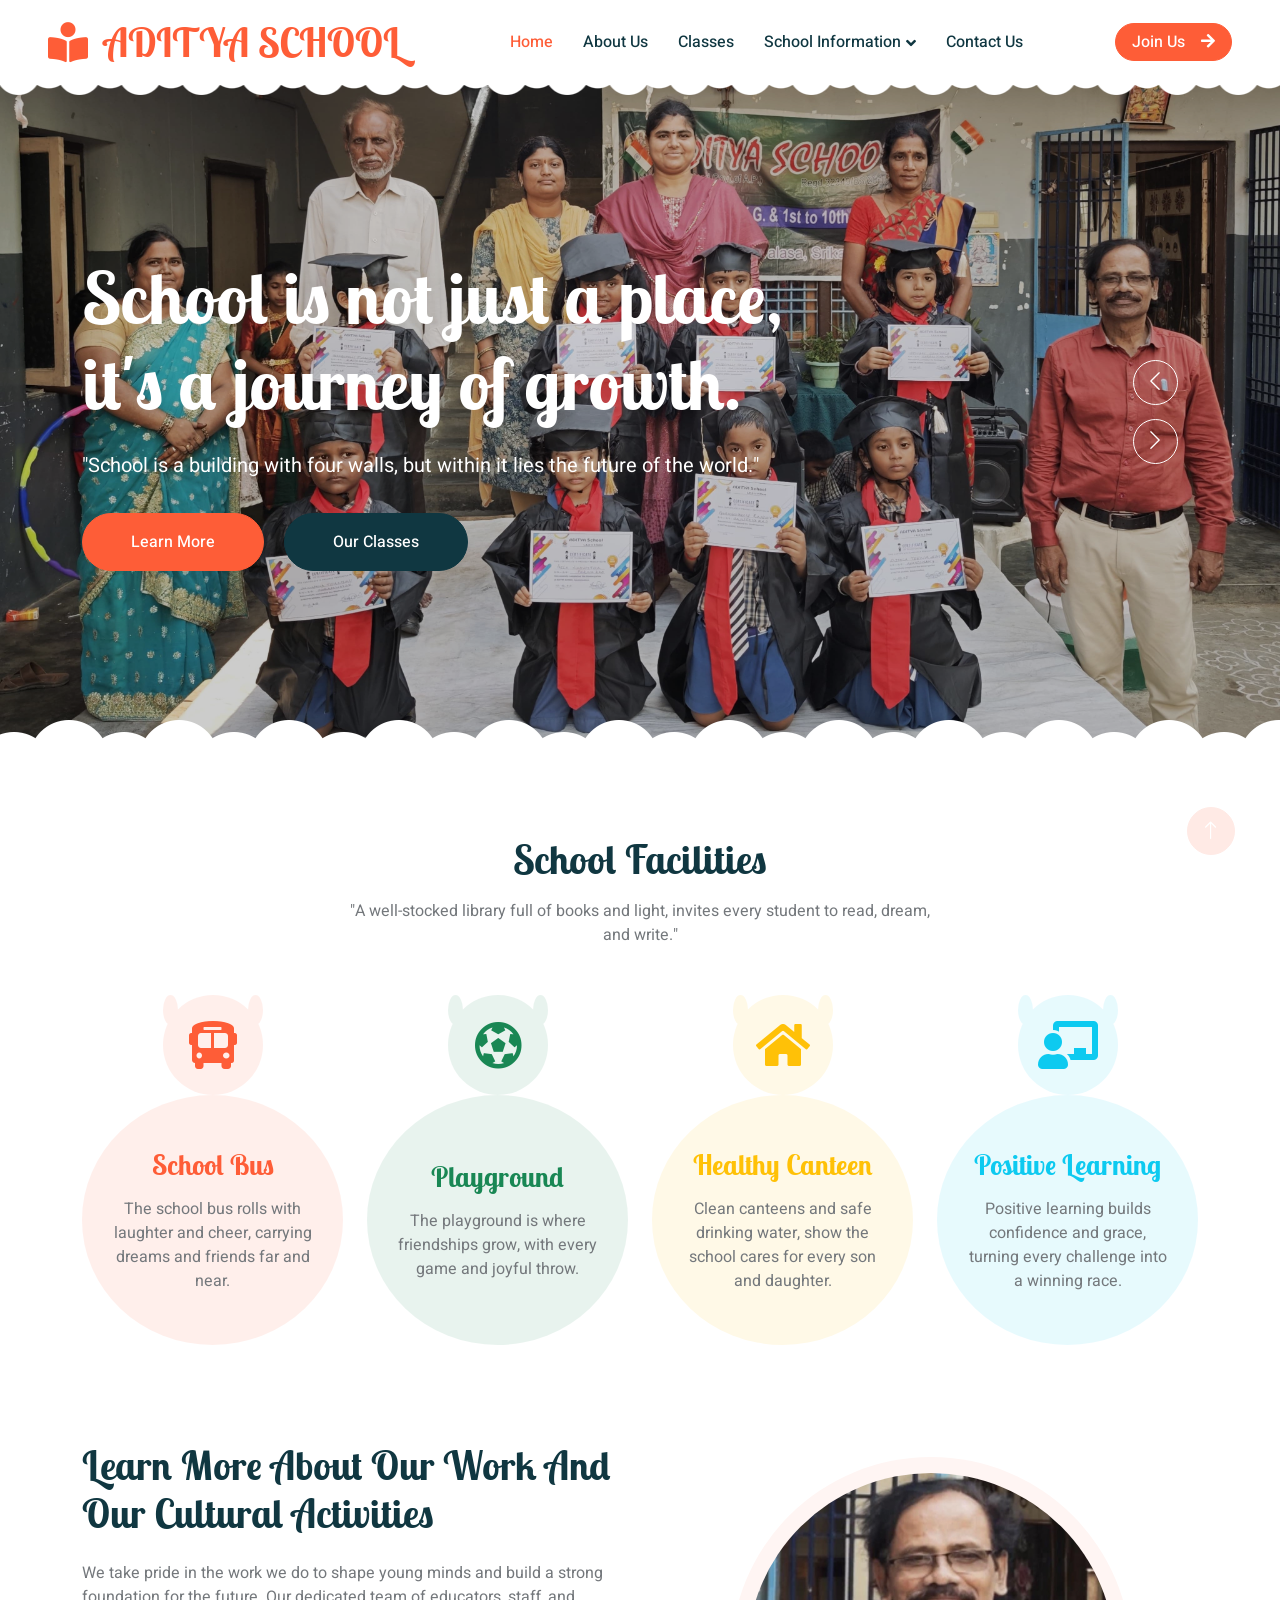
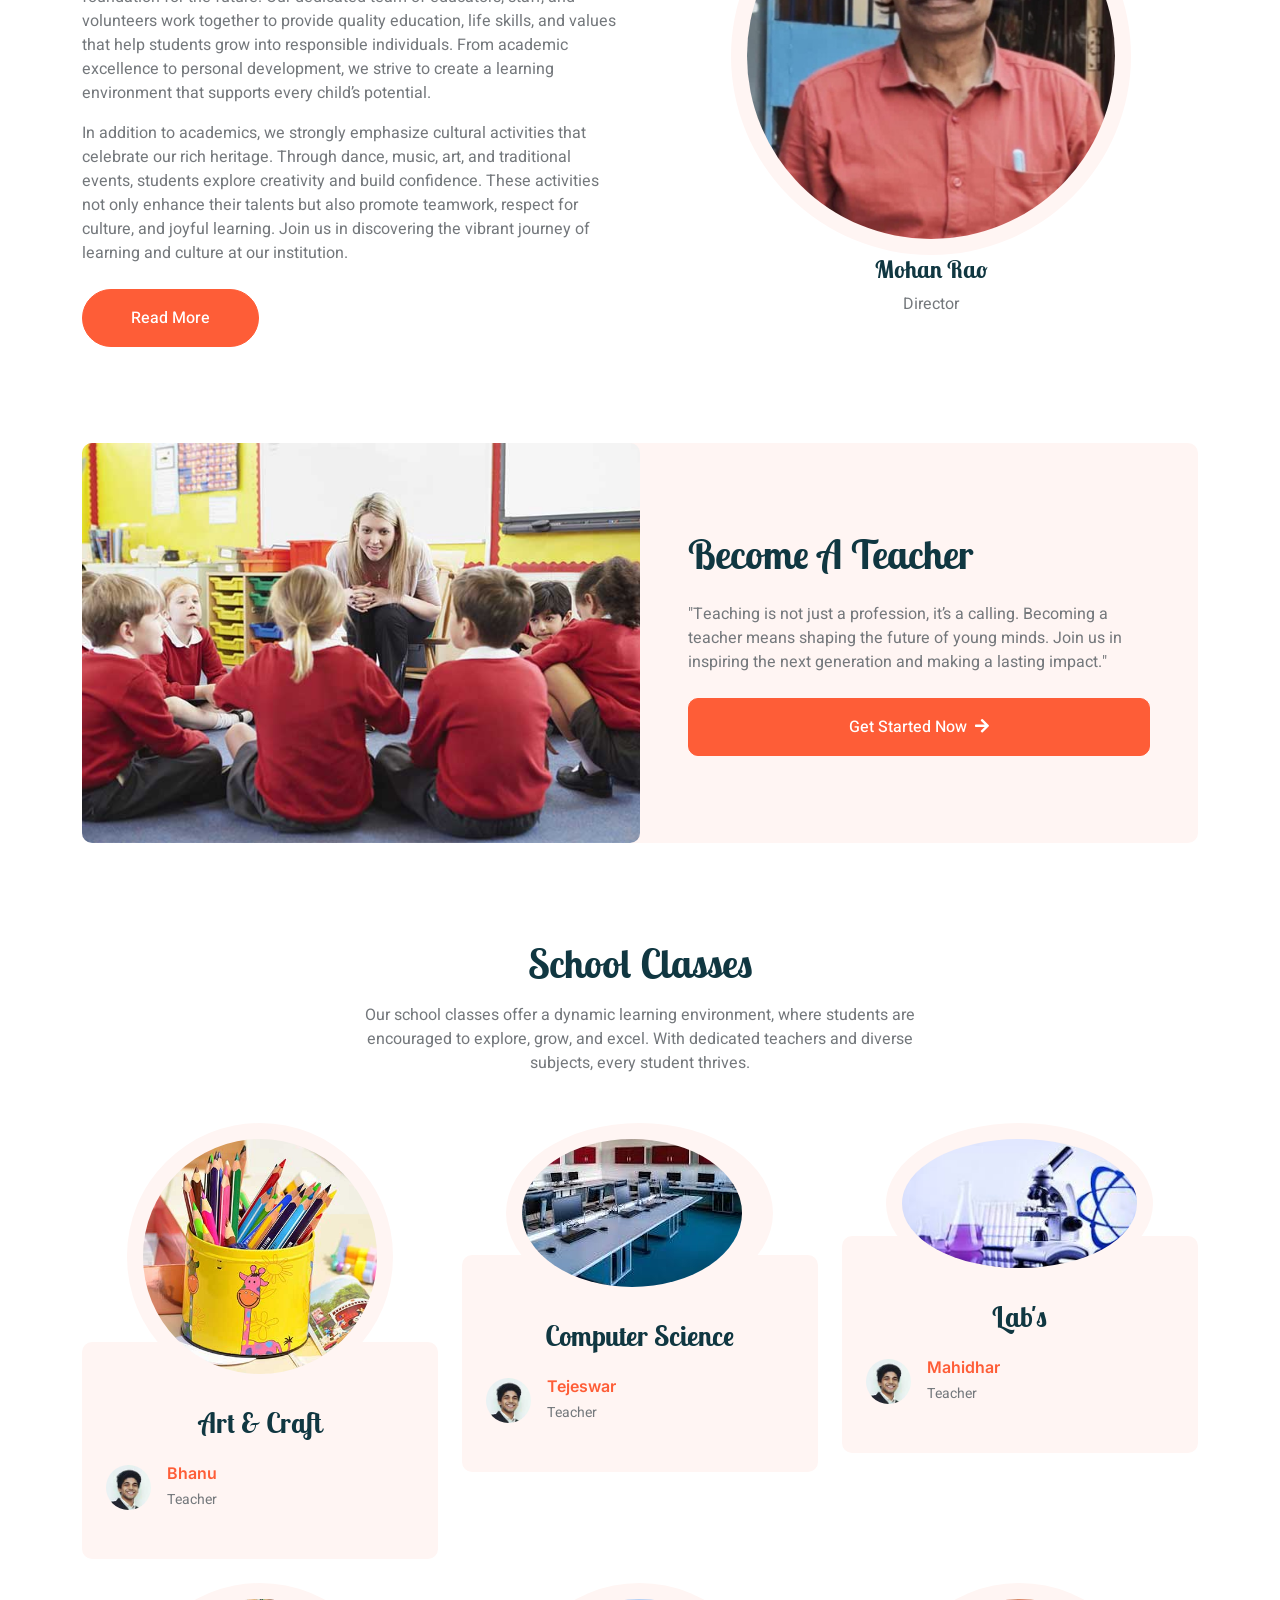
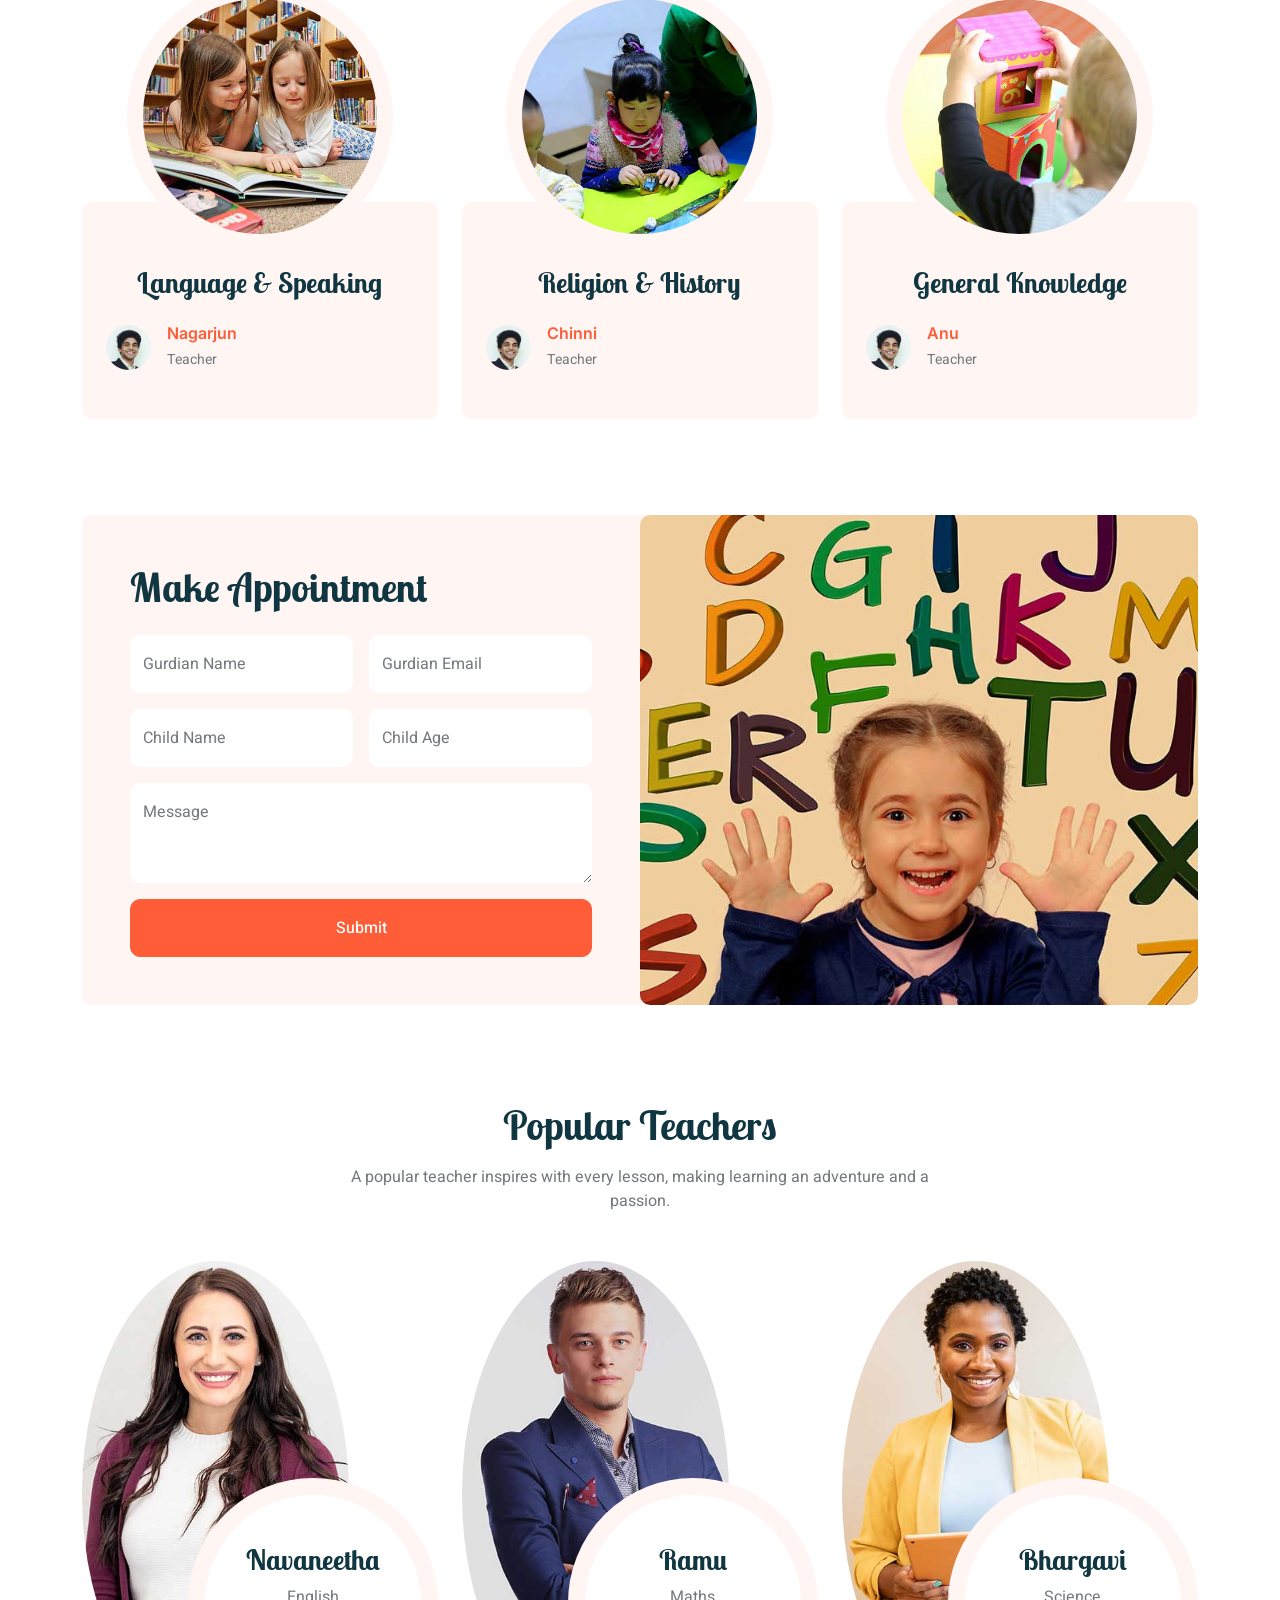
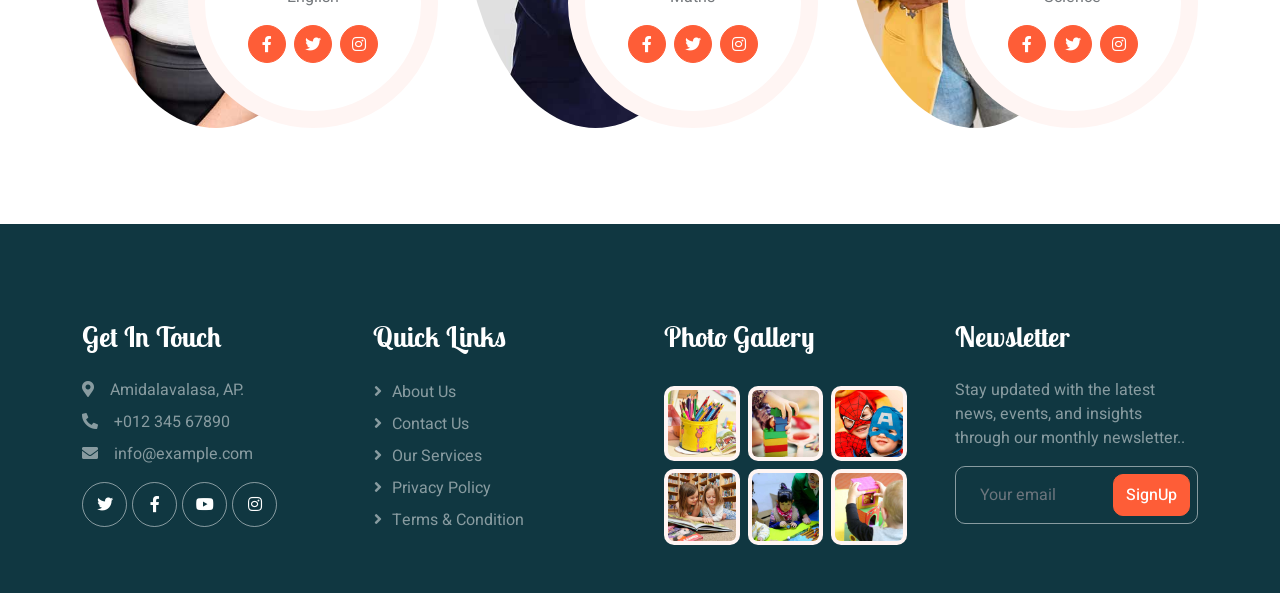
<file: index.html>
<!DOCTYPE html>
<html lang="en">

<head>
    <meta charset="utf-8">
    <title>ADITYA SCHOOL</title>
    <meta content="width=device-width, initial-scale=1.0" name="viewport">
    <meta content="" name="keywords">
    <meta content="" name="description">

    <!-- Favicon -->
    <link href="img/favicon.ico" rel="icon">

    <!-- Google Web Fonts -->
    <link rel="preconnect" href="https://fonts.googleapis.com">
    <link rel="preconnect" href="https://fonts.gstatic.com" crossorigin>
    <link href="https://fonts.googleapis.com/css2?family=Heebo:wght@400;500;600&family=Inter:wght@600&family=Lobster+Two:wght@700&display=swap" rel="stylesheet">
    
    <!-- Icon Font Stylesheet -->
    <link href="https://cdnjs.cloudflare.com/ajax/libs/font-awesome/5.10.0/css/all.min.css" rel="stylesheet">
    <link href="https://cdn.jsdelivr.net/npm/bootstrap-icons@1.4.1/font/bootstrap-icons.css" rel="stylesheet">

    <!-- Libraries Stylesheet -->
    <link href="lib/animate/animate.min.css" rel="stylesheet">
    <link href="lib/owlcarousel/assets/owl.carousel.min.css" rel="stylesheet">

    <!-- Customized Bootstrap Stylesheet -->
    <link href="css/bootstrap.min.css" rel="stylesheet">

    <!-- Template Stylesheet -->
    <link href="css/style.css" rel="stylesheet">
</head>

<body>
    <div class="container-xxl bg-white p-0">
        <!-- Spinner Start -->
        <div id="spinner" class="show bg-white position-fixed translate-middle w-100 vh-100 top-50 start-50 d-flex align-items-center justify-content-center">
            <div class="spinner-border text-primary" style="width: 3rem; height: 3rem;" role="status">
                <span class="sr-only">Loading...</span>
            </div>
        </div>
        <!-- Spinner End -->


        <!-- Navbar Start -->
        <nav class="navbar navbar-expand-lg bg-white navbar-light sticky-top px-4 px-lg-5 py-lg-0">
            <a href="index.html" class="navbar-brand">
                <h1 class="m-0 text-primary"><i class="fa fa-book-reader me-3"></i>ADITYA SCHOOL</h1>
            </a>
            <button type="button" class="navbar-toggler" data-bs-toggle="collapse" data-bs-target="#navbarCollapse">
                <span class="navbar-toggler-icon"></span>
            </button>
            <div class="collapse navbar-collapse" id="navbarCollapse">
                <div class="navbar-nav mx-auto">
                    <a href="index.html" class="nav-item nav-link active">Home</a>
                    <a href="about.html" class="nav-item nav-link">About Us</a>
                    <a href="classes.html" class="nav-item nav-link">Classes</a>
                    <div class="nav-item dropdown">
                        <a href="#" class="nav-link dropdown-toggle" data-bs-toggle="dropdown">School Information</a>
                        <div class="dropdown-menu rounded-0 rounded-bottom border-0 shadow-sm m-0">
                            <a href="facility.html" class="dropdown-item">School Facilities</a>
                            <a href="team.html" class="dropdown-item">Popular Teachers</a>
                            <a href="Progress.html" class="dropdown-item">Progress Card</a>
                            <!-- <a href="call-to-action.html" class="dropdown-item">Become A Teachers</a> -->
                            <!-- <a href="appointment.html" class="dropdown-item">Make Appointment</a>
                            <a href="testimonial.html" class="dropdown-item">Testimonial</a>
                            <a href="404.html" class="dropdown-item">404 Error</a> -->
                        </div>
                    </div>
                    <a href="contact.html" class="nav-item nav-link">Contact Us</a>
                </div>
                <a href="" class="btn btn-primary rounded-pill px-3 d-none d-lg-block">Join Us<i class="fa fa-arrow-right ms-3"></i></a>
            </div>
        </nav>
        <!-- Navbar End -->


        <!-- Carousel Start -->
        <div class="container-fluid p-0 mb-5">
            <div class="owl-carousel header-carousel position-relative">
                <div class="owl-carousel-item position-relative">
                    <img class="img-fluid" src="images/1.jpg" alt="">
                    <div class="position-absolute top-0 start-0 w-100 h-100 d-flex align-items-center" style="background: rgba(0, 0, 0, .2);">
                        <div class="container">
                            <div class="row justify-content-start">
                                <div class="col-10 col-lg-8">
                                    <h1 class="display-2 text-white animated slideInDown mb-4">School is not just a place, it's a journey of growth.</h1>
                                    <p class="fs-5 fw-medium text-white mb-4 pb-2">"School is a building with four walls,
                                        but within it lies the future of the world."</p>
                                    <a href="" class="btn btn-primary rounded-pill py-sm-3 px-sm-5 me-3 animated slideInLeft">Learn More</a>
                                    <a href="" class="btn btn-dark rounded-pill py-sm-3 px-sm-5 animated slideInRight">Our Classes</a>
                                </div>
                            </div>
                        </div>
                    </div>
                </div>
                <div class="owl-carousel-item position-relative">
                    <img class="img-fluid" src="images/2.jpg" alt="">
                    <div class="position-absolute top-0 start-0 w-100 h-100 d-flex align-items-center" style="background: rgba(0, 0, 0, .2);">
                        <div class="container">
                            <div class="row justify-content-start">
                                <div class="col-10 col-lg-8">
                                    <h1 class="display-2 text-white animated slideInDown mb-4">Make A Brighter Future For Your Child</h1>
                                    <p class="fs-5 fw-medium text-white mb-4 pb-2">"Each lesson taught and test we face,
                                        builds the strength to win life’s race."</p>
                                    <a href="" class="btn btn-primary rounded-pill py-sm-3 px-sm-5 me-3 animated slideInLeft">Learn More</a>
                                    <a href="" class="btn btn-dark rounded-pill py-sm-3 px-sm-5 animated slideInRight">Our Classes</a>
                                </div>
                            </div>
                        </div>
                    </div>
                </div>
            </div>
        </div>
        <!-- Carousel End -->


        <!-- Facilities Start -->
        <div class="container-xxl py-5">
            <div class="container">
                <div class="text-center mx-auto mb-5 wow fadeInUp" data-wow-delay="0.1s" style="max-width: 600px;">
                    <h1 class="mb-3">School Facilities</h1>
                    <p>"A well-stocked library full of books and light,
                        invites every student to read, dream, and write."</p>
                </div>
                <div class="row g-4">
                    <div class="col-lg-3 col-sm-6 wow fadeInUp" data-wow-delay="0.1s">
                        <div class="facility-item">
                            <div class="facility-icon bg-primary">
                                <span class="bg-primary"></span>
                                <i class="fa fa-bus-alt fa-3x text-primary"></i>
                                <span class="bg-primary"></span>
                            </div>
                            <div class="facility-text bg-primary">
                                <h3 class="text-primary mb-3">School Bus</h3>
                                <p class="mb-0">The school bus rolls with laughter and cheer,
                                    carrying dreams and friends far and near.</p>
                            </div>
                        </div>
                    </div>
                    <div class="col-lg-3 col-sm-6 wow fadeInUp" data-wow-delay="0.3s">
                        <div class="facility-item">
                            <div class="facility-icon bg-success">
                                <span class="bg-success"></span>
                                <i class="fa fa-futbol fa-3x text-success"></i>
                                <span class="bg-success"></span>
                            </div>
                            <div class="facility-text bg-success">
                                <h3 class="text-success mb-3">Playground</h3>
                                <p class="mb-0">The playground is where friendships grow,
                                    with every game and joyful throw.</p>
                            </div>
                        </div>
                    </div>
                    <div class="col-lg-3 col-sm-6 wow fadeInUp" data-wow-delay="0.5s">
                        <div class="facility-item">
                            <div class="facility-icon bg-warning">
                                <span class="bg-warning"></span>
                                <i class="fa fa-home fa-3x text-warning"></i>
                                <span class="bg-warning"></span>
                            </div>
                            <div class="facility-text bg-warning">
                                <h3 class="text-warning mb-3">Healthy Canteen</h3>
                                <p class="mb-0">Clean canteens and safe drinking water,
                                    show the school cares for every son and daughter.</p>
                            </div>
                        </div>
                    </div>
                    <div class="col-lg-3 col-sm-6 wow fadeInUp" data-wow-delay="0.7s">
                        <div class="facility-item">
                            <div class="facility-icon bg-info">
                                <span class="bg-info"></span>
                                <i class="fa fa-chalkboard-teacher fa-3x text-info"></i>
                                <span class="bg-info"></span>
                            </div>
                            <div class="facility-text bg-info">
                                <h3 class="text-info mb-3">Positive Learning</h3>
                                <p class="mb-0">Positive learning builds confidence and grace,
                                    turning every challenge into a winning race.</p>
                            </div>
                        </div>
                    </div>
                </div>
            </div>
        </div>
        <!-- Facilities End -->


        <!-- About Start -->
        <div class="container-xxl py-5">
            <div class="container">
                <div class="row g-5 align-items-center">
                    <div class="col-lg-6 wow fadeInUp" data-wow-delay="0.1s">
                        <h1 class="mb-4">Learn More About Our Work And Our Cultural Activities</h1>
                        <p>We take pride in the work we do to shape young minds and build a strong foundation for the future. Our dedicated team of educators, staff, and volunteers work together to provide quality education, life skills, and values that help students grow into responsible individuals. From academic excellence to personal development, we strive to create a learning environment that supports every child’s potential.</p>
                        <p class="mb-4">In addition to academics, we strongly emphasize cultural activities that celebrate our rich heritage. Through dance, music, art, and traditional events, students explore creativity and build confidence. These activities not only enhance their talents but also promote teamwork, respect for culture, and joyful learning. Join us in discovering the vibrant journey of learning and culture at our institution.</p>
                        <div class="row g-4 align-items-center">
                            <div class="col-sm-6">
                                <a class="btn btn-primary rounded-pill py-3 px-5" href="about.html">Read More</a>
                            </div>
                            <!-- <div class="col-sm-6">
                                <div class="d-flex align-items-center">
                                    <img class="rounded-circle flex-shrink-0" src="images/men.jpg" alt="" style="width: 45px; height: 45px;">
                                    <div class="ms-3">
                                        <h6 class="text-primary mb-1">Mohan Rao</h6>
                                        <small>Director</small>
                                    </div>
                                </div>
                            </div> -->
                        </div>
                    </div>
                    <div class="col-lg-6 about-img wow fadeInUp" data-wow-delay="0.5s">
                        <div class="row">
                            <div class="col-12 text-center">
                                <img class="img-fluid w-75 rounded-circle bg-light p-3" src="images/chairmen.jpg" alt="">
                                <h4>Mohan Rao </h4>
                                <p>Director</p>
                            </div>
                            <!-- <div class="col-6 text-start" style="margin-top: -150px;">
                                <img class="img-fluid w-100 rounded-circle bg-light p-3" src="images/chairmen.jpg" alt="">
                            </div>
                            <div class="col-6 text-end" style="margin-top: -150px;">
                                <img class="img-fluid w-100 rounded-circle bg-light p-3" src="images/women.jpg" alt="">
                            </div> -->
                        </div>
                    </div>
                </div>
            </div>
        </div>
        <!-- About End -->


        <!-- Call To Action Start -->
        <div class="container-xxl py-5">
            <div class="container">
                <div class="bg-light rounded">
                    <div class="row g-0">
                        <div class="col-lg-6 wow fadeIn" data-wow-delay="0.1s" style="min-height: 400px;">
                            <div class="position-relative h-100">
                                <img class="position-absolute w-100 h-100 rounded" src="img/call-to-action.jpg" style="object-fit: cover;">
                            </div>
                        </div>
                        <div class="col-lg-6 wow fadeIn" data-wow-delay="0.5s">
                            <div class="h-100 d-flex flex-column justify-content-center p-5">
                                <h1 class="mb-4">Become A Teacher</h1>
                                <p class="mb-4">"Teaching is not just a profession, it’s a calling.
                                    Becoming a teacher means shaping the future of young minds.
                                    Join us in inspiring the next generation and making a lasting impact."
                                </p>
                                <a class="btn btn-primary py-3 px-5" href="">Get Started Now<i class="fa fa-arrow-right ms-2"></i></a>
                            </div>
                        </div>
                    </div>
                </div>
            </div>
        </div>
        <!-- Call To Action End -->


        <!-- Classes Start -->
        <div class="container-xxl py-5">
            <div class="container">
                <div class="text-center mx-auto mb-5 wow fadeInUp" data-wow-delay="0.1s" style="max-width: 600px;">
                    <h1 class="mb-3">School Classes</h1>
                    <p>Our school classes offer a dynamic learning environment,
                        where students are encouraged to explore, grow, and excel.
                        With dedicated teachers and diverse subjects, every student thrives.</p>
                </div>
                <div class="row g-4">
                    <div class="col-lg-4 col-md-6 wow fadeInUp" data-wow-delay="0.1s">
                        <div class="classes-item">
                            <div class="bg-light rounded-circle w-75 mx-auto p-3">
                                <img class="img-fluid rounded-circle" src="img/classes-1.jpg" alt="">
                            </div>
                            <div class="bg-light rounded p-4 pt-5 mt-n5">
                                <a class="d-block text-center h3 mt-3 mb-4" href="">Art & Craft</a>
                                <div class="d-flex align-items-center justify-content-between mb-4">
                                    <div class="d-flex align-items-center">
                                        <img class="rounded-circle flex-shrink-0" src="img/user.jpg" alt="" style="width: 45px; height: 45px;">
                                        <div class="ms-3">
                                            <h6 class="text-primary mb-1">Bhanu</h6>
                                            <small>Teacher</small>
                                        </div>
                                    </div>
                                    <!-- <span class="bg-primary text-white rounded-pill py-2 px-3" href="">$99</span> -->
                                </div>
                                <!-- <div class="row g-1">
                                    <div class="col-4">
                                        <div class="border-top border-3 border-primary pt-2">
                                            <h6 class="text-primary mb-1">Age:</h6>
                                            <small>3-5 Years</small>
                                        </div>
                                    </div>
                                    <div class="col-4">
                                        <div class="border-top border-3 border-success pt-2">
                                            <h6 class="text-success mb-1">Time:</h6>
                                            <small>9-10 AM</small>
                                        </div>
                                    </div>
                                    <div class="col-4">
                                        <div class="border-top border-3 border-warning pt-2">
                                            <h6 class="text-warning mb-1">Capacity:</h6>
                                            <small>30 Kids</small>
                                        </div>
                                    </div>
                                </div> -->
                            </div>
                        </div>
                    </div>
                    <div class="col-lg-4 col-md-6 wow fadeInUp" data-wow-delay="0.3s">
                        <div class="classes-item">
                            <div class="bg-light rounded-circle w-75 mx-auto p-3">
                                <img class="img-fluid rounded-circle" src="images/computer.jpg" alt="" >
                            </div>
                            <div class="bg-light rounded p-4 pt-5 mt-n5">
                                <a class="d-block text-center h3 mt-3 mb-4" href="">Computer Science</a>
                                <div class="d-flex align-items-center justify-content-between mb-4">
                                    <div class="d-flex align-items-center">
                                        <img class="rounded-circle flex-shrink-0" src="img/user.jpg" alt="" style="width: 45px; height: 45px;">
                                        <div class="ms-3">
                                            <h6 class="text-primary mb-1">Tejeswar</h6>
                                            <small>Teacher</small>
                                        </div>
                                    </div>
                                    <!-- <span class="bg-primary text-white rounded-pill py-2 px-3" href="">$99</span> -->
                                </div>
                                <!-- <div class="row g-1">
                                    <div class="col-4">
                                        <div class="border-top border-3 border-primary pt-2">
                                            <h6 class="text-primary mb-1">Age:</h6>
                                            <small>3-5 Years</small>
                                        </div>
                                    </div>
                                    <div class="col-4">
                                        <div class="border-top border-3 border-success pt-2">
                                            <h6 class="text-success mb-1">Time:</h6>
                                            <small>9-10 AM</small>
                                        </div>
                                    </div>
                                    <div class="col-4">
                                        <div class="border-top border-3 border-warning pt-2">
                                            <h6 class="text-warning mb-1">Capacity:</h6>
                                            <small>30 Kids</small>
                                        </div>
                                    </div>
                                </div> -->
                            </div>
                        </div>
                    </div>
                    <div class="col-lg-4 col-md-6 wow fadeInUp" data-wow-delay="0.5s">
                        <div class="classes-item">
                            <div class="bg-light rounded-circle w-75 mx-auto p-3">
                                <img class="img-fluid rounded-circle" src="images/lab.jpg" alt="">
                            </div>
                            <div class="bg-light rounded p-4 pt-5 mt-n5">
                                <a class="d-block text-center h3 mt-3 mb-4" href="">Lab's</a>
                                <div class="d-flex align-items-center justify-content-between mb-4">
                                    <div class="d-flex align-items-center">
                                        <img class="rounded-circle flex-shrink-0" src="img/user.jpg" alt="" style="width: 45px; height: 45px;">
                                        <div class="ms-3">
                                            <h6 class="text-primary mb-1">Mahidhar</h6>
                                            <small>Teacher</small>
                                        </div>
                                    </div>
                                    <!-- <span class="bg-primary text-white rounded-pill py-2 px-3" href="">$99</span> -->
                                </div>
                                <!-- <div class="row g-1">
                                    <div class="col-4">
                                        <div class="border-top border-3 border-primary pt-2">
                                            <h6 class="text-primary mb-1">Age:</h6>
                                            <small>3-5 Years</small>
                                        </div>
                                    </div>
                                    <div class="col-4">
                                        <div class="border-top border-3 border-success pt-2">
                                            <h6 class="text-success mb-1">Time:</h6>
                                            <small>9-10 AM</small>
                                        </div>
                                    </div>
                                    <div class="col-4">
                                        <div class="border-top border-3 border-warning pt-2">
                                            <h6 class="text-warning mb-1">Capacity:</h6>
                                            <small>30 Kids</small>
                                        </div>
                                    </div>
                                </div> -->
                            </div>
                        </div>
                    </div>
                    <div class="col-lg-4 col-md-6 wow fadeInUp" data-wow-delay="0.1s">
                        <div class="classes-item">
                            <div class="bg-light rounded-circle w-75 mx-auto p-3">
                                <img class="img-fluid rounded-circle" src="img/classes-4.jpg" alt="">
                            </div>
                            <div class="bg-light rounded p-4 pt-5 mt-n5">
                                <a class="d-block text-center h3 mt-3 mb-4" href="">Language & Speaking</a>
                                <div class="d-flex align-items-center justify-content-between mb-4">
                                    <div class="d-flex align-items-center">
                                        <img class="rounded-circle flex-shrink-0" src="img/user.jpg" alt="" style="width: 45px; height: 45px;">
                                        <div class="ms-3">
                                            <h6 class="text-primary mb-1">Nagarjun</h6>
                                            <small>Teacher</small>
                                        </div>
                                    </div>
                                    <!-- <span class="bg-primary text-white rounded-pill py-2 px-3" href="">$99</span> -->
                                </div>
                                <!-- <div class="row g-1">
                                    <div class="col-4">
                                        <div class="border-top border-3 border-primary pt-2">
                                            <h6 class="text-primary mb-1">Age:</h6>
                                            <small>3-5 Years</small>
                                        </div>
                                    </div>
                                    <div class="col-4">
                                        <div class="border-top border-3 border-success pt-2">
                                            <h6 class="text-success mb-1">Time:</h6>
                                            <small>9-10 AM</small>
                                        </div>
                                    </div>
                                    <div class="col-4">
                                        <div class="border-top border-3 border-warning pt-2">
                                            <h6 class="text-warning mb-1">Capacity:</h6>
                                            <small>30 Kids</small>
                                        </div>
                                    </div>
                                </div> -->
                            </div>
                        </div>
                    </div>
                    <div class="col-lg-4 col-md-6 wow fadeInUp" data-wow-delay="0.3s">
                        <div class="classes-item">
                            <div class="bg-light rounded-circle w-75 mx-auto p-3">
                                <img class="img-fluid rounded-circle" src="img/classes-5.jpg" alt="">
                            </div>
                            <div class="bg-light rounded p-4 pt-5 mt-n5">
                                <a class="d-block text-center h3 mt-3 mb-4" href="">Religion & History</a>
                                <div class="d-flex align-items-center justify-content-between mb-4">
                                    <div class="d-flex align-items-center">
                                        <img class="rounded-circle flex-shrink-0" src="img/user.jpg" alt="" style="width: 45px; height: 45px;">
                                        <div class="ms-3">
                                            <h6 class="text-primary mb-1">Chinni</h6>
                                            <small>Teacher</small>
                                        </div>
                                    </div>
                                    <!-- <span class="bg-primary text-white rounded-pill py-2 px-3" href="">$99</span> -->
                                </div>
                                <!-- <div class="row g-1">
                                    <div class="col-4">
                                        <div class="border-top border-3 border-primary pt-2">
                                            <h6 class="text-primary mb-1">Age:</h6>
                                            <small>3-5 Years</small>
                                        </div>
                                    </div>
                                    <div class="col-4">
                                        <div class="border-top border-3 border-success pt-2">
                                            <h6 class="text-success mb-1">Time:</h6>
                                            <small>9-10 AM</small>
                                        </div>
                                    </div>
                                    <div class="col-4">
                                        <div class="border-top border-3 border-warning pt-2">
                                            <h6 class="text-warning mb-1">Capacity:</h6>
                                            <small>30 Kids</small>
                                        </div>
                                    </div>
                                </div> -->
                            </div>
                        </div>
                    </div>
                    <div class="col-lg-4 col-md-6 wow fadeInUp" data-wow-delay="0.5s">
                        <div class="classes-item">
                            <div class="bg-light rounded-circle w-75 mx-auto p-3">
                                <img class="img-fluid rounded-circle" src="img/classes-6.jpg" alt="">
                            </div>
                            <div class="bg-light rounded p-4 pt-5 mt-n5">
                                <a class="d-block text-center h3 mt-3 mb-4" href="">General Knowledge</a>
                                <div class="d-flex align-items-center justify-content-between mb-4">
                                    <div class="d-flex align-items-center">
                                        <img class="rounded-circle flex-shrink-0" src="img/user.jpg" alt="" style="width: 45px; height: 45px;">
                                        <div class="ms-3">
                                            <h6 class="text-primary mb-1">Anu</h6>
                                            <small>Teacher</small>
                                        </div>
                                    </div>
                                    <!-- <span class="bg-primary text-white rounded-pill py-2 px-3" href="">$99</span> -->
                                </div>
                                <!-- <div class="row g-1">
                                    <div class="col-4">
                                        <div class="border-top border-3 border-primary pt-2">
                                            <h6 class="text-primary mb-1">Age:</h6>
                                            <small>3-5 Years</small>
                                        </div>
                                    </div>
                                    <div class="col-4">
                                        <div class="border-top border-3 border-success pt-2">
                                            <h6 class="text-success mb-1">Time:</h6>
                                            <small>9-10 AM</small>
                                        </div>
                                    </div>
                                    <div class="col-4">
                                        <div class="border-top border-3 border-warning pt-2">
                                            <h6 class="text-warning mb-1">Capacity:</h6>
                                            <small>30 Kids</small>
                                        </div>
                                    </div>
                                </div> -->
                            </div>
                        </div>
                    </div>
                </div>
            </div>
        </div>
        <!-- Classes End -->


        <!-- Appointment Start -->
        <div class="container-xxl py-5">
            <div class="container">
                <div class="bg-light rounded">
                    <div class="row g-0">
                        <div class="col-lg-6 wow fadeIn" data-wow-delay="0.1s">
                            <div class="h-100 d-flex flex-column justify-content-center p-5">
                                <h1 class="mb-4">Make Appointment</h1>
                                <form>
                                    <div class="row g-3">
                                        <div class="col-sm-6">
                                            <div class="form-floating">
                                                <input type="text" class="form-control border-0" id="gname" placeholder="Gurdian Name">
                                                <label for="gname">Gurdian Name</label>
                                            </div>
                                        </div>
                                        <div class="col-sm-6">
                                            <div class="form-floating">
                                                <input type="email" class="form-control border-0" id="gmail" placeholder="Gurdian Email">
                                                <label for="gmail">Gurdian Email</label>
                                            </div>
                                        </div>
                                        <div class="col-sm-6">
                                            <div class="form-floating">
                                                <input type="text" class="form-control border-0" id="cname" placeholder="Child Name">
                                                <label for="cname">Child Name</label>
                                            </div>
                                        </div>
                                        <div class="col-sm-6">
                                            <div class="form-floating">
                                                <input type="text" class="form-control border-0" id="cage" placeholder="Child Age">
                                                <label for="cage">Child Age</label>
                                            </div>
                                        </div>
                                        <div class="col-12">
                                            <div class="form-floating">
                                                <textarea class="form-control border-0" placeholder="Leave a message here" id="message" style="height: 100px"></textarea>
                                                <label for="message">Message</label>
                                            </div>
                                        </div>
                                        <div class="col-12">
                                            <button class="btn btn-primary w-100 py-3" type="submit">Submit</button>
                                        </div>
                                    </div>
                                </form>
                            </div>
                        </div>
                        <div class="col-lg-6 wow fadeIn" data-wow-delay="0.5s" style="min-height: 400px;">
                            <div class="position-relative h-100">
                                <img class="position-absolute w-100 h-100 rounded" src="img/appointment.jpg" style="object-fit: cover;">
                            </div>
                        </div>
                    </div>
                </div>
            </div>
        </div>
        <!-- Appointment End -->


        <!-- Team Start -->
        <div class="container-xxl py-5">
            <div class="container">
                <div class="text-center mx-auto mb-5 wow fadeInUp" data-wow-delay="0.1s" style="max-width: 600px;">
                    <h1 class="mb-3">Popular Teachers</h1>
                    <p>A popular teacher inspires with every lesson,
                        making learning an adventure and a passion.</p>
                </div>
                <div class="row g-4">
                    <div class="col-lg-4 col-md-6 wow fadeInUp" data-wow-delay="0.1s">
                        <div class="team-item position-relative">
                            <img class="img-fluid rounded-circle w-75" src="img/team-1.jpg" alt="">
                            <div class="team-text">
                                <h3>Navaneetha</h3>
                                <p>English</p>
                                <div class="d-flex align-items-center">
                                    <a class="btn btn-square btn-primary mx-1" href=""><i class="fab fa-facebook-f"></i></a>
                                    <a class="btn btn-square btn-primary  mx-1" href=""><i class="fab fa-twitter"></i></a>
                                    <a class="btn btn-square btn-primary  mx-1" href=""><i class="fab fa-instagram"></i></a>
                                </div>
                            </div>
                        </div>
                    </div>
                    <div class="col-lg-4 col-md-6 wow fadeInUp" data-wow-delay="0.3s">
                        <div class="team-item position-relative">
                            <img class="img-fluid rounded-circle w-75" src="img/team-2.jpg" alt="">
                            <div class="team-text">
                                <h3>Ramu</h3>
                                <p>Maths</p>
                                <div class="d-flex align-items-center">
                                    <a class="btn btn-square btn-primary mx-1" href=""><i class="fab fa-facebook-f"></i></a>
                                    <a class="btn btn-square btn-primary  mx-1" href=""><i class="fab fa-twitter"></i></a>
                                    <a class="btn btn-square btn-primary  mx-1" href=""><i class="fab fa-instagram"></i></a>
                                </div>
                            </div>
                        </div>
                    </div>
                    <div class="col-lg-4 col-md-6 wow fadeInUp" data-wow-delay="0.5s">
                        <div class="team-item position-relative">
                            <img class="img-fluid rounded-circle w-75" src="img/team-3.jpg" alt="">
                            <div class="team-text">
                                <h3>Bhargavi</h3>
                                <p>Science</p>
                                <div class="d-flex align-items-center">
                                    <a class="btn btn-square btn-primary mx-1" href=""><i class="fab fa-facebook-f"></i></a>
                                    <a class="btn btn-square btn-primary  mx-1" href=""><i class="fab fa-twitter"></i></a>
                                    <a class="btn btn-square btn-primary  mx-1" href=""><i class="fab fa-instagram"></i></a>
                                </div>
                            </div>
                        </div>
                    </div>
                </div>
            </div>
        </div>
        <!-- Team End -->


        <!-- Testimonial Start -->
        <!-- <div class="container-xxl py-5">
            <div class="container">
                <div class="text-center mx-auto mb-5 wow fadeInUp" data-wow-delay="0.1s" style="max-width: 600px;">
                    <h1 class="mb-3">Our Clients Say!</h1>
                    <p>Eirmod sed ipsum dolor sit rebum labore magna erat. Tempor ut dolore lorem kasd vero ipsum sit eirmod sit. Ipsum diam justo sed rebum vero dolor duo.</p>
                </div>
                <div class="owl-carousel testimonial-carousel wow fadeInUp" data-wow-delay="0.1s">
                    <div class="testimonial-item bg-light rounded p-5">
                        <p class="fs-5">Tempor stet labore dolor clita stet diam amet ipsum dolor duo ipsum rebum stet dolor amet diam stet. Est stet ea lorem amet est kasd kasd erat eos</p>
                        <div class="d-flex align-items-center bg-white me-n5" style="border-radius: 50px 0 0 50px;">
                            <img class="img-fluid flex-shrink-0 rounded-circle" src="img/testimonial-1.jpg" style="width: 90px; height: 90px;">
                            <div class="ps-3">
                                <h3 class="mb-1">Client Name</h3>
                                <span>Profession</span>
                            </div>
                            <i class="fa fa-quote-right fa-3x text-primary ms-auto d-none d-sm-flex"></i>
                        </div>
                    </div>
                    <div class="testimonial-item bg-light rounded p-5">
                        <p class="fs-5">Tempor stet labore dolor clita stet diam amet ipsum dolor duo ipsum rebum stet dolor amet diam stet. Est stet ea lorem amet est kasd kasd erat eos</p>
                        <div class="d-flex align-items-center bg-white me-n5" style="border-radius: 50px 0 0 50px;">
                            <img class="img-fluid flex-shrink-0 rounded-circle" src="img/testimonial-2.jpg" style="width: 90px; height: 90px;">
                            <div class="ps-3">
                                <h3 class="mb-1">Client Name</h3>
                                <span>Profession</span>
                            </div>
                            <i class="fa fa-quote-right fa-3x text-primary ms-auto d-none d-sm-flex"></i>
                        </div>
                    </div>
                    <div class="testimonial-item bg-light rounded p-5">
                        <p class="fs-5">Tempor stet labore dolor clita stet diam amet ipsum dolor duo ipsum rebum stet dolor amet diam stet. Est stet ea lorem amet est kasd kasd erat eos</p>
                        <div class="d-flex align-items-center bg-white me-n5" style="border-radius: 50px 0 0 50px;">
                            <img class="img-fluid flex-shrink-0 rounded-circle" src="img/testimonial-3.jpg" style="width: 90px; height: 90px;">
                            <div class="ps-3">
                                <h3 class="mb-1">Client Name</h3>
                                <span>Profession</span>
                            </div>
                            <i class="fa fa-quote-right fa-3x text-primary ms-auto d-none d-sm-flex"></i>
                        </div>
                    </div>
                </div>
            </div>
        </div> -->
        <!-- Testimonial End -->


        <!-- Footer Start -->
        <div class="container-fluid bg-dark text-white-50 footer pt-5 mt-5 wow fadeIn" data-wow-delay="0.1s">
            <div class="container py-5">
                <div class="row g-5">
                    <div class="col-lg-3 col-md-6">
                        <h3 class="text-white mb-4">Get In Touch</h3>
                        <p class="mb-2"><i class="fa fa-map-marker-alt me-3"></i>Amidalavalasa, AP.</p>
                        <p class="mb-2"><i class="fa fa-phone-alt me-3"></i>+012 345 67890</p>
                        <p class="mb-2"><i class="fa fa-envelope me-3"></i>info@example.com</p>
                        <div class="d-flex pt-2">
                            <a class="btn btn-outline-light btn-social" href=""><i class="fab fa-twitter"></i></a>
                            <a class="btn btn-outline-light btn-social" href=""><i class="fab fa-facebook-f"></i></a>
                            <a class="btn btn-outline-light btn-social" href=""><i class="fab fa-youtube"></i></a>
                            <a class="btn btn-outline-light btn-social" href=""><i class="fab fa-instagram"></i></a>
                        </div>
                    </div>
                    <div class="col-lg-3 col-md-6">
                        <h3 class="text-white mb-4">Quick Links</h3>
                        <a class="btn btn-link text-white-50" href="">About Us</a>
                        <a class="btn btn-link text-white-50" href="">Contact Us</a>
                        <a class="btn btn-link text-white-50" href="">Our Services</a>
                        <a class="btn btn-link text-white-50" href="">Privacy Policy</a>
                        <a class="btn btn-link text-white-50" href="">Terms & Condition</a>
                    </div>
                    <div class="col-lg-3 col-md-6">
                        <h3 class="text-white mb-4">Photo Gallery</h3>
                        <div class="row g-2 pt-2">
                            <div class="col-4">
                                <img class="img-fluid rounded bg-light p-1" src="img/classes-1.jpg" alt="">
                            </div>
                            <div class="col-4">
                                <img class="img-fluid rounded bg-light p-1" src="img/classes-2.jpg" alt="">
                            </div>
                            <div class="col-4">
                                <img class="img-fluid rounded bg-light p-1" src="img/classes-3.jpg" alt="">
                            </div>
                            <div class="col-4">
                                <img class="img-fluid rounded bg-light p-1" src="img/classes-4.jpg" alt="">
                            </div>
                            <div class="col-4">
                                <img class="img-fluid rounded bg-light p-1" src="img/classes-5.jpg" alt="">
                            </div>
                            <div class="col-4">
                                <img class="img-fluid rounded bg-light p-1" src="img/classes-6.jpg" alt="">
                            </div>
                        </div>
                    </div>
                    <div class="col-lg-3 col-md-6">
                        <h3 class="text-white mb-4">Newsletter</h3>
                        <p>Stay updated with the latest news, events, and insights through our monthly newsletter..</p>
                        <div class="position-relative mx-auto" style="max-width: 400px;">
                            <input class="form-control bg-transparent w-100 py-3 ps-4 pe-5" type="text" placeholder="Your email">
                            <button type="button" class="btn btn-primary py-2 position-absolute top-0 end-0 mt-2 me-2">SignUp</button>
                        </div>
                    </div>
                </div>
            </div>
            <!-- <div class="container">
                <div class="copyright">
                    <div class="row">
                        <div class="col-md-6 text-center text-md-start mb-3 mb-md-0">
                            &copy; <a class="border-bottom" href="#">Your Site Name</a>, All Right Reserved. 
							
							Designed By <a class="border-bottom" href="https://htmlcodex.com">HTML Codex</a>
                        </div>
                        <div class="col-md-6 text-center text-md-end">
                            <div class="footer-menu">
                                <a href="">Home</a>
                                <a href="">Cookies</a>
                                <a href="">Help</a>
                                <a href="">FQAs</a>
                            </div>
                        </div>
                    </div>
                </div>
            </div> -->
        </div>
        <!-- Footer End -->


        <!-- Back to Top -->
        <a href="#" class="btn btn-lg btn-primary btn-lg-square back-to-top"><i class="bi bi-arrow-up"></i></a>
    </div>

    <!-- JavaScript Libraries -->
    <script src="https://code.jquery.com/jquery-3.4.1.min.js"></script>
    <script src="https://cdn.jsdelivr.net/npm/bootstrap@5.0.0/dist/js/bootstrap.bundle.min.js"></script>
    <script src="lib/wow/wow.min.js"></script>
    <script src="lib/easing/easing.min.js"></script>
    <script src="lib/waypoints/waypoints.min.js"></script>
    <script src="lib/owlcarousel/owl.carousel.min.js"></script>

    <!-- Template Javascript -->
    <script src="js/main.js"></script>
</body>

</html>
</file>
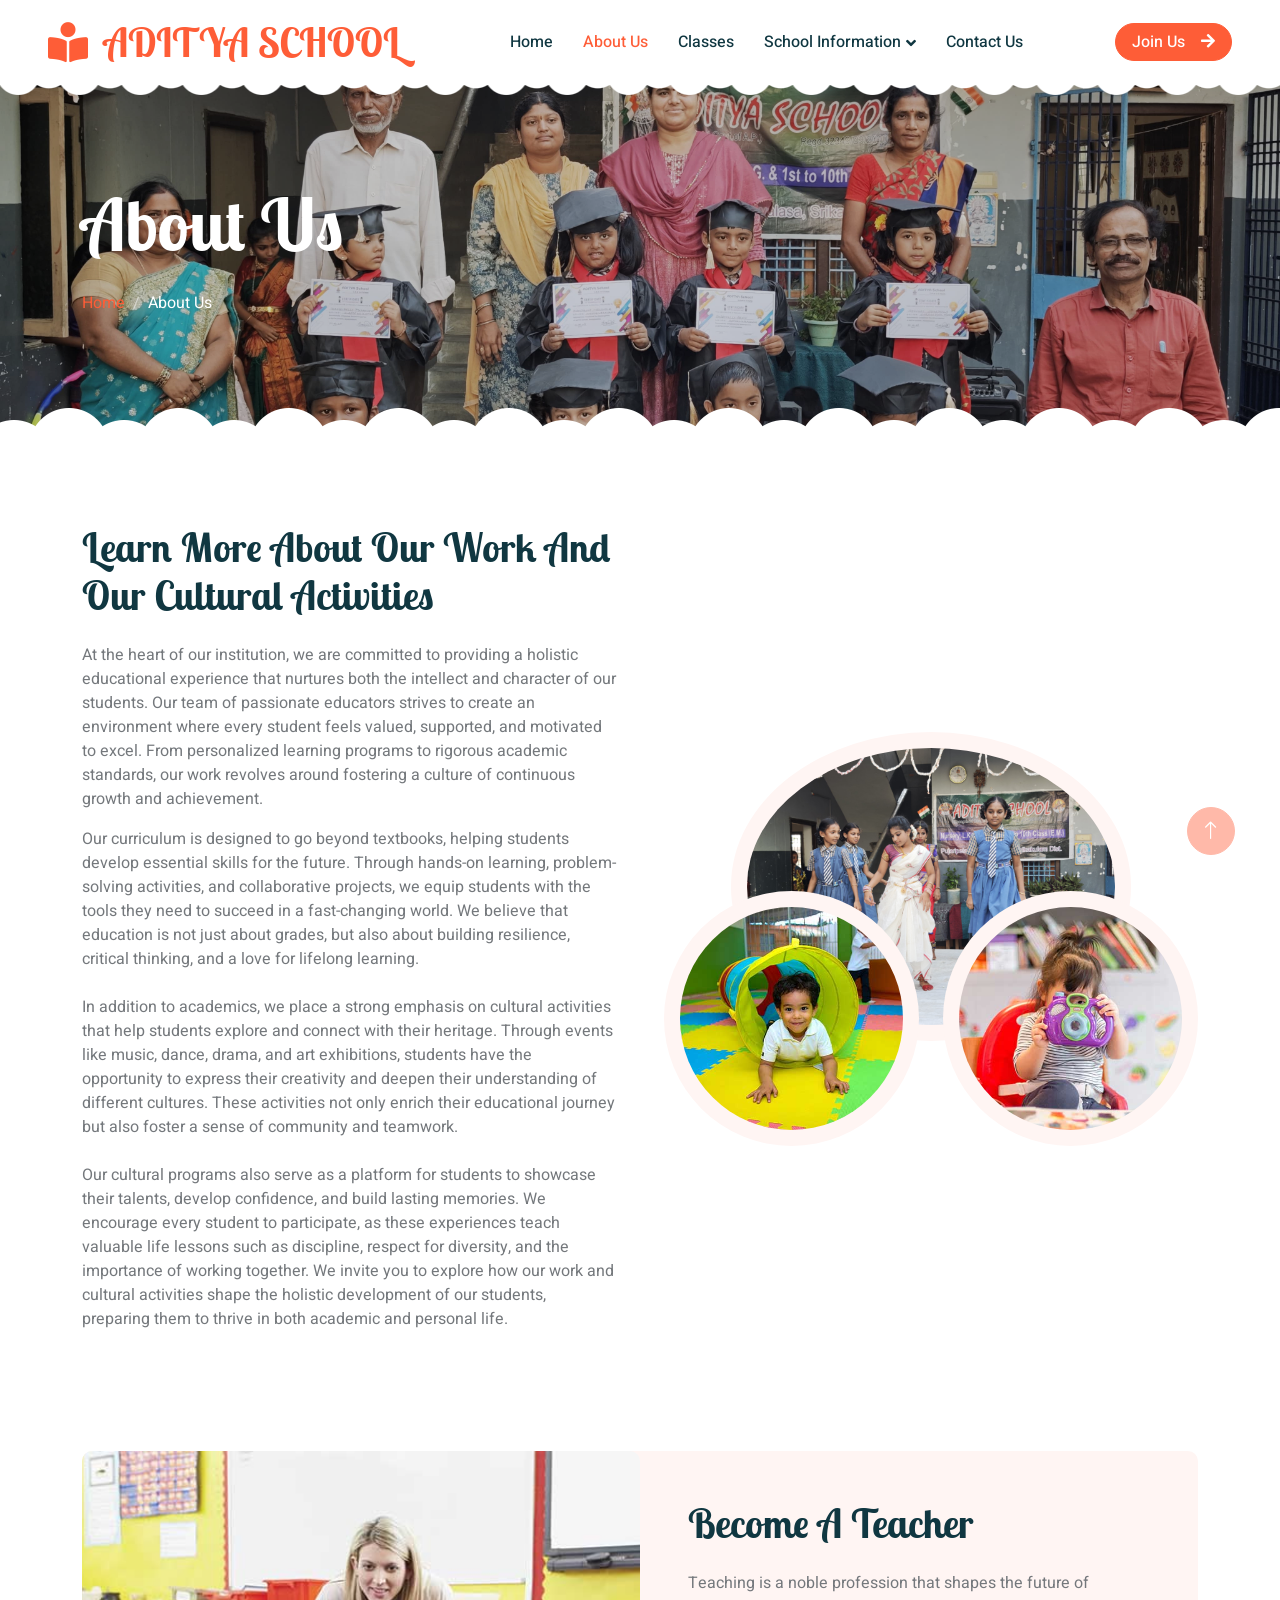
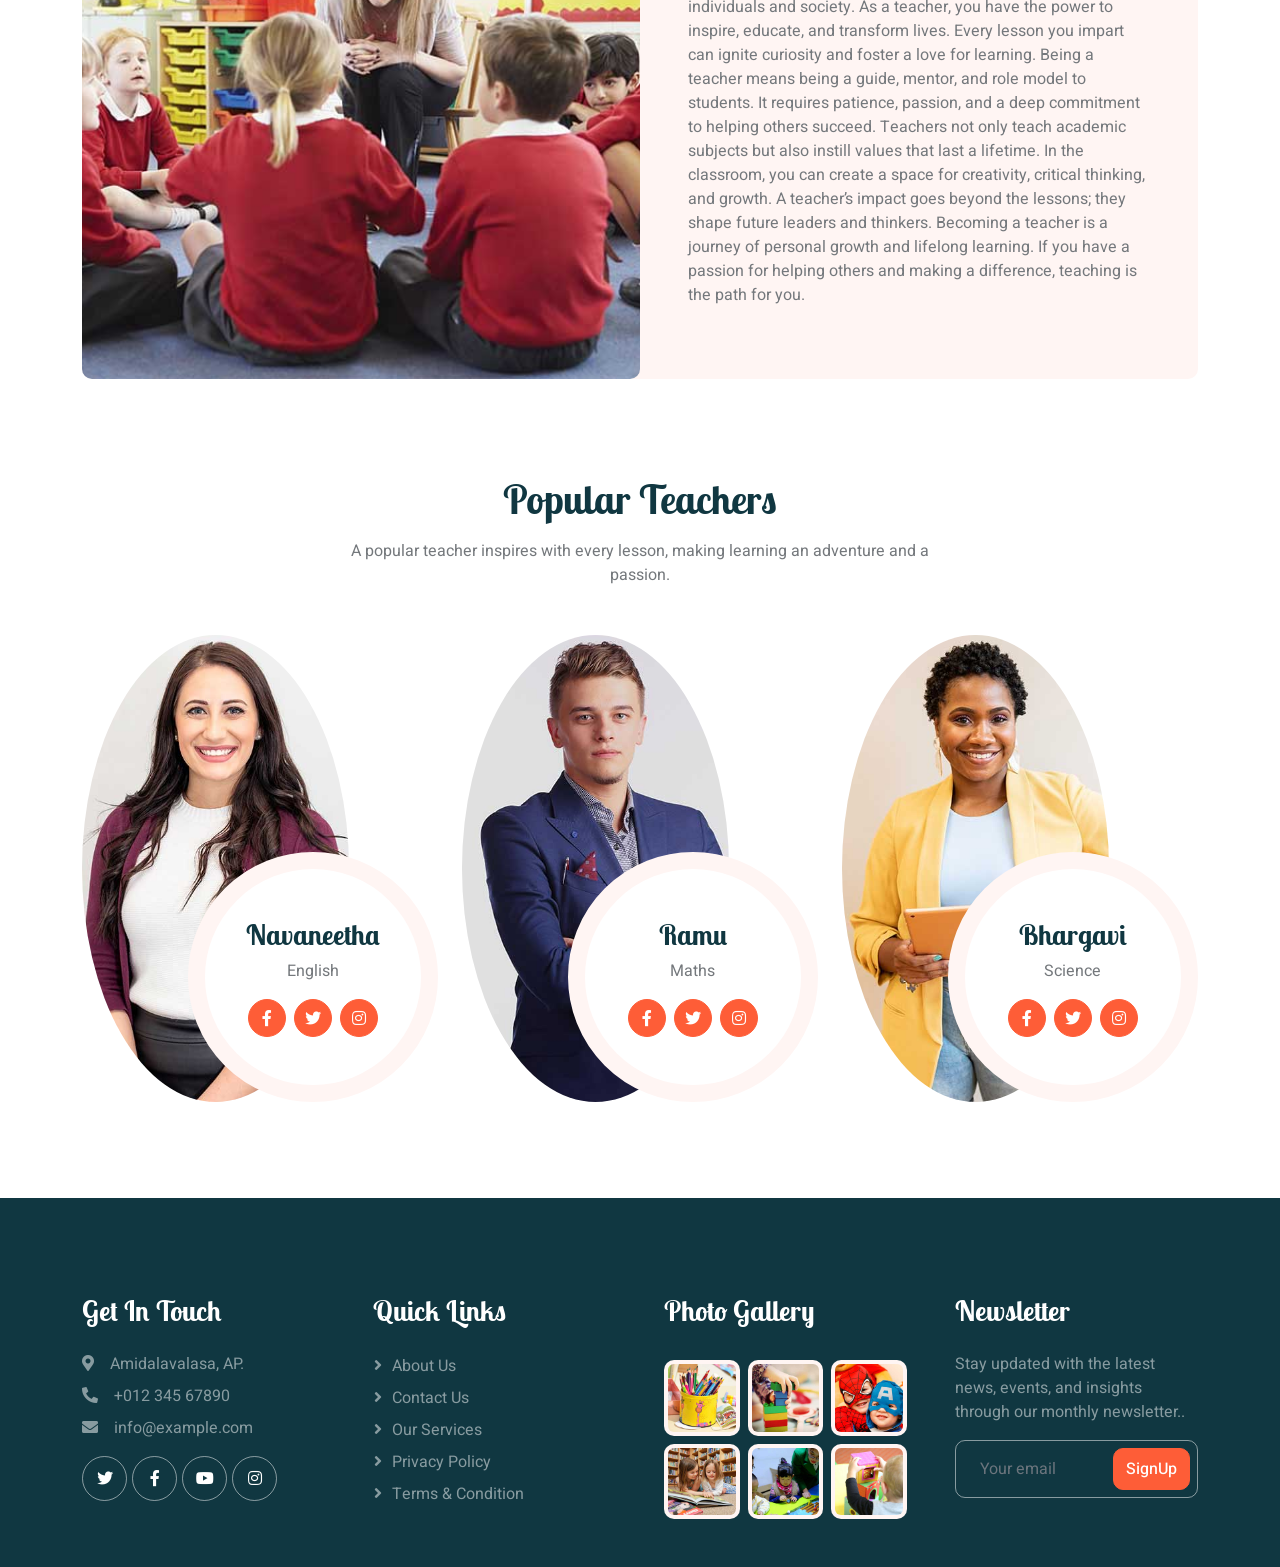
<file: about.html>
<!DOCTYPE html>
<html lang="en">

<head>
    <meta charset="utf-8">
    <title>ADITYA SCHOOL</title>
    <meta content="width=device-width, initial-scale=1.0" name="viewport">
    <meta content="" name="keywords">
    <meta content="" name="description">

    <!-- Favicon -->
    <link href="img/favicon.ico" rel="icon">

    <!-- Google Web Fonts -->
    <link rel="preconnect" href="https://fonts.googleapis.com">
    <link rel="preconnect" href="https://fonts.gstatic.com" crossorigin>
    <link
        href="https://fonts.googleapis.com/css2?family=Heebo:wght@400;500;600&family=Inter:wght@600&family=Lobster+Two:wght@700&display=swap"
        rel="stylesheet">

    <!-- Icon Font Stylesheet -->
    <link href="https://cdnjs.cloudflare.com/ajax/libs/font-awesome/5.10.0/css/all.min.css" rel="stylesheet">
    <link href="https://cdn.jsdelivr.net/npm/bootstrap-icons@1.4.1/font/bootstrap-icons.css" rel="stylesheet">

    <!-- Libraries Stylesheet -->
    <link href="lib/animate/animate.min.css" rel="stylesheet">
    <link href="lib/owlcarousel/assets/owl.carousel.min.css" rel="stylesheet">

    <!-- Customized Bootstrap Stylesheet -->
    <link href="css/bootstrap.min.css" rel="stylesheet">

    <!-- Template Stylesheet -->
    <link href="css/style.css" rel="stylesheet">
</head>

<body>
    <div class="container-xxl bg-white p-0">
        <!-- Spinner Start -->
        <div id="spinner"
            class="show bg-white position-fixed translate-middle w-100 vh-100 top-50 start-50 d-flex align-items-center justify-content-center">
            <div class="spinner-border text-primary" style="width: 3rem; height: 3rem;" role="status">
                <span class="sr-only">Loading...</span>
            </div>
        </div>
        <!-- Spinner End -->


        <!-- Navbar Start -->
        <nav class="navbar navbar-expand-lg bg-white navbar-light sticky-top px-4 px-lg-5 py-lg-0">
            <a href="index.html" class="navbar-brand">
                <h1 class="m-0 text-primary"><i class="fa fa-book-reader me-3"></i>ADITYA SCHOOL</h1>
            </a>
            <button type="button" class="navbar-toggler" data-bs-toggle="collapse" data-bs-target="#navbarCollapse">
                <span class="navbar-toggler-icon"></span>
            </button>
            <div class="collapse navbar-collapse" id="navbarCollapse">
                <div class="navbar-nav mx-auto">
                    <a href="index.html" class="nav-item nav-link">Home</a>
                    <a href="about.html" class="nav-item nav-link active">About Us</a>
                    <a href="classes.html" class="nav-item nav-link">Classes</a>
                    <div class="nav-item dropdown">
                        <a href="#" class="nav-link dropdown-toggle" data-bs-toggle="dropdown">School Information</a>
                        <div class="dropdown-menu rounded-0 rounded-bottom border-0 shadow-sm m-0">
                            <a href="facility.html" class="dropdown-item">School Facilities</a>
                            <a href="team.html" class="dropdown-item">Popular Teachers</a>
                            <a href="Progress.html" class="dropdown-item">Progress Card</a>
                            <!-- <a href="call-to-action.html" class="dropdown-item">Become A Teachers</a> -->
                            <!-- <a href="appointment.html" class="dropdown-item">Make Appointment</a>
                            <a href="testimonial.html" class="dropdown-item">Testimonial</a>
                            <a href="404.html" class="dropdown-item">404 Error</a> -->
                        </div>
                    </div>
                    <a href="contact.html" class="nav-item nav-link">Contact Us</a>
                </div>
                <a href="" class="btn btn-primary rounded-pill px-3 d-none d-lg-block">Join Us<i
                        class="fa fa-arrow-right ms-3"></i></a>
            </div>
        </nav>
        <!-- Navbar End -->


        <!-- Page Header End -->
        <div class="container-xxl py-5 page-header position-relative mb-5">
            <div class="container py-5">
                <h1 class="display-2 text-white animated slideInDown mb-4">About Us</h1>
                <nav aria-label="breadcrumb animated slideInDown">
                    <ol class="breadcrumb">
                        <li class="breadcrumb-item"><a href="#">Home</a></li>
                        <!-- <li class="breadcrumb-item"><a href="#">School Information</a></li> -->
                        <li class="breadcrumb-item text-white active" aria-current="page">About Us</li>
                    </ol>
                </nav>
            </div>
        </div>
        <!-- Page Header End -->


        <!-- About Start -->
        <div class="container-xxl py-5">
            <div class="container">
                <div class="row g-5 align-items-center">
                    <div class="col-lg-6 wow fadeInUp" data-wow-delay="0.1s">
                        <h1 class="mb-4">Learn More About Our Work And Our Cultural Activities</h1>
                        <p>At the heart of our institution, we are committed to providing a holistic educational
                            experience that nurtures both the intellect and character of our students. Our team of
                            passionate educators strives to create an environment where every student feels valued,
                            supported, and motivated to excel. From personalized learning programs to rigorous academic
                            standards, our work revolves around fostering a culture of continuous growth and
                            achievement.</p>
                        <p class="mb-4">Our curriculum is designed to go beyond textbooks, helping students develop
                            essential skills for the future. Through hands-on learning, problem-solving activities, and
                            collaborative projects, we equip students with the tools they need to succeed in a
                            fast-changing world. We believe that education is not just about grades, but also about
                            building resilience, critical thinking, and a love for lifelong learning.</p>
                        <p class="mb-4">In addition to academics, we place a strong emphasis on cultural activities that
                            help students explore and connect with their heritage. Through events like music, dance,
                            drama, and art exhibitions, students have the opportunity to express their creativity and
                            deepen their understanding of different cultures. These activities not only enrich their
                            educational journey but also foster a sense of community and teamwork.</p>
                        <p class="mb-4">Our cultural programs also serve as a platform for students to showcase their
                            talents, develop confidence, and build lasting memories. We encourage every student to
                            participate, as these experiences teach valuable life lessons such as discipline, respect
                            for diversity, and the importance of working together. We invite you to explore how our work
                            and cultural activities shape the holistic development of our students, preparing them to
                            thrive in both academic and personal life.</p>
                        <!-- <div class="row g-4 align-items-center">
                            <div class="col-sm-6">
                                <a class="btn btn-primary rounded-pill py-3 px-5" href="">Read More</a>
                            </div>
                            <div class="col-sm-6">
                                <div class="d-flex align-items-center">
                                    <img class="rounded-circle flex-shrink-0" src="img/user.jpg" alt="" style="width: 45px; height: 45px;">
                                    <div class="ms-3">
                                        <h6 class="text-primary mb-1">Jhon Doe</h6>
                                        <small>CEO & Founder</small>
                                    </div>
                                </div>
                            </div>
                        </div> -->
                    </div>
                    <div class="col-lg-6 about-img wow fadeInUp" data-wow-delay="0.5s">
                        <div class="row">
                            <div class="col-12 text-center">
                                <img class="img-fluid w-75 rounded-circle bg-light p-3" src="images/6.jpg" alt="">
                            </div>
                            <div class="col-6 text-start" style="margin-top: -150px;">
                                <img class="img-fluid w-100 rounded-circle bg-light p-3" src="img/about-2.jpg" alt="">
                            </div>
                            <div class="col-6 text-end" style="margin-top: -150px;">
                                <img class="img-fluid w-100 rounded-circle bg-light p-3" src="img/about-3.jpg" alt="">
                            </div>
                        </div>
                    </div>
                </div>
            </div>
        </div>
        <!-- About End -->


        <!-- Call To Action Start -->
        <div class="container-xxl py-5">
            <div class="container">
                <div class="bg-light rounded">
                    <div class="row g-0">
                        <div class="col-lg-6 wow fadeIn" data-wow-delay="0.1s" style="min-height: 400px;">
                            <div class="position-relative h-100">
                                <img class="position-absolute w-100 h-100 rounded" src="img/call-to-action.jpg"
                                    style="object-fit: cover;">
                            </div>
                        </div>
                        <div class="col-lg-6 wow fadeIn" data-wow-delay="0.5s">
                            <div class="h-100 d-flex flex-column justify-content-center p-5">
                                <h1 class="mb-4">Become A Teacher</h1>
                                <p class="mb-4">
                                    Teaching is a noble profession that shapes the future of individuals and society.
                                    As a teacher, you have the power to inspire, educate, and transform lives.
                                    Every lesson you impart can ignite curiosity and foster a love for learning.
                                    Being a teacher means being a guide, mentor, and role model to students.
                                    It requires patience, passion, and a deep commitment to helping others succeed.
                                    Teachers not only teach academic subjects but also instill values that last a
                                    lifetime.
                                    In the classroom, you can create a space for creativity, critical thinking, and
                                    growth.
                                    A teacher’s impact goes beyond the lessons; they shape future leaders and thinkers.
                                    Becoming a teacher is a journey of personal growth and lifelong learning.
                                    If you have a passion for helping others and making a difference, teaching is the
                                    path for you.
                                </p>
                                <!-- <a class="btn btn-primary py-3 px-5" href="">Get Started Now<i class="fa fa-arrow-right ms-2"></i></a> -->
                            </div>
                        </div>
                    </div>
                </div>
            </div>
        </div>
        <!-- Call To Action End -->


        <!-- Team Start -->
        <div class="container-xxl py-5">
            <div class="container">
                <div class="text-center mx-auto mb-5 wow fadeInUp" data-wow-delay="0.1s" style="max-width: 600px;">
                    <h1 class="mb-3">Popular Teachers</h1>
                    <p>A popular teacher inspires with every lesson,
                        making learning an adventure and a passion.</p>
                </div>
                <div class="row g-4">
                    <div class="col-lg-4 col-md-6 wow fadeInUp" data-wow-delay="0.1s">
                        <div class="team-item position-relative">
                            <img class="img-fluid rounded-circle w-75" src="img/team-1.jpg" alt="">
                            <div class="team-text">
                                <h3>Navaneetha</h3>
                                <p>English</p>
                                <div class="d-flex align-items-center">
                                    <a class="btn btn-square btn-primary mx-1" href=""><i class="fab fa-facebook-f"></i></a>
                                    <a class="btn btn-square btn-primary  mx-1" href=""><i class="fab fa-twitter"></i></a>
                                    <a class="btn btn-square btn-primary  mx-1" href=""><i class="fab fa-instagram"></i></a>
                                </div>
                            </div>
                        </div>
                    </div>
                    <div class="col-lg-4 col-md-6 wow fadeInUp" data-wow-delay="0.3s">
                        <div class="team-item position-relative">
                            <img class="img-fluid rounded-circle w-75" src="img/team-2.jpg" alt="">
                            <div class="team-text">
                                <h3>Ramu</h3>
                                <p>Maths</p>
                                <div class="d-flex align-items-center">
                                    <a class="btn btn-square btn-primary mx-1" href=""><i class="fab fa-facebook-f"></i></a>
                                    <a class="btn btn-square btn-primary  mx-1" href=""><i class="fab fa-twitter"></i></a>
                                    <a class="btn btn-square btn-primary  mx-1" href=""><i class="fab fa-instagram"></i></a>
                                </div>
                            </div>
                        </div>
                    </div>
                    <div class="col-lg-4 col-md-6 wow fadeInUp" data-wow-delay="0.5s">
                        <div class="team-item position-relative">
                            <img class="img-fluid rounded-circle w-75" src="img/team-3.jpg" alt="">
                            <div class="team-text">
                                <h3>Bhargavi</h3>
                                <p>Science</p>
                                <div class="d-flex align-items-center">
                                    <a class="btn btn-square btn-primary mx-1" href=""><i class="fab fa-facebook-f"></i></a>
                                    <a class="btn btn-square btn-primary  mx-1" href=""><i class="fab fa-twitter"></i></a>
                                    <a class="btn btn-square btn-primary  mx-1" href=""><i class="fab fa-instagram"></i></a>
                                </div>
                            </div>
                        </div>
                    </div>
                </div>
            </div>
        </div>
        <!-- Team End -->


        <!-- Footer Start -->
        <div class="container-fluid bg-dark text-white-50 footer pt-5 mt-5 wow fadeIn" data-wow-delay="0.1s">
            <div class="container py-5">
                <div class="row g-5">
                    <div class="col-lg-3 col-md-6">
                        <h3 class="text-white mb-4">Get In Touch</h3>
                        <p class="mb-2"><i class="fa fa-map-marker-alt me-3"></i>Amidalavalasa, AP.</p>
                        <p class="mb-2"><i class="fa fa-phone-alt me-3"></i>+012 345 67890</p>
                        <p class="mb-2"><i class="fa fa-envelope me-3"></i>info@example.com</p>
                        <div class="d-flex pt-2">
                            <a class="btn btn-outline-light btn-social" href=""><i class="fab fa-twitter"></i></a>
                            <a class="btn btn-outline-light btn-social" href=""><i class="fab fa-facebook-f"></i></a>
                            <a class="btn btn-outline-light btn-social" href=""><i class="fab fa-youtube"></i></a>
                            <a class="btn btn-outline-light btn-social" href=""><i class="fab fa-instagram"></i></a>
                        </div>
                    </div>
                    <div class="col-lg-3 col-md-6">
                        <h3 class="text-white mb-4">Quick Links</h3>
                        <a class="btn btn-link text-white-50" href="">About Us</a>
                        <a class="btn btn-link text-white-50" href="">Contact Us</a>
                        <a class="btn btn-link text-white-50" href="">Our Services</a>
                        <a class="btn btn-link text-white-50" href="">Privacy Policy</a>
                        <a class="btn btn-link text-white-50" href="">Terms & Condition</a>
                    </div>
                    <div class="col-lg-3 col-md-6">
                        <h3 class="text-white mb-4">Photo Gallery</h3>
                        <div class="row g-2 pt-2">
                            <div class="col-4">
                                <img class="img-fluid rounded bg-light p-1" src="img/classes-1.jpg" alt="">
                            </div>
                            <div class="col-4">
                                <img class="img-fluid rounded bg-light p-1" src="img/classes-2.jpg" alt="">
                            </div>
                            <div class="col-4">
                                <img class="img-fluid rounded bg-light p-1" src="img/classes-3.jpg" alt="">
                            </div>
                            <div class="col-4">
                                <img class="img-fluid rounded bg-light p-1" src="img/classes-4.jpg" alt="">
                            </div>
                            <div class="col-4">
                                <img class="img-fluid rounded bg-light p-1" src="img/classes-5.jpg" alt="">
                            </div>
                            <div class="col-4">
                                <img class="img-fluid rounded bg-light p-1" src="img/classes-6.jpg" alt="">
                            </div>
                        </div>
                    </div>
                    <div class="col-lg-3 col-md-6">
                        <h3 class="text-white mb-4">Newsletter</h3>
                        <p>Stay updated with the latest news, events, and insights through our monthly newsletter..</p>
                        <div class="position-relative mx-auto" style="max-width: 400px;">
                            <input class="form-control bg-transparent w-100 py-3 ps-4 pe-5" type="text"
                                placeholder="Your email">
                            <button type="button"
                                class="btn btn-primary py-2 position-absolute top-0 end-0 mt-2 me-2">SignUp</button>
                        </div>
                    </div>
                </div>
            </div>
            <!-- <div class="container">
                <div class="copyright">
                    <div class="row">
                        <div class="col-md-6 text-center text-md-start mb-3 mb-md-0">
                            &copy; <a class="border-bottom" href="#">Your Site Name</a>, All Right Reserved. 
							
							Designed By <a class="border-bottom" href="https://htmlcodex.com">HTML Codex</a>
                        </div>
                        <div class="col-md-6 text-center text-md-end">
                            <div class="footer-menu">
                                <a href="">Home</a>
                                <a href="">Cookies</a>
                                <a href="">Help</a>
                                <a href="">FQAs</a>
                            </div>
                        </div>
                    </div>
                </div>
            </div> -->
        </div>
        <!-- Footer End -->


        <!-- Back to Top -->
        <a href="#" class="btn btn-lg btn-primary btn-lg-square back-to-top"><i class="bi bi-arrow-up"></i></a>
    </div>

    <!-- JavaScript Libraries -->
    <script src="https://code.jquery.com/jquery-3.4.1.min.js"></script>
    <script src="https://cdn.jsdelivr.net/npm/bootstrap@5.0.0/dist/js/bootstrap.bundle.min.js"></script>
    <script src="lib/wow/wow.min.js"></script>
    <script src="lib/easing/easing.min.js"></script>
    <script src="lib/waypoints/waypoints.min.js"></script>
    <script src="lib/owlcarousel/owl.carousel.min.js"></script>

    <!-- Template Javascript -->
    <script src="js/main.js"></script>
</body>

</html>
</file>
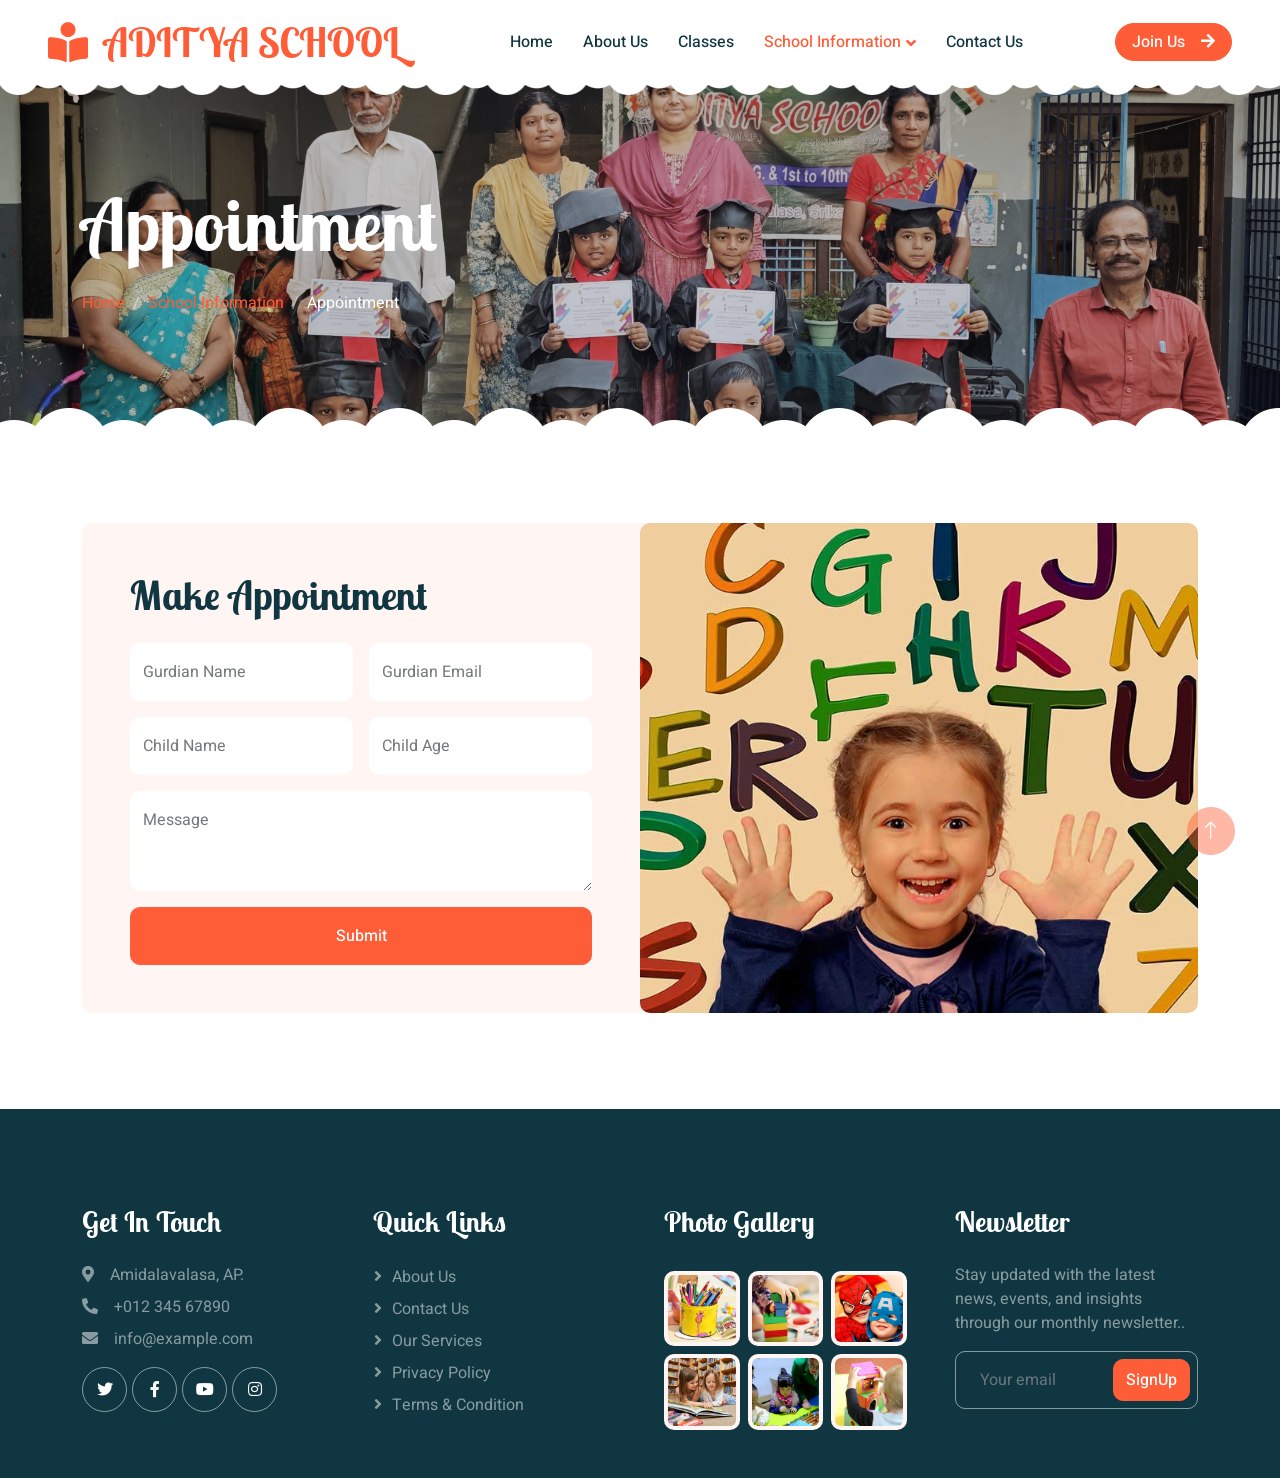
<file: appointment.html>
<!DOCTYPE html>
<html lang="en">

<head>
    <meta charset="utf-8">
    <title>ADITYA SCHOOL</title>
    <meta content="width=device-width, initial-scale=1.0" name="viewport">
    <meta content="" name="keywords">
    <meta content="" name="description">

    <!-- Favicon -->
    <link href="img/favicon.ico" rel="icon">

    <!-- Google Web Fonts -->
    <link rel="preconnect" href="https://fonts.googleapis.com">
    <link rel="preconnect" href="https://fonts.gstatic.com" crossorigin>
    <link href="https://fonts.googleapis.com/css2?family=Heebo:wght@400;500;600&family=Inter:wght@600&family=Lobster+Two:wght@700&display=swap" rel="stylesheet">
    
    <!-- Icon Font Stylesheet -->
    <link href="https://cdnjs.cloudflare.com/ajax/libs/font-awesome/5.10.0/css/all.min.css" rel="stylesheet">
    <link href="https://cdn.jsdelivr.net/npm/bootstrap-icons@1.4.1/font/bootstrap-icons.css" rel="stylesheet">

    <!-- Libraries Stylesheet -->
    <link href="lib/animate/animate.min.css" rel="stylesheet">
    <link href="lib/owlcarousel/assets/owl.carousel.min.css" rel="stylesheet">

    <!-- Customized Bootstrap Stylesheet -->
    <link href="css/bootstrap.min.css" rel="stylesheet">

    <!-- Template Stylesheet -->
    <link href="css/style.css" rel="stylesheet">
</head>

<body>
    <div class="container-xxl bg-white p-0">
        <!-- Spinner Start -->
        <div id="spinner" class="show bg-white position-fixed translate-middle w-100 vh-100 top-50 start-50 d-flex align-items-center justify-content-center">
            <div class="spinner-border text-primary" style="width: 3rem; height: 3rem;" role="status">
                <span class="sr-only">Loading...</span>
            </div>
        </div>
        <!-- Spinner End -->


        <!-- Navbar Start -->
        <nav class="navbar navbar-expand-lg bg-white navbar-light sticky-top px-4 px-lg-5 py-lg-0">
            <a href="index.html" class="navbar-brand">
                <h1 class="m-0 text-primary"><i class="fa fa-book-reader me-3"></i>ADITYA SCHOOL</h1>
            </a>
            <button type="button" class="navbar-toggler" data-bs-toggle="collapse" data-bs-target="#navbarCollapse">
                <span class="navbar-toggler-icon"></span>
            </button>
            <div class="collapse navbar-collapse" id="navbarCollapse">
                <div class="navbar-nav mx-auto">
                    <a href="index.html" class="nav-item nav-link">Home</a>
                    <a href="about.html" class="nav-item nav-link">About Us</a>
                    <a href="classes.html" class="nav-item nav-link">Classes</a>
                    <div class="nav-item dropdown">
                        <a href="#" class="nav-link dropdown-toggle active" data-bs-toggle="dropdown">School Information</a>
                        <div class="dropdown-menu rounded-0 rounded-bottom border-0 shadow-sm m-0">
                            <a href="facility.html" class="dropdown-item">School Facilities</a>
                            <a href="team.html" class="dropdown-item">Popular Teachers</a>
                            <a href="Progress.html" class="dropdown-item">Progress Card</a>
                            <!-- <a href="call-to-action.html" class="dropdown-item">Become A Teachers</a> -->
                            <!-- <a href="appointment.html" class="dropdown-item active">Make Appointment</a>
                            <a href="testimonial.html" class="dropdown-item">Testimonial</a>
                            <a href="404.html" class="dropdown-item">404 Error</a> -->
                        </div>
                    </div>
                    <a href="contact.html" class="nav-item nav-link">Contact Us</a>
                </div>
                <a href="" class="btn btn-primary rounded-pill px-3 d-none d-lg-block">Join Us<i class="fa fa-arrow-right ms-3"></i></a>
            </div>
        </nav>
        <!-- Navbar End -->


        <!-- Page Header End -->
        <div class="container-xxl py-5 page-header position-relative mb-5">
            <div class="container py-5">
                <h1 class="display-2 text-white animated slideInDown mb-4">Appointment</h1>
                <nav aria-label="breadcrumb animated slideInDown">
                    <ol class="breadcrumb">
                        <li class="breadcrumb-item"><a href="#">Home</a></li>
                        <li class="breadcrumb-item"><a href="#">School Information</a></li>
                        <li class="breadcrumb-item text-white active" aria-current="page">Appointment</li>
                    </ol>
                </nav>
            </div>
        </div>
        <!-- Page Header End -->


        <!-- Appointment Start -->
        <div class="container-xxl py-5">
            <div class="container">
                <div class="bg-light rounded">
                    <div class="row g-0">
                        <div class="col-lg-6 wow fadeIn" data-wow-delay="0.1s">
                            <div class="h-100 d-flex flex-column justify-content-center p-5">
                                <h1 class="mb-4">Make Appointment</h1>
                                <form>
                                    <div class="row g-3">
                                        <div class="col-sm-6">
                                            <div class="form-floating">
                                                <input type="text" class="form-control border-0" id="gname" placeholder="Gurdian Name">
                                                <label for="gname">Gurdian Name</label>
                                            </div>
                                        </div>
                                        <div class="col-sm-6">
                                            <div class="form-floating">
                                                <input type="email" class="form-control border-0" id="gmail" placeholder="Gurdian Email">
                                                <label for="gmail">Gurdian Email</label>
                                            </div>
                                        </div>
                                        <div class="col-sm-6">
                                            <div class="form-floating">
                                                <input type="text" class="form-control border-0" id="cname" placeholder="Child Name">
                                                <label for="cname">Child Name</label>
                                            </div>
                                        </div>
                                        <div class="col-sm-6">
                                            <div class="form-floating">
                                                <input type="text" class="form-control border-0" id="cage" placeholder="Child Age">
                                                <label for="cage">Child Age</label>
                                            </div>
                                        </div>
                                        <div class="col-12">
                                            <div class="form-floating">
                                                <textarea class="form-control border-0" placeholder="Leave a message here" id="message" style="height: 100px"></textarea>
                                                <label for="message">Message</label>
                                            </div>
                                        </div>
                                        <div class="col-12">
                                            <button class="btn btn-primary w-100 py-3" type="submit">Submit</button>
                                        </div>
                                    </div>
                                </form>
                            </div>
                        </div>
                        <div class="col-lg-6 wow fadeIn" data-wow-delay="0.5s" style="min-height: 400px;">
                            <div class="position-relative h-100">
                                <img class="position-absolute w-100 h-100 rounded" src="img/appointment.jpg" style="object-fit: cover;">
                            </div>
                        </div>
                    </div>
                </div>
            </div>
        </div>
        <!-- Appointment End -->


        <!-- Footer Start -->
        <div class="container-fluid bg-dark text-white-50 footer pt-5 mt-5 wow fadeIn" data-wow-delay="0.1s">
            <div class="container py-5">
                <div class="row g-5">
                    <div class="col-lg-3 col-md-6">
                        <h3 class="text-white mb-4">Get In Touch</h3>
                        <p class="mb-2"><i class="fa fa-map-marker-alt me-3"></i>Amidalavalasa, AP.</p>
                        <p class="mb-2"><i class="fa fa-phone-alt me-3"></i>+012 345 67890</p>
                        <p class="mb-2"><i class="fa fa-envelope me-3"></i>info@example.com</p>
                        <div class="d-flex pt-2">
                            <a class="btn btn-outline-light btn-social" href=""><i class="fab fa-twitter"></i></a>
                            <a class="btn btn-outline-light btn-social" href=""><i class="fab fa-facebook-f"></i></a>
                            <a class="btn btn-outline-light btn-social" href=""><i class="fab fa-youtube"></i></a>
                            <a class="btn btn-outline-light btn-social" href=""><i class="fab fa-instagram"></i></a>
                        </div>
                    </div>
                    <div class="col-lg-3 col-md-6">
                        <h3 class="text-white mb-4">Quick Links</h3>
                        <a class="btn btn-link text-white-50" href="">About Us</a>
                        <a class="btn btn-link text-white-50" href="">Contact Us</a>
                        <a class="btn btn-link text-white-50" href="">Our Services</a>
                        <a class="btn btn-link text-white-50" href="">Privacy Policy</a>
                        <a class="btn btn-link text-white-50" href="">Terms & Condition</a>
                    </div>
                    <div class="col-lg-3 col-md-6">
                        <h3 class="text-white mb-4">Photo Gallery</h3>
                        <div class="row g-2 pt-2">
                            <div class="col-4">
                                <img class="img-fluid rounded bg-light p-1" src="img/classes-1.jpg" alt="">
                            </div>
                            <div class="col-4">
                                <img class="img-fluid rounded bg-light p-1" src="img/classes-2.jpg" alt="">
                            </div>
                            <div class="col-4">
                                <img class="img-fluid rounded bg-light p-1" src="img/classes-3.jpg" alt="">
                            </div>
                            <div class="col-4">
                                <img class="img-fluid rounded bg-light p-1" src="img/classes-4.jpg" alt="">
                            </div>
                            <div class="col-4">
                                <img class="img-fluid rounded bg-light p-1" src="img/classes-5.jpg" alt="">
                            </div>
                            <div class="col-4">
                                <img class="img-fluid rounded bg-light p-1" src="img/classes-6.jpg" alt="">
                            </div>
                        </div>
                    </div>
                    <div class="col-lg-3 col-md-6">
                        <h3 class="text-white mb-4">Newsletter</h3>
                        <p>Stay updated with the latest news, events, and insights through our monthly newsletter..</p>
                        <div class="position-relative mx-auto" style="max-width: 400px;">
                            <input class="form-control bg-transparent w-100 py-3 ps-4 pe-5" type="text" placeholder="Your email">
                            <button type="button" class="btn btn-primary py-2 position-absolute top-0 end-0 mt-2 me-2">SignUp</button>
                        </div>
                    </div>
                </div>
            </div>
            <!-- <div class="container">
                <div class="copyright">
                    <div class="row">
                        <div class="col-md-6 text-center text-md-start mb-3 mb-md-0">
                            &copy; <a class="border-bottom" href="#">Your Site Name</a>, All Right Reserved. 
							
							Designed By <a class="border-bottom" href="https://htmlcodex.com">HTML Codex</a>
                        </div>
                        <div class="col-md-6 text-center text-md-end">
                            <div class="footer-menu">
                                <a href="">Home</a>
                                <a href="">Cookies</a>
                                <a href="">Help</a>
                                <a href="">FQAs</a>
                            </div>
                        </div>
                    </div>
                </div>
            </div> -->
        </div>
        <!-- Footer End -->


        <!-- Back to Top -->
        <a href="#" class="btn btn-lg btn-primary btn-lg-square back-to-top"><i class="bi bi-arrow-up"></i></a>
    </div>

    <!-- JavaScript Libraries -->
    <script src="https://code.jquery.com/jquery-3.4.1.min.js"></script>
    <script src="https://cdn.jsdelivr.net/npm/bootstrap@5.0.0/dist/js/bootstrap.bundle.min.js"></script>
    <script src="lib/wow/wow.min.js"></script>
    <script src="lib/easing/easing.min.js"></script>
    <script src="lib/waypoints/waypoints.min.js"></script>
    <script src="lib/owlcarousel/owl.carousel.min.js"></script>

    <!-- Template Javascript -->
    <script src="js/main.js"></script>
</body>

</html>
</file>
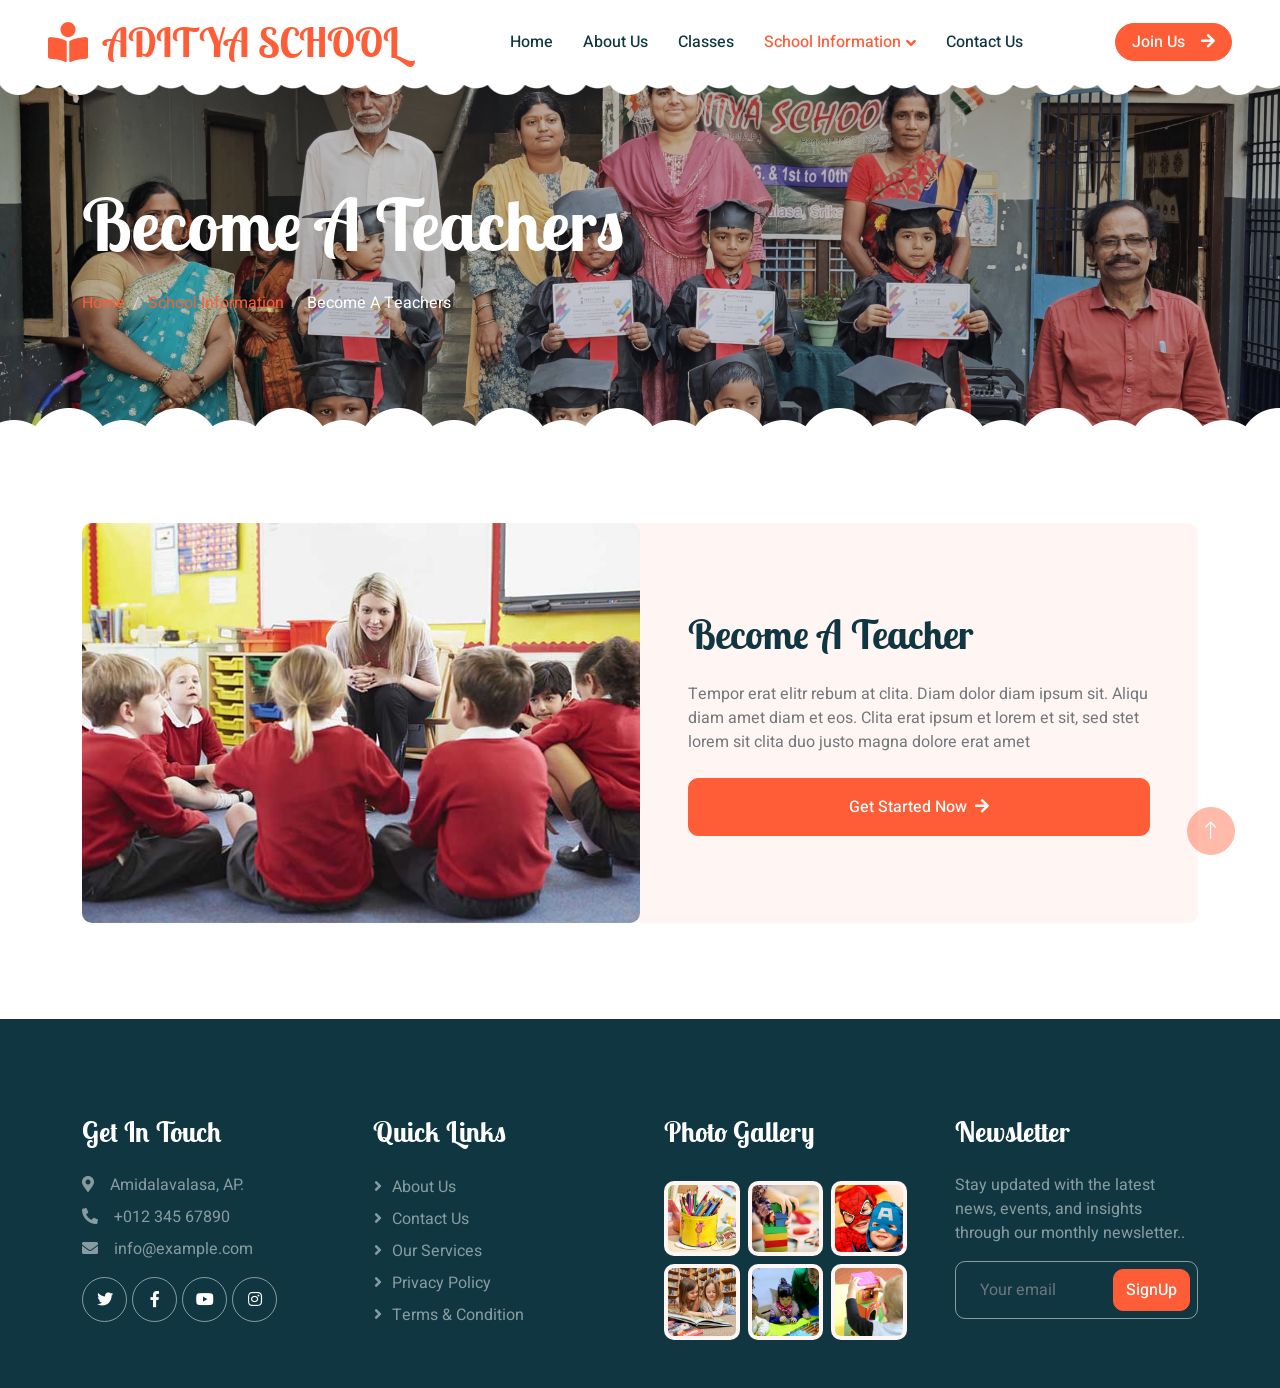
<file: call-to-action.html>
<!DOCTYPE html>
<html lang="en">

<head>
    <meta charset="utf-8">
    <title>ADITYA SCHOOL</title>
    <meta content="width=device-width, initial-scale=1.0" name="viewport">
    <meta content="" name="keywords">
    <meta content="" name="description">

    <!-- Favicon -->
    <link href="img/favicon.ico" rel="icon">

    <!-- Google Web Fonts -->
    <link rel="preconnect" href="https://fonts.googleapis.com">
    <link rel="preconnect" href="https://fonts.gstatic.com" crossorigin>
    <link href="https://fonts.googleapis.com/css2?family=Heebo:wght@400;500;600&family=Inter:wght@600&family=Lobster+Two:wght@700&display=swap" rel="stylesheet">
    
    <!-- Icon Font Stylesheet -->
    <link href="https://cdnjs.cloudflare.com/ajax/libs/font-awesome/5.10.0/css/all.min.css" rel="stylesheet">
    <link href="https://cdn.jsdelivr.net/npm/bootstrap-icons@1.4.1/font/bootstrap-icons.css" rel="stylesheet">

    <!-- Libraries Stylesheet -->
    <link href="lib/animate/animate.min.css" rel="stylesheet">
    <link href="lib/owlcarousel/assets/owl.carousel.min.css" rel="stylesheet">

    <!-- Customized Bootstrap Stylesheet -->
    <link href="css/bootstrap.min.css" rel="stylesheet">

    <!-- Template Stylesheet -->
    <link href="css/style.css" rel="stylesheet">
</head>

<body>
    <div class="container-xxl bg-white p-0">
        <!-- Spinner Start -->
        <div id="spinner" class="show bg-white position-fixed translate-middle w-100 vh-100 top-50 start-50 d-flex align-items-center justify-content-center">
            <div class="spinner-border text-primary" style="width: 3rem; height: 3rem;" role="status">
                <span class="sr-only">Loading...</span>
            </div>
        </div>
        <!-- Spinner End -->


        <!-- Navbar Start -->
        <nav class="navbar navbar-expand-lg bg-white navbar-light sticky-top px-4 px-lg-5 py-lg-0">
            <a href="index.html" class="navbar-brand">
                <h1 class="m-0 text-primary"><i class="fa fa-book-reader me-3"></i>ADITYA SCHOOL</h1>
            </a>
            <button type="button" class="navbar-toggler" data-bs-toggle="collapse" data-bs-target="#navbarCollapse">
                <span class="navbar-toggler-icon"></span>
            </button>
            <div class="collapse navbar-collapse" id="navbarCollapse">
                <div class="navbar-nav mx-auto">
                    <a href="index.html" class="nav-item nav-link">Home</a>
                    <a href="about.html" class="nav-item nav-link">About Us</a>
                    <a href="classes.html" class="nav-item nav-link">Classes</a>
                    <div class="nav-item dropdown">
                        <a href="#" class="nav-link dropdown-toggle active" data-bs-toggle="dropdown">School Information</a>
                        <div class="dropdown-menu rounded-0 rounded-bottom border-0 shadow-sm m-0">
                            <a href="facility.html" class="dropdown-item">School Facilities</a>
                            <a href="team.html" class="dropdown-item">Popular Teachers</a>
                            <a href="Progress.html" class="dropdown-item">Progress Card</a>
                            <!-- <a href="call-to-action.html" class="dropdown-item active">Become A Teachers</a>
                            <a href="appointment.html" class="dropdown-item">Make Appointment</a>
                            <a href="testimonial.html" class="dropdown-item">Testimonial</a>
                            <a href="404.html" class="dropdown-item">404 Error</a> -->
                        </div>
                    </div>
                    <a href="contact.html" class="nav-item nav-link">Contact Us</a>
                </div>
                <a href="" class="btn btn-primary rounded-pill px-3 d-none d-lg-block">Join Us<i class="fa fa-arrow-right ms-3"></i></a>
            </div>
        </nav>
        <!-- Navbar End -->


        <!-- Page Header End -->
        <div class="container-xxl py-5 page-header position-relative mb-5">
            <div class="container py-5">
                <h1 class="display-2 text-white animated slideInDown mb-4">Become A Teachers</h1>
                <nav aria-label="breadcrumb animated slideInDown">
                    <ol class="breadcrumb">
                        <li class="breadcrumb-item"><a href="#">Home</a></li>
                        <li class="breadcrumb-item"><a href="#">School Information</a></li>
                        <li class="breadcrumb-item text-white active" aria-current="page">Become A Teachers</li>
                    </ol>
                </nav>
            </div>
        </div>
        <!-- Page Header End -->


        <!-- Call To Action Start -->
        <div class="container-xxl py-5">
            <div class="container">
                <div class="bg-light rounded">
                    <div class="row g-0">
                        <div class="col-lg-6 wow fadeIn" data-wow-delay="0.1s" style="min-height: 400px;">
                            <div class="position-relative h-100">
                                <img class="position-absolute w-100 h-100 rounded" src="img/call-to-action.jpg" style="object-fit: cover;">
                            </div>
                        </div>
                        <div class="col-lg-6 wow fadeIn" data-wow-delay="0.5s">
                            <div class="h-100 d-flex flex-column justify-content-center p-5">
                                <h1 class="mb-4">Become A Teacher</h1>
                                <p class="mb-4">Tempor erat elitr rebum at clita. Diam dolor diam ipsum sit. Aliqu diam amet diam et eos.
                                    Clita erat ipsum et lorem et sit, sed stet lorem sit clita duo justo magna dolore erat amet
                                </p>
                                <a class="btn btn-primary py-3 px-5" href="">Get Started Now<i class="fa fa-arrow-right ms-2"></i></a>
                            </div>
                        </div>
                    </div>
                </div>
            </div>
        </div>
        <!-- Call To Action End -->


        <!-- Footer Start -->
        <div class="container-fluid bg-dark text-white-50 footer pt-5 mt-5 wow fadeIn" data-wow-delay="0.1s">
            <div class="container py-5">
                <div class="row g-5">
                    <div class="col-lg-3 col-md-6">
                        <h3 class="text-white mb-4">Get In Touch</h3>
                        <p class="mb-2"><i class="fa fa-map-marker-alt me-3"></i>Amidalavalasa, AP.</p>
                        <p class="mb-2"><i class="fa fa-phone-alt me-3"></i>+012 345 67890</p>
                        <p class="mb-2"><i class="fa fa-envelope me-3"></i>info@example.com</p>
                        <div class="d-flex pt-2">
                            <a class="btn btn-outline-light btn-social" href=""><i class="fab fa-twitter"></i></a>
                            <a class="btn btn-outline-light btn-social" href=""><i class="fab fa-facebook-f"></i></a>
                            <a class="btn btn-outline-light btn-social" href=""><i class="fab fa-youtube"></i></a>
                            <a class="btn btn-outline-light btn-social" href=""><i class="fab fa-instagram"></i></a>
                        </div>
                    </div>
                    <div class="col-lg-3 col-md-6">
                        <h3 class="text-white mb-4">Quick Links</h3>
                        <a class="btn btn-link text-white-50" href="">About Us</a>
                        <a class="btn btn-link text-white-50" href="">Contact Us</a>
                        <a class="btn btn-link text-white-50" href="">Our Services</a>
                        <a class="btn btn-link text-white-50" href="">Privacy Policy</a>
                        <a class="btn btn-link text-white-50" href="">Terms & Condition</a>
                    </div>
                    <div class="col-lg-3 col-md-6">
                        <h3 class="text-white mb-4">Photo Gallery</h3>
                        <div class="row g-2 pt-2">
                            <div class="col-4">
                                <img class="img-fluid rounded bg-light p-1" src="img/classes-1.jpg" alt="">
                            </div>
                            <div class="col-4">
                                <img class="img-fluid rounded bg-light p-1" src="img/classes-2.jpg" alt="">
                            </div>
                            <div class="col-4">
                                <img class="img-fluid rounded bg-light p-1" src="img/classes-3.jpg" alt="">
                            </div>
                            <div class="col-4">
                                <img class="img-fluid rounded bg-light p-1" src="img/classes-4.jpg" alt="">
                            </div>
                            <div class="col-4">
                                <img class="img-fluid rounded bg-light p-1" src="img/classes-5.jpg" alt="">
                            </div>
                            <div class="col-4">
                                <img class="img-fluid rounded bg-light p-1" src="img/classes-6.jpg" alt="">
                            </div>
                        </div>
                    </div>
                    <div class="col-lg-3 col-md-6">
                        <h3 class="text-white mb-4">Newsletter</h3>
                        <p>Stay updated with the latest news, events, and insights through our monthly newsletter..</p>
                        <div class="position-relative mx-auto" style="max-width: 400px;">
                            <input class="form-control bg-transparent w-100 py-3 ps-4 pe-5" type="text" placeholder="Your email">
                            <button type="button" class="btn btn-primary py-2 position-absolute top-0 end-0 mt-2 me-2">SignUp</button>
                        </div>
                    </div>
                </div>
            </div>
            <!-- <div class="container">
                <div class="copyright">
                    <div class="row">
                        <div class="col-md-6 text-center text-md-start mb-3 mb-md-0">
                            &copy; <a class="border-bottom" href="#">Your Site Name</a>, All Right Reserved. 
							
							Designed By <a class="border-bottom" href="https://htmlcodex.com">HTML Codex</a>
                        </div>
                        <div class="col-md-6 text-center text-md-end">
                            <div class="footer-menu">
                                <a href="">Home</a>
                                <a href="">Cookies</a>
                                <a href="">Help</a>
                                <a href="">FQAs</a>
                            </div>
                        </div>
                    </div>
                </div>
            </div> -->
        </div>
        <!-- Footer End -->


        <!-- Back to Top -->
        <a href="#" class="btn btn-lg btn-primary btn-lg-square back-to-top"><i class="bi bi-arrow-up"></i></a>
    </div>

    <!-- JavaScript Libraries -->
    <script src="https://code.jquery.com/jquery-3.4.1.min.js"></script>
    <script src="https://cdn.jsdelivr.net/npm/bootstrap@5.0.0/dist/js/bootstrap.bundle.min.js"></script>
    <script src="lib/wow/wow.min.js"></script>
    <script src="lib/easing/easing.min.js"></script>
    <script src="lib/waypoints/waypoints.min.js"></script>
    <script src="lib/owlcarousel/owl.carousel.min.js"></script>

    <!-- Template Javascript -->
    <script src="js/main.js"></script>
</body>

</html>
</file>
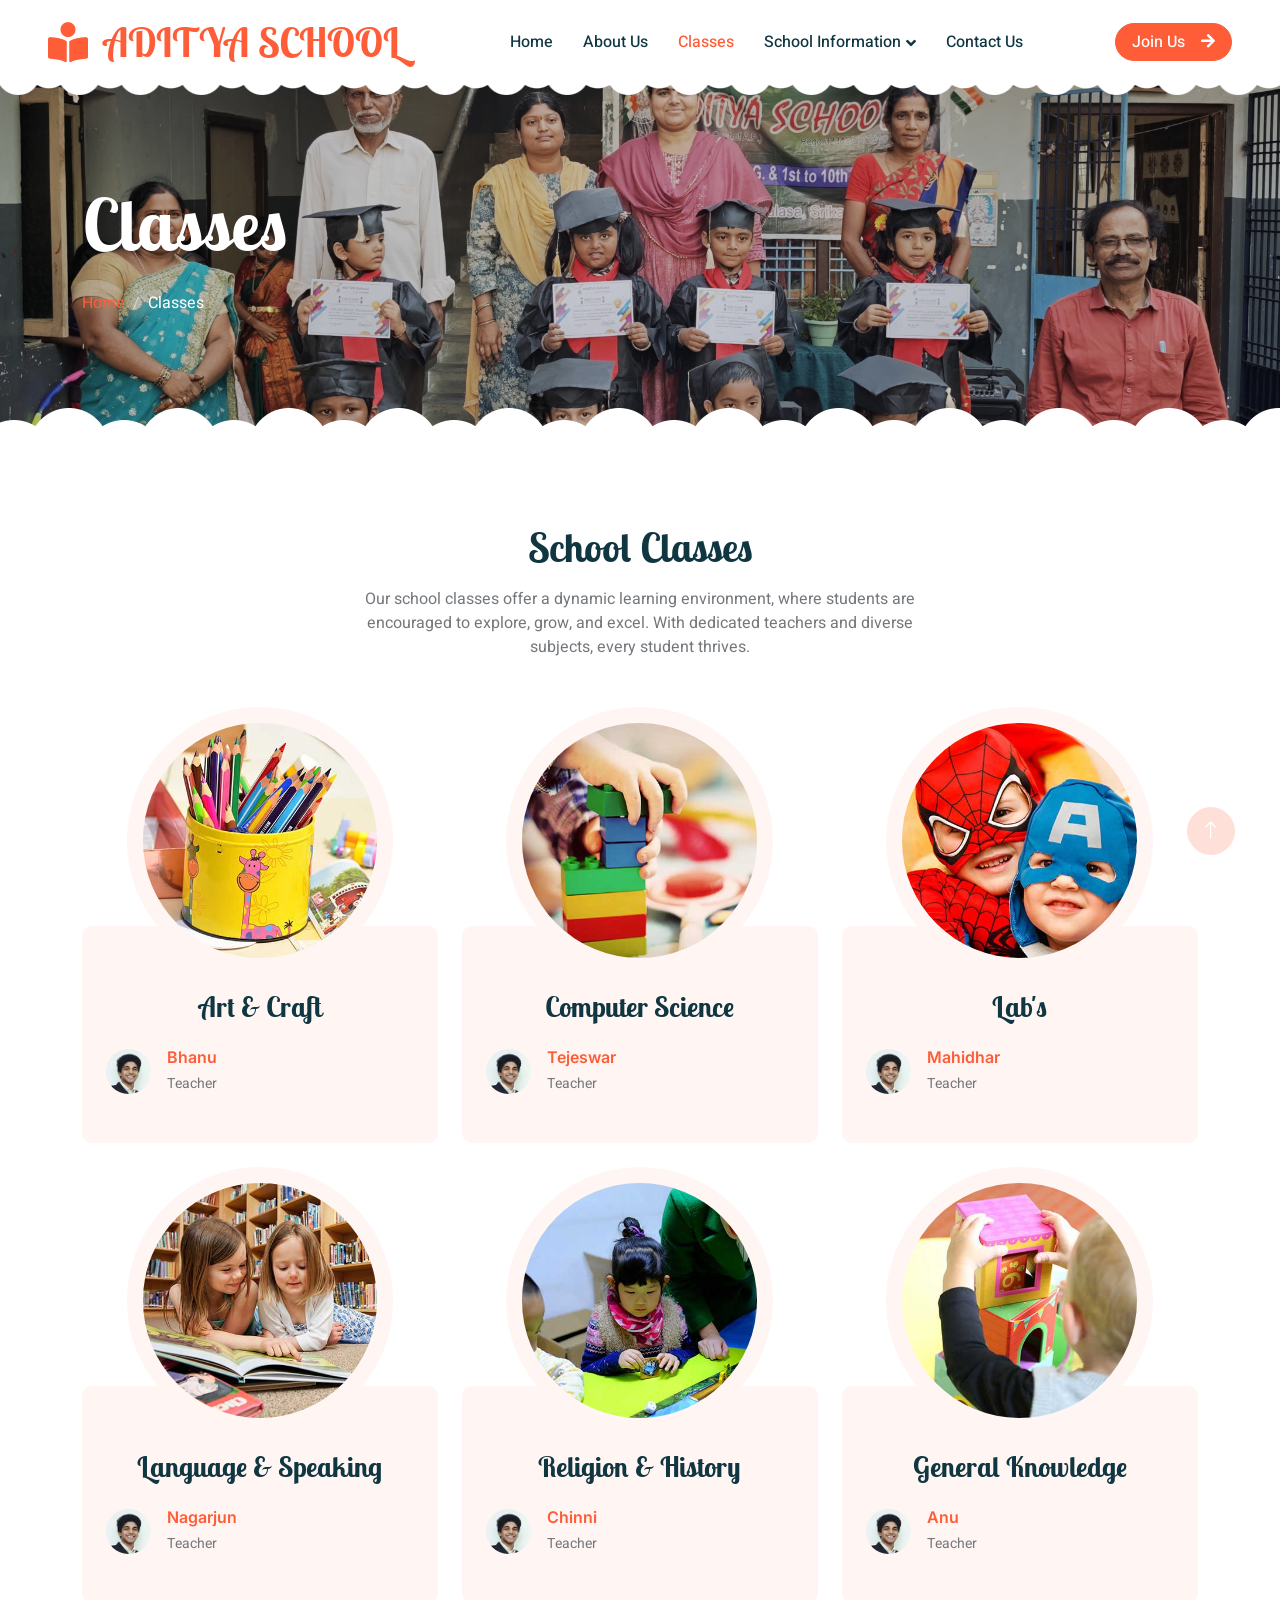
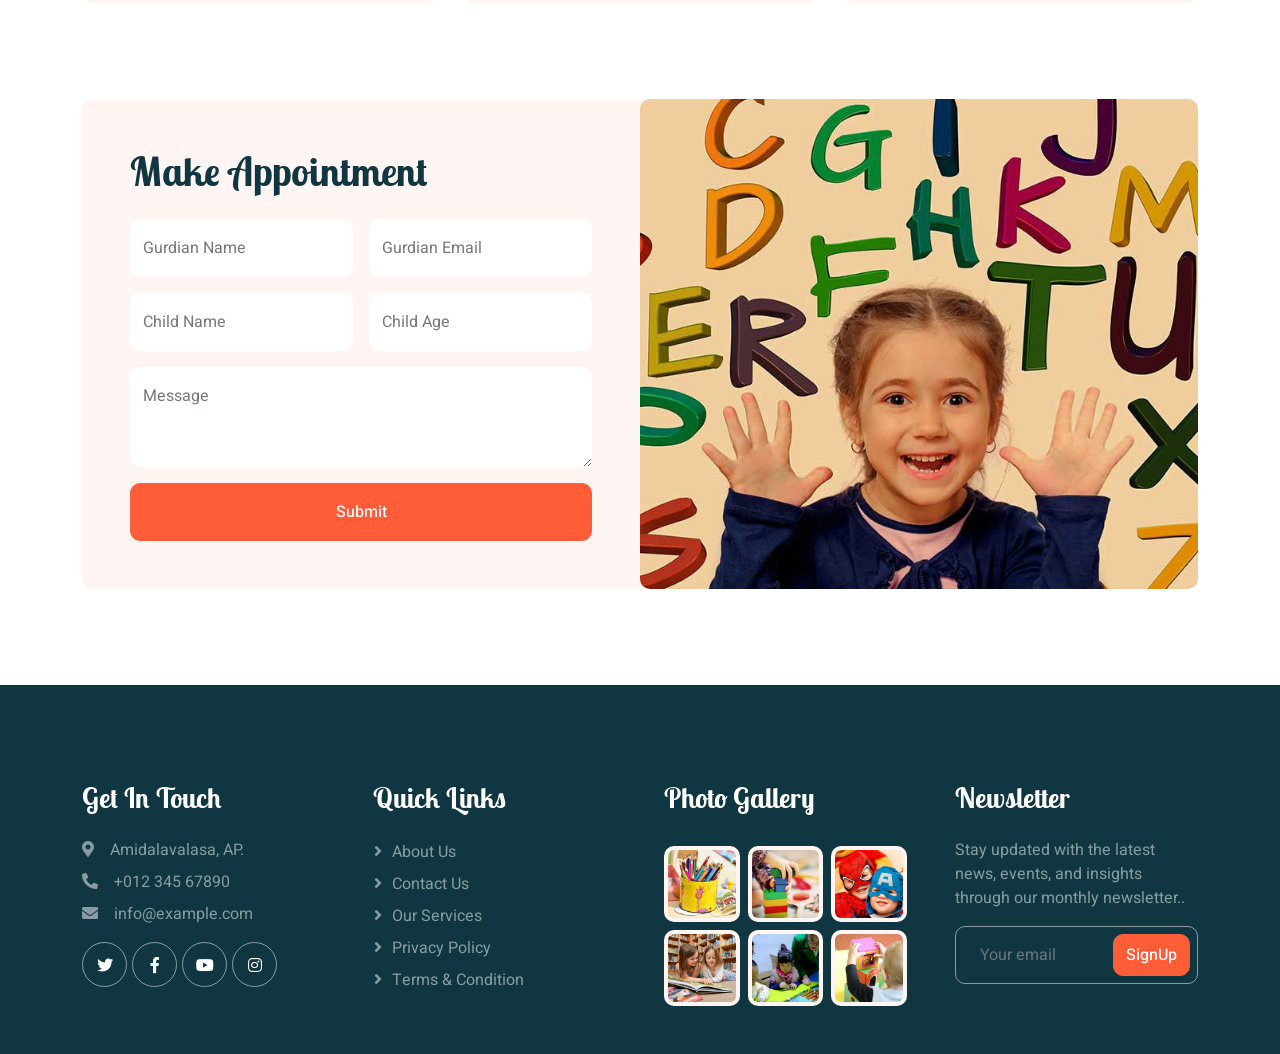
<file: classes.html>
<!DOCTYPE html>
<html lang="en">

<head>
    <meta charset="utf-8">
    <title>ADITYA SCHOOL</title>
    <meta content="width=device-width, initial-scale=1.0" name="viewport">
    <meta content="" name="keywords">
    <meta content="" name="description">

    <!-- Favicon -->
    <link href="img/favicon.ico" rel="icon">

    <!-- Google Web Fonts -->
    <link rel="preconnect" href="https://fonts.googleapis.com">
    <link rel="preconnect" href="https://fonts.gstatic.com" crossorigin>
    <link href="https://fonts.googleapis.com/css2?family=Heebo:wght@400;500;600&family=Inter:wght@600&family=Lobster+Two:wght@700&display=swap" rel="stylesheet">
    
    <!-- Icon Font Stylesheet -->
    <link href="https://cdnjs.cloudflare.com/ajax/libs/font-awesome/5.10.0/css/all.min.css" rel="stylesheet">
    <link href="https://cdn.jsdelivr.net/npm/bootstrap-icons@1.4.1/font/bootstrap-icons.css" rel="stylesheet">

    <!-- Libraries Stylesheet -->
    <link href="lib/animate/animate.min.css" rel="stylesheet">
    <link href="lib/owlcarousel/assets/owl.carousel.min.css" rel="stylesheet">

    <!-- Customized Bootstrap Stylesheet -->
    <link href="css/bootstrap.min.css" rel="stylesheet">

    <!-- Template Stylesheet -->
    <link href="css/style.css" rel="stylesheet">
</head>

<body>
    <div class="container-xxl bg-white p-0">
        <!-- Spinner Start -->
        <div id="spinner" class="show bg-white position-fixed translate-middle w-100 vh-100 top-50 start-50 d-flex align-items-center justify-content-center">
            <div class="spinner-border text-primary" style="width: 3rem; height: 3rem;" role="status">
                <span class="sr-only">Loading...</span>
            </div>
        </div>
        <!-- Spinner End -->


        <!-- Navbar Start -->
        <nav class="navbar navbar-expand-lg bg-white navbar-light sticky-top px-4 px-lg-5 py-lg-0">
            <a href="index.html" class="navbar-brand">
                <h1 class="m-0 text-primary"><i class="fa fa-book-reader me-3"></i>ADITYA SCHOOL</h1>
            </a>
            <button type="button" class="navbar-toggler" data-bs-toggle="collapse" data-bs-target="#navbarCollapse">
                <span class="navbar-toggler-icon"></span>
            </button>
            <div class="collapse navbar-collapse" id="navbarCollapse">
                <div class="navbar-nav mx-auto">
                    <a href="index.html" class="nav-item nav-link">Home</a>
                    <a href="about.html" class="nav-item nav-link">About Us</a>
                    <a href="classes.html" class="nav-item nav-link active">Classes</a>
                    <div class="nav-item dropdown">
                        <a href="#" class="nav-link dropdown-toggle" data-bs-toggle="dropdown">School Information</a>
                        <div class="dropdown-menu rounded-0 rounded-bottom border-0 shadow-sm m-0">
                            <a href="facility.html" class="dropdown-item">School Facilities</a>
                            <a href="team.html" class="dropdown-item">Popular Teachers</a>
                            <a href="Progress.html" class="dropdown-item">Progress Card</a>
                            <!-- <a href="call-to-action.html" class="dropdown-item">Become A Teachers</a> -->
                            <!-- <a href="appointment.html" class="dropdown-item">Make Appointment</a>
                            <a href="testimonial.html" class="dropdown-item">Testimonial</a>
                            <a href="404.html" class="dropdown-item">404 Error</a> -->
                        </div>
                    </div>
                    <a href="contact.html" class="nav-item nav-link">Contact Us</a>
                </div>
                <a href="" class="btn btn-primary rounded-pill px-3 d-none d-lg-block">Join Us<i class="fa fa-arrow-right ms-3"></i></a>
            </div>
        </nav>
        <!-- Navbar End -->


        <!-- Page Header End -->
        <div class="container-xxl py-5 page-header position-relative mb-5">
            <div class="container py-5">
                <h1 class="display-2 text-white animated slideInDown mb-4">Classes</h1>
                <nav aria-label="breadcrumb animated slideInDown">
                    <ol class="breadcrumb">
                        <li class="breadcrumb-item"><a href="index.html">Home</a></li>
                        <!-- <li class="breadcrumb-item"><a href="#">School Information</a></li> -->
                        <li class="breadcrumb-item text-white active" aria-current="page">Classes</li>
                    </ol>
                </nav>
            </div>
        </div>
        <!-- Page Header End -->


        <!-- Classes Start -->
        <div class="container-xxl py-5">
            <div class="container">
                <div class="text-center mx-auto mb-5 wow fadeInUp" data-wow-delay="0.1s" style="max-width: 600px;">
                    <h1 class="mb-3">School Classes</h1>
                    <p>Our school classes offer a dynamic learning environment,
                        where students are encouraged to explore, grow, and excel.
                        With dedicated teachers and diverse subjects, every student thrives.</p>
                </div>
                <div class="row g-4">
                    <div class="col-lg-4 col-md-6 wow fadeInUp" data-wow-delay="0.1s">
                        <div class="classes-item">
                            <div class="bg-light rounded-circle w-75 mx-auto p-3">
                                <img class="img-fluid rounded-circle" src="img/classes-1.jpg" alt="">
                            </div>
                            <div class="bg-light rounded p-4 pt-5 mt-n5">
                                <a class="d-block text-center h3 mt-3 mb-4" href="">Art & Craft</a>
                                <div class="d-flex align-items-center justify-content-between mb-4">
                                    <div class="d-flex align-items-center">
                                        <img class="rounded-circle flex-shrink-0" src="img/user.jpg" alt="" style="width: 45px; height: 45px;">
                                        <div class="ms-3">
                                            <h6 class="text-primary mb-1">Bhanu</h6>
                                            <small>Teacher</small>
                                        </div>
                                    </div>
                                    <!-- <span class="bg-primary text-white rounded-pill py-2 px-3" href="">$99</span> -->
                                </div>
                                <!-- <div class="row g-1">
                                    <div class="col-4">
                                        <div class="border-top border-3 border-primary pt-2">
                                            <h6 class="text-primary mb-1">Age:</h6>
                                            <small>3-5 Years</small>
                                        </div>
                                    </div>
                                    <div class="col-4">
                                        <div class="border-top border-3 border-success pt-2">
                                            <h6 class="text-success mb-1">Time:</h6>
                                            <small>9-10 AM</small>
                                        </div>
                                    </div>
                                    <div class="col-4">
                                        <div class="border-top border-3 border-warning pt-2">
                                            <h6 class="text-warning mb-1">Capacity:</h6>
                                            <small>30 Kids</small>
                                        </div>
                                    </div>
                                </div> -->
                            </div>
                        </div>
                    </div>
                    <div class="col-lg-4 col-md-6 wow fadeInUp" data-wow-delay="0.3s">
                        <div class="classes-item">
                            <div class="bg-light rounded-circle w-75 mx-auto p-3">
                                <img class="img-fluid rounded-circle" src="img/classes-2.jpg" alt="">
                            </div>
                            <div class="bg-light rounded p-4 pt-5 mt-n5">
                                <a class="d-block text-center h3 mt-3 mb-4" href="">Computer Science</a>
                                <div class="d-flex align-items-center justify-content-between mb-4">
                                    <div class="d-flex align-items-center">
                                        <img class="rounded-circle flex-shrink-0" src="img/user.jpg" alt="" style="width: 45px; height: 45px;">
                                        <div class="ms-3">
                                            <h6 class="text-primary mb-1">Tejeswar</h6>
                                            <small>Teacher</small>
                                        </div>
                                    </div>
                                    <!-- <span class="bg-primary text-white rounded-pill py-2 px-3" href="">$99</span> -->
                                </div>
                                <!-- <div class="row g-1">
                                    <div class="col-4">
                                        <div class="border-top border-3 border-primary pt-2">
                                            <h6 class="text-primary mb-1">Age:</h6>
                                            <small>3-5 Years</small>
                                        </div>
                                    </div>
                                    <div class="col-4">
                                        <div class="border-top border-3 border-success pt-2">
                                            <h6 class="text-success mb-1">Time:</h6>
                                            <small>9-10 AM</small>
                                        </div>
                                    </div>
                                    <div class="col-4">
                                        <div class="border-top border-3 border-warning pt-2">
                                            <h6 class="text-warning mb-1">Capacity:</h6>
                                            <small>30 Kids</small>
                                        </div>
                                    </div>
                                </div> -->
                            </div>
                        </div>
                    </div>
                    <div class="col-lg-4 col-md-6 wow fadeInUp" data-wow-delay="0.5s">
                        <div class="classes-item">
                            <div class="bg-light rounded-circle w-75 mx-auto p-3">
                                <img class="img-fluid rounded-circle" src="img/classes-3.jpg" alt="">
                            </div>
                            <div class="bg-light rounded p-4 pt-5 mt-n5">
                                <a class="d-block text-center h3 mt-3 mb-4" href="">Lab's</a>
                                <div class="d-flex align-items-center justify-content-between mb-4">
                                    <div class="d-flex align-items-center">
                                        <img class="rounded-circle flex-shrink-0" src="img/user.jpg" alt="" style="width: 45px; height: 45px;">
                                        <div class="ms-3">
                                            <h6 class="text-primary mb-1">Mahidhar</h6>
                                            <small>Teacher</small>
                                        </div>
                                    </div>
                                    <!-- <span class="bg-primary text-white rounded-pill py-2 px-3" href="">$99</span> -->
                                </div>
                                <!-- <div class="row g-1">
                                    <div class="col-4">
                                        <div class="border-top border-3 border-primary pt-2">
                                            <h6 class="text-primary mb-1">Age:</h6>
                                            <small>3-5 Years</small>
                                        </div>
                                    </div>
                                    <div class="col-4">
                                        <div class="border-top border-3 border-success pt-2">
                                            <h6 class="text-success mb-1">Time:</h6>
                                            <small>9-10 AM</small>
                                        </div>
                                    </div>
                                    <div class="col-4">
                                        <div class="border-top border-3 border-warning pt-2">
                                            <h6 class="text-warning mb-1">Capacity:</h6>
                                            <small>30 Kids</small>
                                        </div>
                                    </div>
                                </div> -->
                            </div>
                        </div>
                    </div>
                    <div class="col-lg-4 col-md-6 wow fadeInUp" data-wow-delay="0.1s">
                        <div class="classes-item">
                            <div class="bg-light rounded-circle w-75 mx-auto p-3">
                                <img class="img-fluid rounded-circle" src="img/classes-4.jpg" alt="">
                            </div>
                            <div class="bg-light rounded p-4 pt-5 mt-n5">
                                <a class="d-block text-center h3 mt-3 mb-4" href="">Language & Speaking</a>
                                <div class="d-flex align-items-center justify-content-between mb-4">
                                    <div class="d-flex align-items-center">
                                        <img class="rounded-circle flex-shrink-0" src="img/user.jpg" alt="" style="width: 45px; height: 45px;">
                                        <div class="ms-3">
                                            <h6 class="text-primary mb-1">Nagarjun</h6>
                                            <small>Teacher</small>
                                        </div>
                                    </div>
                                    <!-- <span class="bg-primary text-white rounded-pill py-2 px-3" href="">$99</span> -->
                                </div>
                                <!-- <div class="row g-1">
                                    <div class="col-4">
                                        <div class="border-top border-3 border-primary pt-2">
                                            <h6 class="text-primary mb-1">Age:</h6>
                                            <small>3-5 Years</small>
                                        </div>
                                    </div>
                                    <div class="col-4">
                                        <div class="border-top border-3 border-success pt-2">
                                            <h6 class="text-success mb-1">Time:</h6>
                                            <small>9-10 AM</small>
                                        </div>
                                    </div>
                                    <div class="col-4">
                                        <div class="border-top border-3 border-warning pt-2">
                                            <h6 class="text-warning mb-1">Capacity:</h6>
                                            <small>30 Kids</small>
                                        </div>
                                    </div>
                                </div> -->
                            </div>
                        </div>
                    </div>
                    <div class="col-lg-4 col-md-6 wow fadeInUp" data-wow-delay="0.3s">
                        <div class="classes-item">
                            <div class="bg-light rounded-circle w-75 mx-auto p-3">
                                <img class="img-fluid rounded-circle" src="img/classes-5.jpg" alt="">
                            </div>
                            <div class="bg-light rounded p-4 pt-5 mt-n5">
                                <a class="d-block text-center h3 mt-3 mb-4" href="">Religion & History</a>
                                <div class="d-flex align-items-center justify-content-between mb-4">
                                    <div class="d-flex align-items-center">
                                        <img class="rounded-circle flex-shrink-0" src="img/user.jpg" alt="" style="width: 45px; height: 45px;">
                                        <div class="ms-3">
                                            <h6 class="text-primary mb-1">Chinni</h6>
                                            <small>Teacher</small>
                                        </div>
                                    </div>
                                    <!-- <span class="bg-primary text-white rounded-pill py-2 px-3" href="">$99</span> -->
                                </div>
                                <!-- <div class="row g-1">
                                    <div class="col-4">
                                        <div class="border-top border-3 border-primary pt-2">
                                            <h6 class="text-primary mb-1">Age:</h6>
                                            <small>3-5 Years</small>
                                        </div>
                                    </div>
                                    <div class="col-4">
                                        <div class="border-top border-3 border-success pt-2">
                                            <h6 class="text-success mb-1">Time:</h6>
                                            <small>9-10 AM</small>
                                        </div>
                                    </div>
                                    <div class="col-4">
                                        <div class="border-top border-3 border-warning pt-2">
                                            <h6 class="text-warning mb-1">Capacity:</h6>
                                            <small>30 Kids</small>
                                        </div>
                                    </div>
                                </div> -->
                            </div>
                        </div>
                    </div>
                    <div class="col-lg-4 col-md-6 wow fadeInUp" data-wow-delay="0.5s">
                        <div class="classes-item">
                            <div class="bg-light rounded-circle w-75 mx-auto p-3">
                                <img class="img-fluid rounded-circle" src="img/classes-6.jpg" alt="">
                            </div>
                            <div class="bg-light rounded p-4 pt-5 mt-n5">
                                <a class="d-block text-center h3 mt-3 mb-4" href="">General Knowledge</a>
                                <div class="d-flex align-items-center justify-content-between mb-4">
                                    <div class="d-flex align-items-center">
                                        <img class="rounded-circle flex-shrink-0" src="img/user.jpg" alt="" style="width: 45px; height: 45px;">
                                        <div class="ms-3">
                                            <h6 class="text-primary mb-1">Anu</h6>
                                            <small>Teacher</small>
                                        </div>
                                    </div>
                                    <!-- <span class="bg-primary text-white rounded-pill py-2 px-3" href="">$99</span> -->
                                </div>
                                <!-- <div class="row g-1">
                                    <div class="col-4">
                                        <div class="border-top border-3 border-primary pt-2">
                                            <h6 class="text-primary mb-1">Age:</h6>
                                            <small>3-5 Years</small>
                                        </div>
                                    </div>
                                    <div class="col-4">
                                        <div class="border-top border-3 border-success pt-2">
                                            <h6 class="text-success mb-1">Time:</h6>
                                            <small>9-10 AM</small>
                                        </div>
                                    </div>
                                    <div class="col-4">
                                        <div class="border-top border-3 border-warning pt-2">
                                            <h6 class="text-warning mb-1">Capacity:</h6>
                                            <small>30 Kids</small>
                                        </div>
                                    </div>
                                </div> -->
                            </div>
                        </div>
                    </div>
                </div>
            </div>
        </div>
        <!-- Classes End -->


        <!-- Appointment Start -->
        <div class="container-xxl py-5">
            <div class="container">
                <div class="bg-light rounded">
                    <div class="row g-0">
                        <div class="col-lg-6 wow fadeIn" data-wow-delay="0.1s">
                            <div class="h-100 d-flex flex-column justify-content-center p-5">
                                <h1 class="mb-4">Make Appointment</h1>
                                <form>
                                    <div class="row g-3">
                                        <div class="col-sm-6">
                                            <div class="form-floating">
                                                <input type="text" class="form-control border-0" id="gname" placeholder="Gurdian Name">
                                                <label for="gname">Gurdian Name</label>
                                            </div>
                                        </div>
                                        <div class="col-sm-6">
                                            <div class="form-floating">
                                                <input type="email" class="form-control border-0" id="gmail" placeholder="Gurdian Email">
                                                <label for="gmail">Gurdian Email</label>
                                            </div>
                                        </div>
                                        <div class="col-sm-6">
                                            <div class="form-floating">
                                                <input type="text" class="form-control border-0" id="cname" placeholder="Child Name">
                                                <label for="cname">Child Name</label>
                                            </div>
                                        </div>
                                        <div class="col-sm-6">
                                            <div class="form-floating">
                                                <input type="text" class="form-control border-0" id="cage" placeholder="Child Age">
                                                <label for="cage">Child Age</label>
                                            </div>
                                        </div>
                                        <div class="col-12">
                                            <div class="form-floating">
                                                <textarea class="form-control border-0" placeholder="Leave a message here" id="message" style="height: 100px"></textarea>
                                                <label for="message">Message</label>
                                            </div>
                                        </div>
                                        <div class="col-12">
                                            <button class="btn btn-primary w-100 py-3" type="submit">Submit</button>
                                        </div>
                                    </div>
                                </form>
                            </div>
                        </div>
                        <div class="col-lg-6 wow fadeIn" data-wow-delay="0.5s" style="min-height: 400px;">
                            <div class="position-relative h-100">
                                <img class="position-absolute w-100 h-100 rounded" src="img/appointment.jpg" style="object-fit: cover;">
                            </div>
                        </div>
                    </div>
                </div>
            </div>
        </div>
        <!-- Appointment End -->


        <!-- Testimonial Start -->
        <!-- <div class="container-xxl py-5">
            <div class="container">
                <div class="text-center mx-auto mb-5 wow fadeInUp" data-wow-delay="0.1s" style="max-width: 600px;">
                    <h1 class="mb-3">Our Clients Say!</h1>
                    <p>Eirmod sed ipsum dolor sit rebum labore magna erat. Tempor ut dolore lorem kasd vero ipsum sit eirmod sit. Ipsum diam justo sed rebum vero dolor duo.</p>
                </div>
                <div class="owl-carousel testimonial-carousel wow fadeInUp" data-wow-delay="0.1s">
                    <div class="testimonial-item bg-light rounded p-5">
                        <p class="fs-5">Tempor stet labore dolor clita stet diam amet ipsum dolor duo ipsum rebum stet dolor amet diam stet. Est stet ea lorem amet est kasd kasd erat eos</p>
                        <div class="d-flex align-items-center bg-white me-n5" style="border-radius: 50px 0 0 50px;">
                            <img class="img-fluid flex-shrink-0 rounded-circle" src="img/testimonial-1.jpg" style="width: 90px; height: 90px;">
                            <div class="ps-3">
                                <h3 class="mb-1">Client Name</h3>
                                <span>Profession</span>
                            </div>
                            <i class="fa fa-quote-right fa-3x text-primary ms-auto d-none d-sm-flex"></i>
                        </div>
                    </div>
                    <div class="testimonial-item bg-light rounded p-5">
                        <p class="fs-5">Tempor stet labore dolor clita stet diam amet ipsum dolor duo ipsum rebum stet dolor amet diam stet. Est stet ea lorem amet est kasd kasd erat eos</p>
                        <div class="d-flex align-items-center bg-white me-n5" style="border-radius: 50px 0 0 50px;">
                            <img class="img-fluid flex-shrink-0 rounded-circle" src="img/testimonial-2.jpg" style="width: 90px; height: 90px;">
                            <div class="ps-3">
                                <h3 class="mb-1">Client Name</h3>
                                <span>Profession</span>
                            </div>
                            <i class="fa fa-quote-right fa-3x text-primary ms-auto d-none d-sm-flex"></i>
                        </div>
                    </div>
                    <div class="testimonial-item bg-light rounded p-5">
                        <p class="fs-5">Tempor stet labore dolor clita stet diam amet ipsum dolor duo ipsum rebum stet dolor amet diam stet. Est stet ea lorem amet est kasd kasd erat eos</p>
                        <div class="d-flex align-items-center bg-white me-n5" style="border-radius: 50px 0 0 50px;">
                            <img class="img-fluid flex-shrink-0 rounded-circle" src="img/testimonial-3.jpg" style="width: 90px; height: 90px;">
                            <div class="ps-3">
                                <h3 class="mb-1">Client Name</h3>
                                <span>Profession</span>
                            </div>
                            <i class="fa fa-quote-right fa-3x text-primary ms-auto d-none d-sm-flex"></i>
                        </div>
                    </div>
                </div>
            </div>
        </div> -->
        <!-- Testimonial End -->


        <!-- Footer Start -->
        <div class="container-fluid bg-dark text-white-50 footer pt-5 mt-5 wow fadeIn" data-wow-delay="0.1s">
            <div class="container py-5">
                <div class="row g-5">
                    <div class="col-lg-3 col-md-6">
                        <h3 class="text-white mb-4">Get In Touch</h3>
                        <p class="mb-2"><i class="fa fa-map-marker-alt me-3"></i>Amidalavalasa, AP.</p>
                        <p class="mb-2"><i class="fa fa-phone-alt me-3"></i>+012 345 67890</p>
                        <p class="mb-2"><i class="fa fa-envelope me-3"></i>info@example.com</p>
                        <div class="d-flex pt-2">
                            <a class="btn btn-outline-light btn-social" href=""><i class="fab fa-twitter"></i></a>
                            <a class="btn btn-outline-light btn-social" href=""><i class="fab fa-facebook-f"></i></a>
                            <a class="btn btn-outline-light btn-social" href=""><i class="fab fa-youtube"></i></a>
                            <a class="btn btn-outline-light btn-social" href=""><i class="fab fa-instagram"></i></a>
                        </div>
                    </div>
                    <div class="col-lg-3 col-md-6">
                        <h3 class="text-white mb-4">Quick Links</h3>
                        <a class="btn btn-link text-white-50" href="">About Us</a>
                        <a class="btn btn-link text-white-50" href="">Contact Us</a>
                        <a class="btn btn-link text-white-50" href="">Our Services</a>
                        <a class="btn btn-link text-white-50" href="">Privacy Policy</a>
                        <a class="btn btn-link text-white-50" href="">Terms & Condition</a>
                    </div>
                    <div class="col-lg-3 col-md-6">
                        <h3 class="text-white mb-4">Photo Gallery</h3>
                        <div class="row g-2 pt-2">
                            <div class="col-4">
                                <img class="img-fluid rounded bg-light p-1" src="img/classes-1.jpg" alt="">
                            </div>
                            <div class="col-4">
                                <img class="img-fluid rounded bg-light p-1" src="img/classes-2.jpg" alt="">
                            </div>
                            <div class="col-4">
                                <img class="img-fluid rounded bg-light p-1" src="img/classes-3.jpg" alt="">
                            </div>
                            <div class="col-4">
                                <img class="img-fluid rounded bg-light p-1" src="img/classes-4.jpg" alt="">
                            </div>
                            <div class="col-4">
                                <img class="img-fluid rounded bg-light p-1" src="img/classes-5.jpg" alt="">
                            </div>
                            <div class="col-4">
                                <img class="img-fluid rounded bg-light p-1" src="img/classes-6.jpg" alt="">
                            </div>
                        </div>
                    </div>
                    <div class="col-lg-3 col-md-6">
                        <h3 class="text-white mb-4">Newsletter</h3>
                        <p>Stay updated with the latest news, events, and insights through our monthly newsletter..</p>
                        <div class="position-relative mx-auto" style="max-width: 400px;">
                            <input class="form-control bg-transparent w-100 py-3 ps-4 pe-5" type="text" placeholder="Your email">
                            <button type="button" class="btn btn-primary py-2 position-absolute top-0 end-0 mt-2 me-2">SignUp</button>
                        </div>
                    </div>
                </div>
            </div>
            <!-- <div class="container">
                <div class="copyright">
                    <div class="row">
                        <div class="col-md-6 text-center text-md-start mb-3 mb-md-0">
                            &copy; <a class="border-bottom" href="#">Your Site Name</a>, All Right Reserved. 
							
							Designed By <a class="border-bottom" href="https://htmlcodex.com">HTML Codex</a>
                        </div>
                        <div class="col-md-6 text-center text-md-end">
                            <div class="footer-menu">
                                <a href="">Home</a>
                                <a href="">Cookies</a>
                                <a href="">Help</a>
                                <a href="">FQAs</a>
                            </div>
                        </div>
                    </div>
                </div>
            </div> -->
        </div>
        <!-- Footer End -->


        <!-- Back to Top -->
        <a href="#" class="btn btn-lg btn-primary btn-lg-square back-to-top"><i class="bi bi-arrow-up"></i></a>
    </div>

    <!-- JavaScript Libraries -->
    <script src="https://code.jquery.com/jquery-3.4.1.min.js"></script>
    <script src="https://cdn.jsdelivr.net/npm/bootstrap@5.0.0/dist/js/bootstrap.bundle.min.js"></script>
    <script src="lib/wow/wow.min.js"></script>
    <script src="lib/easing/easing.min.js"></script>
    <script src="lib/waypoints/waypoints.min.js"></script>
    <script src="lib/owlcarousel/owl.carousel.min.js"></script>

    <!-- Template Javascript -->
    <script src="js/main.js"></script>
</body>

</html>
</file>
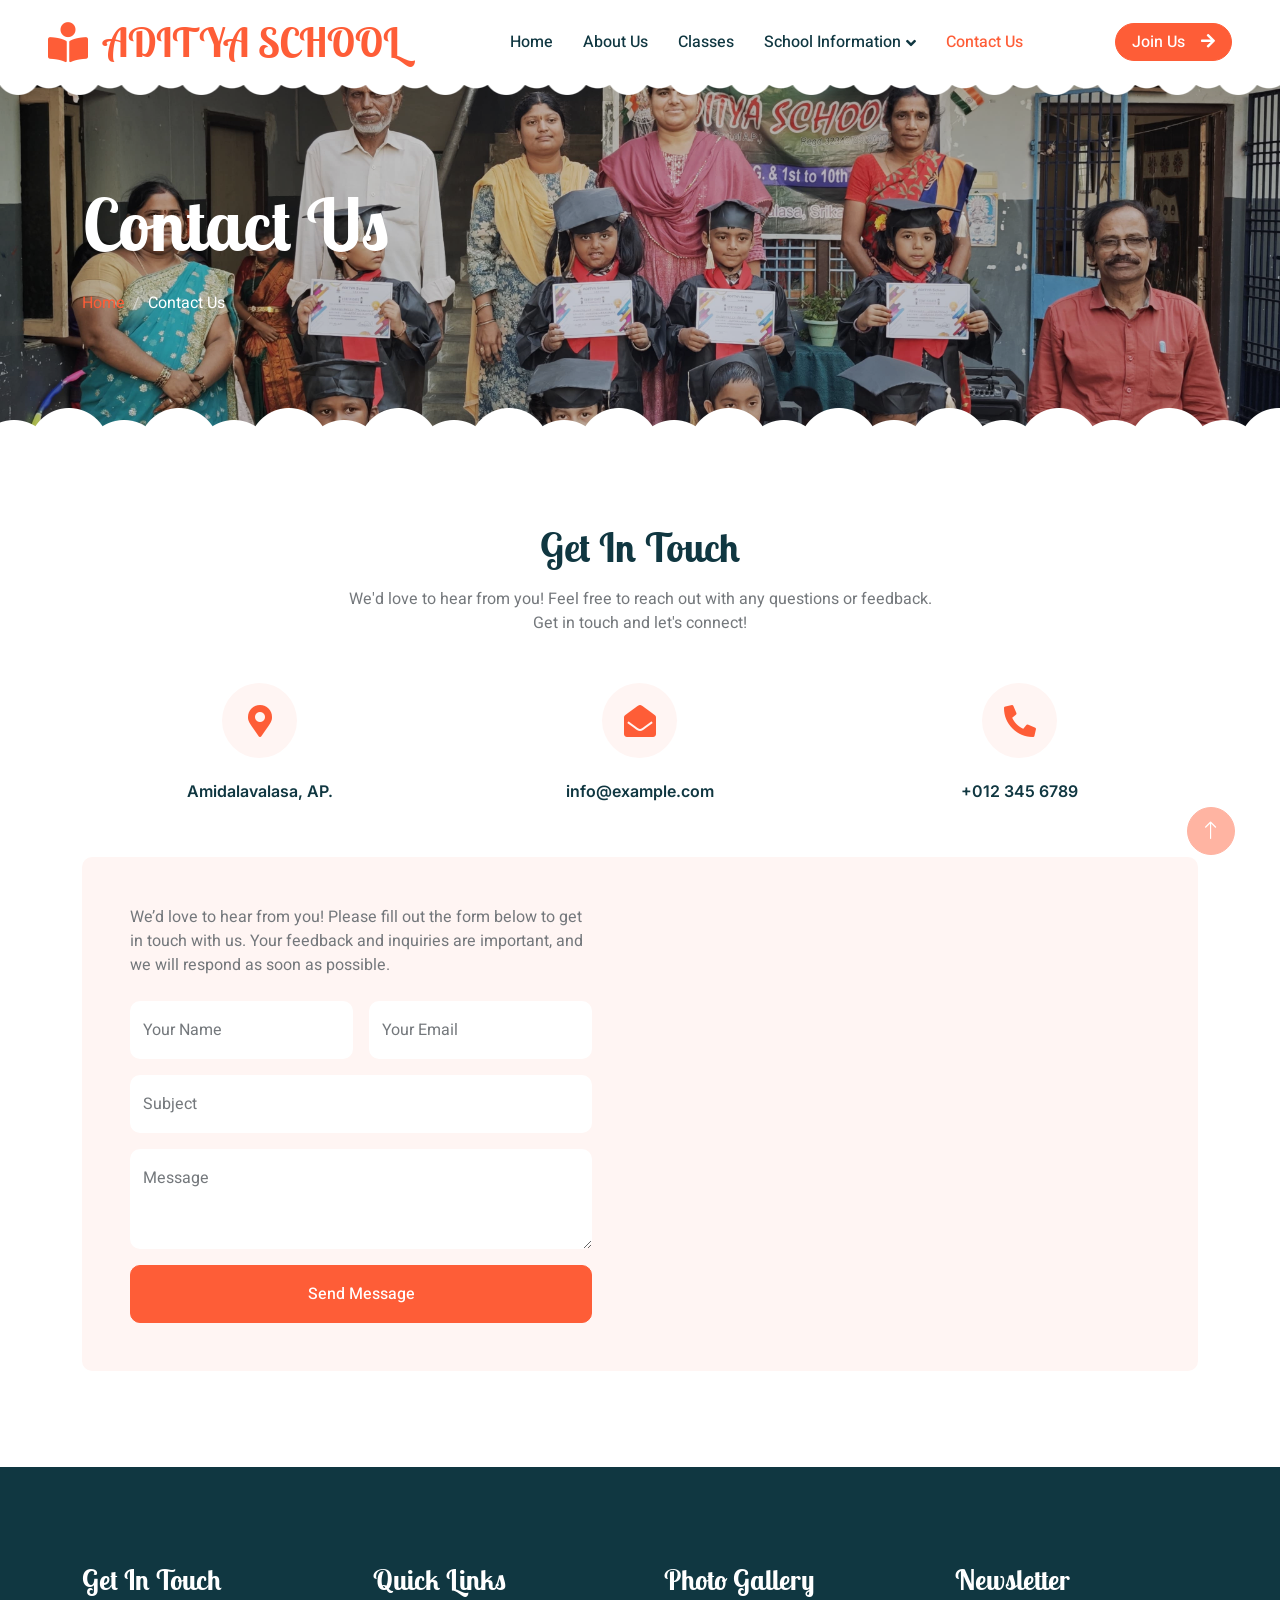
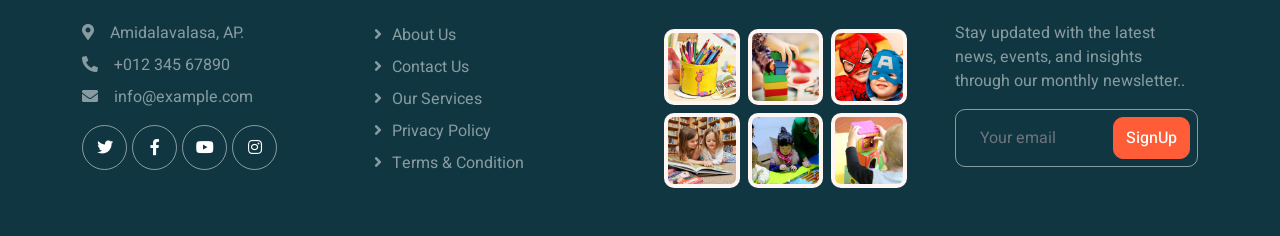
<file: contact.html>
<!DOCTYPE html>
<html lang="en">

<head>
    <meta charset="utf-8">
    <title>ADITYA SCHOOL</title>
    <meta content="width=device-width, initial-scale=1.0" name="viewport">
    <meta content="" name="keywords">
    <meta content="" name="description">

    <!-- Favicon -->
    <link href="img/favicon.ico" rel="icon">

    <!-- Google Web Fonts -->
    <link rel="preconnect" href="https://fonts.googleapis.com">
    <link rel="preconnect" href="https://fonts.gstatic.com" crossorigin>
    <link
        href="https://fonts.googleapis.com/css2?family=Heebo:wght@400;500;600&family=Inter:wght@600&family=Lobster+Two:wght@700&display=swap"
        rel="stylesheet">

    <!-- Icon Font Stylesheet -->
    <link href="https://cdnjs.cloudflare.com/ajax/libs/font-awesome/5.10.0/css/all.min.css" rel="stylesheet">
    <link href="https://cdn.jsdelivr.net/npm/bootstrap-icons@1.4.1/font/bootstrap-icons.css" rel="stylesheet">

    <!-- Libraries Stylesheet -->
    <link href="lib/animate/animate.min.css" rel="stylesheet">
    <link href="lib/owlcarousel/assets/owl.carousel.min.css" rel="stylesheet">

    <!-- Customized Bootstrap Stylesheet -->
    <link href="css/bootstrap.min.css" rel="stylesheet">

    <!-- Template Stylesheet -->
    <link href="css/style.css" rel="stylesheet">
</head>

<body>
    <div class="container-xxl bg-white p-0">
        <!-- Spinner Start -->
        <div id="spinner"
            class="show bg-white position-fixed translate-middle w-100 vh-100 top-50 start-50 d-flex align-items-center justify-content-center">
            <div class="spinner-border text-primary" style="width: 3rem; height: 3rem;" role="status">
                <span class="sr-only">Loading...</span>
            </div>
        </div>
        <!-- Spinner End -->


        <!-- Navbar Start -->
        <nav class="navbar navbar-expand-lg bg-white navbar-light sticky-top px-4 px-lg-5 py-lg-0">
            <a href="index.html" class="navbar-brand">
                <h1 class="m-0 text-primary"><i class="fa fa-book-reader me-3"></i>ADITYA SCHOOL</h1>
            </a>
            <button type="button" class="navbar-toggler" data-bs-toggle="collapse" data-bs-target="#navbarCollapse">
                <span class="navbar-toggler-icon"></span>
            </button>
            <div class="collapse navbar-collapse" id="navbarCollapse">
                <div class="navbar-nav mx-auto">
                    <a href="index.html" class="nav-item nav-link">Home</a>
                    <a href="about.html" class="nav-item nav-link">About Us</a>
                    <a href="classes.html" class="nav-item nav-link">Classes</a>
                    <div class="nav-item dropdown">
                        <a href="#" class="nav-link dropdown-toggle" data-bs-toggle="dropdown">School Information</a>
                        <div class="dropdown-menu rounded-0 rounded-bottom border-0 m-0">
                            <a href="facility.html" class="dropdown-item">School Facilities</a>
                            <a href="team.html" class="dropdown-item">Popular Teachers</a>
                            <a href="Progress.html" class="dropdown-item">Progress Card</a>
                            <!-- <a href="call-to-action.html" class="dropdown-item">Become A Teachers</a> -->
                            <!-- <a href="appointment.html" class="dropdown-item">Make Appointment</a>
                            <a href="testimonial.html" class="dropdown-item">Testimonial</a>
                            <a href="404.html" class="dropdown-item">404 Error</a> -->
                        </div>
                    </div>
                    <a href="contact.html" class="nav-item nav-link active">Contact Us</a>
                </div>
                <a href="" class="btn btn-primary rounded-pill px-3 d-none d-lg-block">Join Us<i
                        class="fa fa-arrow-right ms-3"></i></a>
            </div>
        </nav>
        <!-- Navbar End -->


        <!-- Page Header End -->
        <div class="container-xxl py-5 page-header position-relative mb-5">
            <div class="container py-5">
                <h1 class="display-2 text-white animated slideInDown mb-4">Contact Us</h1>
                <nav aria-label="breadcrumb animated slideInDown">
                    <ol class="breadcrumb">
                        <li class="breadcrumb-item"><a href="index.html">Home</a></li>
                        <!-- <li class="breadcrumb-item"><a href="#">School Information</a></li> -->
                        <li class="breadcrumb-item text-white active" aria-current="page">Contact Us</li>
                    </ol>
                </nav>
            </div>
        </div>
        <!-- Page Header End -->


        <!-- Contact Start -->
        <div class="container-xxl py-5">
            <div class="container">
                <div class="text-center mx-auto mb-5 wow fadeInUp" data-wow-delay="0.1s" style="max-width: 600px;">
                    <h1 class="mb-3">Get In Touch</h1>
                    <p>We'd love to hear from you!
                        Feel free to reach out with any questions or feedback.
                        Get in touch and let's connect!
                    </p>
                </div>
                <div class="row g-4 mb-5">
                    <div class="col-md-6 col-lg-4 text-center wow fadeInUp" data-wow-delay="0.1s">
                        <div class="bg-light rounded-circle d-inline-flex align-items-center justify-content-center mb-4"
                            style="width: 75px; height: 75px;">
                            <i class="fa fa-map-marker-alt fa-2x text-primary"></i>
                        </div>
                        <h6>Amidalavalasa, AP.</h6>
                    </div>
                    <div class="col-md-6 col-lg-4 text-center wow fadeInUp" data-wow-delay="0.3s">
                        <div class="bg-light rounded-circle d-inline-flex align-items-center justify-content-center mb-4"
                            style="width: 75px; height: 75px;">
                            <i class="fa fa-envelope-open fa-2x text-primary"></i>
                        </div>
                        <h6>info@example.com</h6>
                    </div>
                    <div class="col-md-6 col-lg-4 text-center wow fadeInUp" data-wow-delay="0.5s">
                        <div class="bg-light rounded-circle d-inline-flex align-items-center justify-content-center mb-4"
                            style="width: 75px; height: 75px;">
                            <i class="fa fa-phone-alt fa-2x text-primary"></i>
                        </div>
                        <h6>+012 345 6789</h6>
                    </div>
                </div>
                <div class="bg-light rounded">
                    <div class="row g-0">
                        <div class="col-lg-6 wow fadeIn" data-wow-delay="0.1s">
                            <div class="h-100 d-flex flex-column justify-content-center p-5">
                                <p class="mb-4">We’d love to hear from you!
                                    Please fill out the form below to get in touch with us.
                                    Your feedback and inquiries are important, and we will respond as soon as possible.
                                </p>
                                <form>
                                    <div class="row g-3">
                                        <div class="col-sm-6">
                                            <div class="form-floating">
                                                <input type="text" class="form-control border-0" id="name"
                                                    placeholder="Your Name">
                                                <label for="name">Your Name</label>
                                            </div>
                                        </div>
                                        <div class="col-sm-6">
                                            <div class="form-floating">
                                                <input type="email" class="form-control border-0" id="email"
                                                    placeholder="Your Email">
                                                <label for="email">Your Email</label>
                                            </div>
                                        </div>
                                        <div class="col-12">
                                            <div class="form-floating">
                                                <input type="text" class="form-control border-0" id="subject"
                                                    placeholder="Subject">
                                                <label for="subject">Subject</label>
                                            </div>
                                        </div>
                                        <div class="col-12">
                                            <div class="form-floating">
                                                <textarea class="form-control border-0"
                                                    placeholder="Leave a message here" id="message"
                                                    style="height: 100px"></textarea>
                                                <label for="message">Message</label>
                                            </div>
                                        </div>
                                        <div class="col-12">
                                            <button class="btn btn-primary w-100 py-3" type="submit">Send
                                                Message</button>
                                        </div>
                                    </div>
                                </form>
                            </div>
                        </div>
                        <div class="col-lg-6 wow fadeIn" data-wow-delay="0.5s" style="min-height: 400px;">
                            <div class="position-relative h-100">
                                <iframe class="position-relative rounded w-100 h-100"
                                    src="https://www.google.com/maps/embed?pb=!1m18!1m12!1m3!1d3785.5531507705114!2d83.8969553!3d18.4131774!2m3!1f0!2f0!3f0!3m2!1i1024!2i768!4f13.1!3m3!1m2!1s0x3a3c6b0060dc9251%3A0xcd0bd6000f441104!2sADITYA%20SCHOOL!5e0!3m2!1sen!2sin!4v1745767364625!5m2!1sen!2sin"
                                    frameborder="0" style="min-height: 400px; border:0;" allowfullscreen=""
                                    aria-hidden="false" tabindex="0"></iframe>

                            </div>
                        </div>
                    </div>
                </div>
            </div>
        </div>
        <!-- Contact End -->


        <!-- Footer Start -->
        <div class="container-fluid bg-dark text-white-50 footer pt-5 mt-5 wow fadeIn" data-wow-delay="0.1s">
            <div class="container py-5">
                <div class="row g-5">
                    <div class="col-lg-3 col-md-6">
                        <h3 class="text-white mb-4">Get In Touch</h3>
                        <p class="mb-2"><i class="fa fa-map-marker-alt me-3"></i>Amidalavalasa, AP.</p>
                        <p class="mb-2"><i class="fa fa-phone-alt me-3"></i>+012 345 67890</p>
                        <p class="mb-2"><i class="fa fa-envelope me-3"></i>info@example.com</p>
                        <div class="d-flex pt-2">
                            <a class="btn btn-outline-light btn-social" href=""><i class="fab fa-twitter"></i></a>
                            <a class="btn btn-outline-light btn-social" href=""><i class="fab fa-facebook-f"></i></a>
                            <a class="btn btn-outline-light btn-social" href=""><i class="fab fa-youtube"></i></a>
                            <a class="btn btn-outline-light btn-social" href=""><i class="fab fa-instagram"></i></a>
                        </div>
                    </div>
                    <div class="col-lg-3 col-md-6">
                        <h3 class="text-white mb-4">Quick Links</h3>
                        <a class="btn btn-link text-white-50" href="">About Us</a>
                        <a class="btn btn-link text-white-50" href="">Contact Us</a>
                        <a class="btn btn-link text-white-50" href="">Our Services</a>
                        <a class="btn btn-link text-white-50" href="">Privacy Policy</a>
                        <a class="btn btn-link text-white-50" href="">Terms & Condition</a>
                    </div>
                    <div class="col-lg-3 col-md-6">
                        <h3 class="text-white mb-4">Photo Gallery</h3>
                        <div class="row g-2 pt-2">
                            <div class="col-4">
                                <img class="img-fluid rounded bg-light p-1" src="img/classes-1.jpg" alt="">
                            </div>
                            <div class="col-4">
                                <img class="img-fluid rounded bg-light p-1" src="img/classes-2.jpg" alt="">
                            </div>
                            <div class="col-4">
                                <img class="img-fluid rounded bg-light p-1" src="img/classes-3.jpg" alt="">
                            </div>
                            <div class="col-4">
                                <img class="img-fluid rounded bg-light p-1" src="img/classes-4.jpg" alt="">
                            </div>
                            <div class="col-4">
                                <img class="img-fluid rounded bg-light p-1" src="img/classes-5.jpg" alt="">
                            </div>
                            <div class="col-4">
                                <img class="img-fluid rounded bg-light p-1" src="img/classes-6.jpg" alt="">
                            </div>
                        </div>
                    </div>
                    <div class="col-lg-3 col-md-6">
                        <h3 class="text-white mb-4">Newsletter</h3>
                        <p>Stay updated with the latest news, events, and insights through our monthly newsletter..</p>
                        <div class="position-relative mx-auto" style="max-width: 400px;">
                            <input class="form-control bg-transparent w-100 py-3 ps-4 pe-5" type="text"
                                placeholder="Your email">
                            <button type="button"
                                class="btn btn-primary py-2 position-absolute top-0 end-0 mt-2 me-2">SignUp</button>
                        </div>
                    </div>
                </div>
            </div>
            <!-- <div class="container">
                <div class="copyright">
                    <div class="row">
                        <div class="col-md-6 text-center text-md-start mb-3 mb-md-0">
                            &copy; <a class="border-bottom" href="#">Your Site Name</a>, All Right Reserved.

                            Designed By <a class="border-bottom" href="https://htmlcodex.com">HTML Codex</a>
                        </div>
                        <div class="col-md-6 text-center text-md-end">
                            <div class="footer-menu">
                                <a href="">Home</a>
                                <a href="">Cookies</a>
                                <a href="">Help</a>
                                <a href="">FQAs</a>
                            </div>
                        </div>
                    </div>
                </div>
            </div> -->
        </div>
        <!-- Footer End -->


        <!-- Back to Top -->
        <a href="#" class="btn btn-lg btn-primary btn-lg-square back-to-top"><i class="bi bi-arrow-up"></i></a>
    </div>

    <!-- JavaScript Libraries -->
    <script src="https://code.jquery.com/jquery-3.4.1.min.js"></script>
    <script src="https://cdn.jsdelivr.net/npm/bootstrap@5.0.0/dist/js/bootstrap.bundle.min.js"></script>
    <script src="lib/wow/wow.min.js"></script>
    <script src="lib/easing/easing.min.js"></script>
    <script src="lib/waypoints/waypoints.min.js"></script>
    <script src="lib/owlcarousel/owl.carousel.min.js"></script>

    <!-- Template Javascript -->
    <script src="js/main.js"></script>
</body>

</html>
</file>
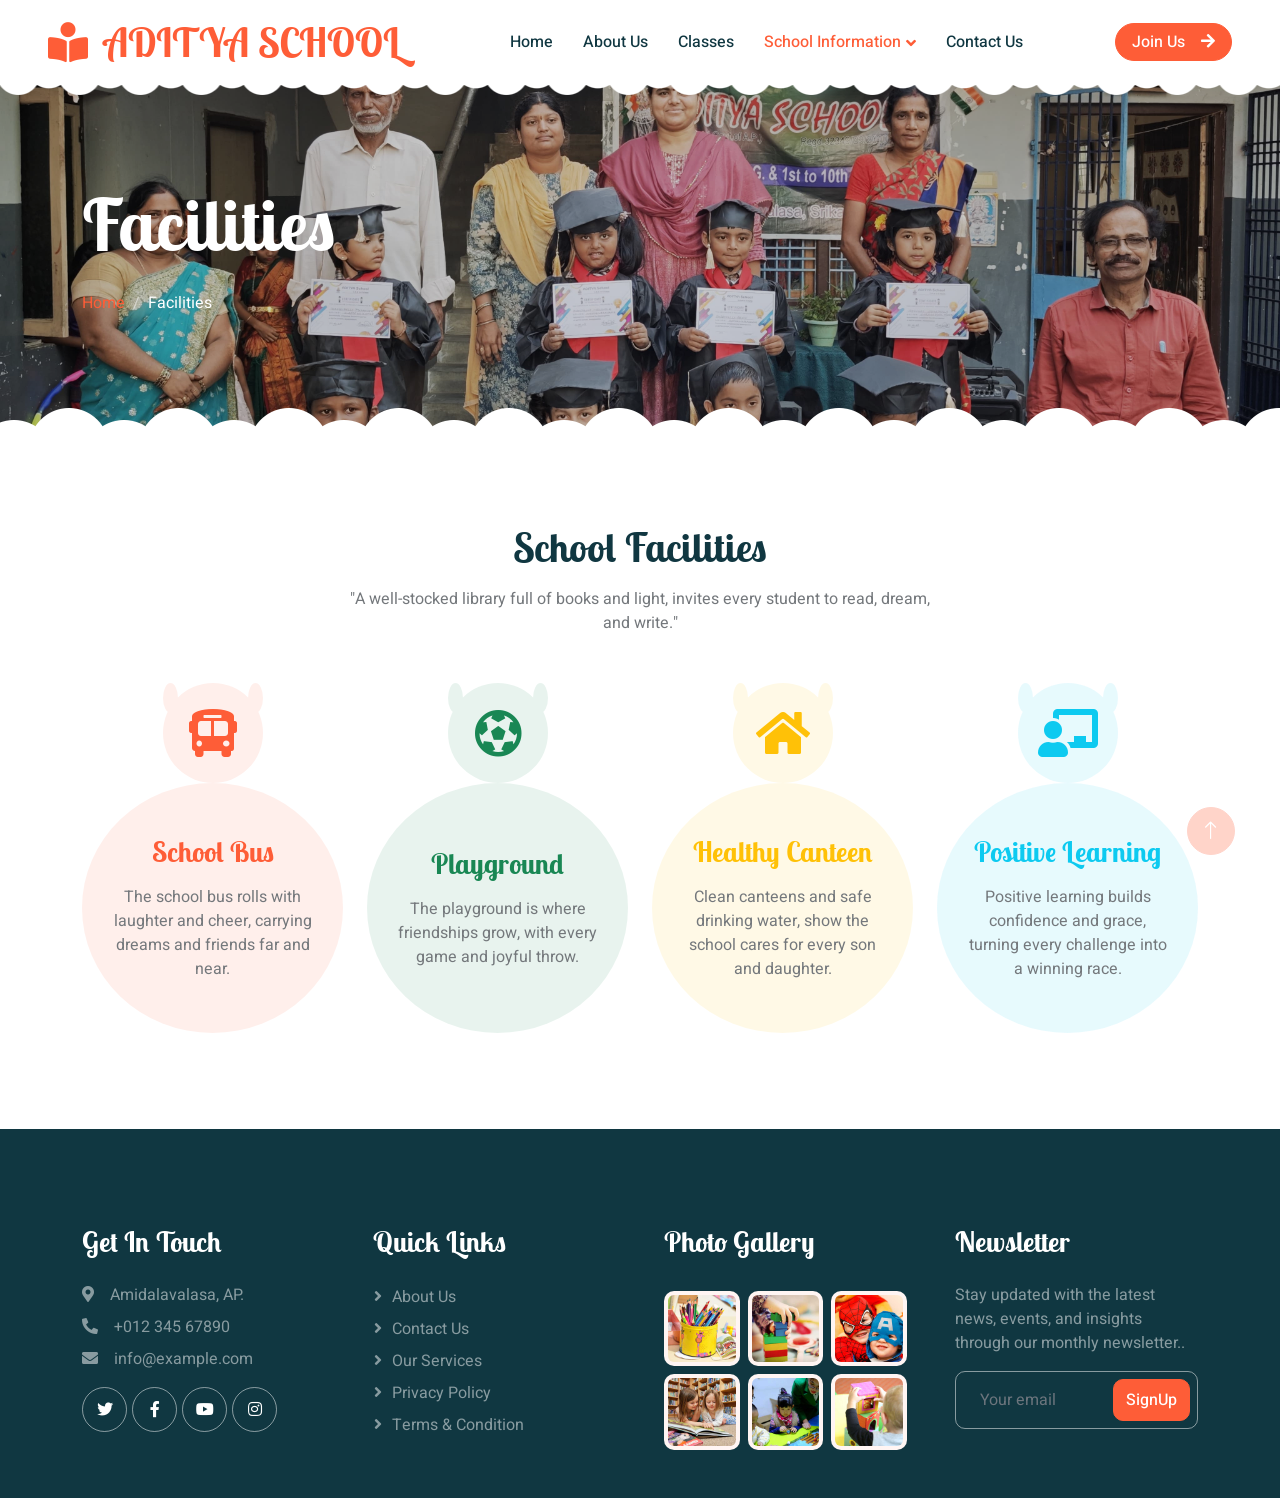
<file: facility.html>
<!DOCTYPE html>
<html lang="en">

<head>
    <meta charset="utf-8">
    <title>ADITYA SCHOOL</title>
    <meta content="width=device-width, initial-scale=1.0" name="viewport">
    <meta content="" name="keywords">
    <meta content="" name="description">

    <!-- Favicon -->
    <link href="img/favicon.ico" rel="icon">

    <!-- Google Web Fonts -->
    <link rel="preconnect" href="https://fonts.googleapis.com">
    <link rel="preconnect" href="https://fonts.gstatic.com" crossorigin>
    <link href="https://fonts.googleapis.com/css2?family=Heebo:wght@400;500;600&family=Inter:wght@600&family=Lobster+Two:wght@700&display=swap" rel="stylesheet">
    
    <!-- Icon Font Stylesheet -->
    <link href="https://cdnjs.cloudflare.com/ajax/libs/font-awesome/5.10.0/css/all.min.css" rel="stylesheet">
    <link href="https://cdn.jsdelivr.net/npm/bootstrap-icons@1.4.1/font/bootstrap-icons.css" rel="stylesheet">

    <!-- Libraries Stylesheet -->
    <link href="lib/animate/animate.min.css" rel="stylesheet">
    <link href="lib/owlcarousel/assets/owl.carousel.min.css" rel="stylesheet">

    <!-- Customized Bootstrap Stylesheet -->
    <link href="css/bootstrap.min.css" rel="stylesheet">

    <!-- Template Stylesheet -->
    <link href="css/style.css" rel="stylesheet">
</head>

<body>
    <div class="container-xxl bg-white p-0">
        <!-- Spinner Start -->
        <div id="spinner" class="show bg-white position-fixed translate-middle w-100 vh-100 top-50 start-50 d-flex align-items-center justify-content-center">
            <div class="spinner-border text-primary" style="width: 3rem; height: 3rem;" role="status">
                <span class="sr-only">Loading...</span>
            </div>
        </div>
        <!-- Spinner End -->


        <!-- Navbar Start -->
        <nav class="navbar navbar-expand-lg bg-white navbar-light sticky-top px-4 px-lg-5 py-lg-0">
            <a href="index.html" class="navbar-brand">
                <h1 class="m-0 text-primary"><i class="fa fa-book-reader me-3"></i>ADITYA SCHOOL</h1>
            </a>
            <button type="button" class="navbar-toggler" data-bs-toggle="collapse" data-bs-target="#navbarCollapse">
                <span class="navbar-toggler-icon"></span>
            </button>
            <div class="collapse navbar-collapse" id="navbarCollapse">
                <div class="navbar-nav mx-auto">
                    <a href="index.html" class="nav-item nav-link">Home</a>
                    <a href="about.html" class="nav-item nav-link">About Us</a>
                    <a href="classes.html" class="nav-item nav-link">Classes</a>
                    <div class="nav-item dropdown">
                        <a href="#" class="nav-link dropdown-toggle active" data-bs-toggle="dropdown">School Information</a>
                        <div class="dropdown-menu rounded-0 rounded-bottom border-0 shadow-sm m-0">
                            <a href="facility.html" class="dropdown-item active">School Facilities</a>
                            <a href="team.html" class="dropdown-item">Popular Teachers</a>
                            <a href="Progress.html" class="dropdown-item">Progress Card</a>
                            <!-- <a href="call-to-action.html" class="dropdown-item">Become A Teachers</a> -->
                            <!-- <a href="appointment.html" class="dropdown-item">Make Appointment</a>
                            <a href="testimonial.html" class="dropdown-item">Testimonial</a>
                            <a href="404.html" class="dropdown-item">404 Error</a> -->
                        </div>
                    </div>
                    <a href="contact.html" class="nav-item nav-link">Contact Us</a>
                </div>
                <a href="" class="btn btn-primary rounded-pill px-3 d-none d-lg-block">Join Us<i class="fa fa-arrow-right ms-3"></i></a>
            </div>
        </nav>
        <!-- Navbar End -->


        <!-- Page Header End -->
        <div class="container-xxl py-5 page-header position-relative mb-5">
            <div class="container py-5">
                <h1 class="display-2 text-white animated slideInDown mb-4">Facilities</h1>
                <nav aria-label="breadcrumb animated slideInDown">
                    <ol class="breadcrumb">
                        <li class="breadcrumb-item"><a href="index.html">Home</a></li>
                        <!-- <li class="breadcrumb-item"><a href="#">School Information</a></li> -->
                        <li class="breadcrumb-item text-white active" aria-current="page">Facilities</li>
                    </ol>
                </nav>
            </div>
        </div>
        <!-- Page Header End -->


        <!-- Facilities Start -->
        <div class="container-xxl py-5">
            <div class="container">
                <div class="text-center mx-auto mb-5 wow fadeInUp" data-wow-delay="0.1s" style="max-width: 600px;">
                    <h1 class="mb-3">School Facilities</h1>
                    <p>"A well-stocked library full of books and light,
                        invites every student to read, dream, and write."</p>
                </div>
                <div class="row g-4">
                    <div class="col-lg-3 col-sm-6 wow fadeInUp" data-wow-delay="0.1s">
                        <div class="facility-item">
                            <div class="facility-icon bg-primary">
                                <span class="bg-primary"></span>
                                <i class="fa fa-bus-alt fa-3x text-primary"></i>
                                <span class="bg-primary"></span>
                            </div>
                            <div class="facility-text bg-primary">
                                <h3 class="text-primary mb-3">School Bus</h3>
                                <p class="mb-0">The school bus rolls with laughter and cheer,
                                    carrying dreams and friends far and near.</p>
                            </div>
                        </div>
                    </div>
                    <div class="col-lg-3 col-sm-6 wow fadeInUp" data-wow-delay="0.3s">
                        <div class="facility-item">
                            <div class="facility-icon bg-success">
                                <span class="bg-success"></span>
                                <i class="fa fa-futbol fa-3x text-success"></i>
                                <span class="bg-success"></span>
                            </div>
                            <div class="facility-text bg-success">
                                <h3 class="text-success mb-3">Playground</h3>
                                <p class="mb-0">The playground is where friendships grow,
                                    with every game and joyful throw.</p>
                            </div>
                        </div>
                    </div>
                    <div class="col-lg-3 col-sm-6 wow fadeInUp" data-wow-delay="0.5s">
                        <div class="facility-item">
                            <div class="facility-icon bg-warning">
                                <span class="bg-warning"></span>
                                <i class="fa fa-home fa-3x text-warning"></i>
                                <span class="bg-warning"></span>
                            </div>
                            <div class="facility-text bg-warning">
                                <h3 class="text-warning mb-3">Healthy Canteen</h3>
                                <p class="mb-0">Clean canteens and safe drinking water,
                                    show the school cares for every son and daughter.</p>
                            </div>
                        </div>
                    </div>
                    <div class="col-lg-3 col-sm-6 wow fadeInUp" data-wow-delay="0.7s">
                        <div class="facility-item">
                            <div class="facility-icon bg-info">
                                <span class="bg-info"></span>
                                <i class="fa fa-chalkboard-teacher fa-3x text-info"></i>
                                <span class="bg-info"></span>
                            </div>
                            <div class="facility-text bg-info">
                                <h3 class="text-info mb-3">Positive Learning</h3>
                                <p class="mb-0">Positive learning builds confidence and grace,
                                    turning every challenge into a winning race.</p>
                            </div>
                        </div>
                    </div>
                </div>
            </div>
        </div>
        <!-- Facilities End -->


        <!-- Footer Start -->
        <div class="container-fluid bg-dark text-white-50 footer pt-5 mt-5 wow fadeIn" data-wow-delay="0.1s">
            <div class="container py-5">
                <div class="row g-5">
                    <div class="col-lg-3 col-md-6">
                        <h3 class="text-white mb-4">Get In Touch</h3>
                        <p class="mb-2"><i class="fa fa-map-marker-alt me-3"></i>Amidalavalasa, AP.</p>
                        <p class="mb-2"><i class="fa fa-phone-alt me-3"></i>+012 345 67890</p>
                        <p class="mb-2"><i class="fa fa-envelope me-3"></i>info@example.com</p>
                        <div class="d-flex pt-2">
                            <a class="btn btn-outline-light btn-social" href=""><i class="fab fa-twitter"></i></a>
                            <a class="btn btn-outline-light btn-social" href=""><i class="fab fa-facebook-f"></i></a>
                            <a class="btn btn-outline-light btn-social" href=""><i class="fab fa-youtube"></i></a>
                            <a class="btn btn-outline-light btn-social" href=""><i class="fab fa-instagram"></i></a>
                        </div>
                    </div>
                    <div class="col-lg-3 col-md-6">
                        <h3 class="text-white mb-4">Quick Links</h3>
                        <a class="btn btn-link text-white-50" href="">About Us</a>
                        <a class="btn btn-link text-white-50" href="">Contact Us</a>
                        <a class="btn btn-link text-white-50" href="">Our Services</a>
                        <a class="btn btn-link text-white-50" href="">Privacy Policy</a>
                        <a class="btn btn-link text-white-50" href="">Terms & Condition</a>
                    </div>
                    <div class="col-lg-3 col-md-6">
                        <h3 class="text-white mb-4">Photo Gallery</h3>
                        <div class="row g-2 pt-2">
                            <div class="col-4">
                                <img class="img-fluid rounded bg-light p-1" src="img/classes-1.jpg" alt="">
                            </div>
                            <div class="col-4">
                                <img class="img-fluid rounded bg-light p-1" src="img/classes-2.jpg" alt="">
                            </div>
                            <div class="col-4">
                                <img class="img-fluid rounded bg-light p-1" src="img/classes-3.jpg" alt="">
                            </div>
                            <div class="col-4">
                                <img class="img-fluid rounded bg-light p-1" src="img/classes-4.jpg" alt="">
                            </div>
                            <div class="col-4">
                                <img class="img-fluid rounded bg-light p-1" src="img/classes-5.jpg" alt="">
                            </div>
                            <div class="col-4">
                                <img class="img-fluid rounded bg-light p-1" src="img/classes-6.jpg" alt="">
                            </div>
                        </div>
                    </div>
                    <div class="col-lg-3 col-md-6">
                        <h3 class="text-white mb-4">Newsletter</h3>
                        <p>Stay updated with the latest news, events, and insights through our monthly newsletter..</p>
                        <div class="position-relative mx-auto" style="max-width: 400px;">
                            <input class="form-control bg-transparent w-100 py-3 ps-4 pe-5" type="text" placeholder="Your email">
                            <button type="button" class="btn btn-primary py-2 position-absolute top-0 end-0 mt-2 me-2">SignUp</button>
                        </div>
                    </div>
                </div>
            </div>
            <!-- <div class="container">
                <div class="copyright">
                    <div class="row">
                        <div class="col-md-6 text-center text-md-start mb-3 mb-md-0">
                            &copy; <a class="border-bottom" href="#">Your Site Name</a>, All Right Reserved. 
							
							Designed By <a class="border-bottom" href="https://htmlcodex.com">HTML Codex</a>
                        </div>
                        <div class="col-md-6 text-center text-md-end">
                            <div class="footer-menu">
                                <a href="">Home</a>
                                <a href="">Cookies</a>
                                <a href="">Help</a>
                                <a href="">FQAs</a>
                            </div>
                        </div>
                    </div>
                </div>
            </div> -->
        </div>
        <!-- Footer End -->


        <!-- Back to Top -->
        <a href="#" class="btn btn-lg btn-primary btn-lg-square back-to-top"><i class="bi bi-arrow-up"></i></a>
    </div>

    <!-- JavaScript Libraries -->
    <script src="https://code.jquery.com/jquery-3.4.1.min.js"></script>
    <script src="https://cdn.jsdelivr.net/npm/bootstrap@5.0.0/dist/js/bootstrap.bundle.min.js"></script>
    <script src="lib/wow/wow.min.js"></script>
    <script src="lib/easing/easing.min.js"></script>
    <script src="lib/waypoints/waypoints.min.js"></script>
    <script src="lib/owlcarousel/owl.carousel.min.js"></script>

    <!-- Template Javascript -->
    <script src="js/main.js"></script>
</body>

</html>
</file>
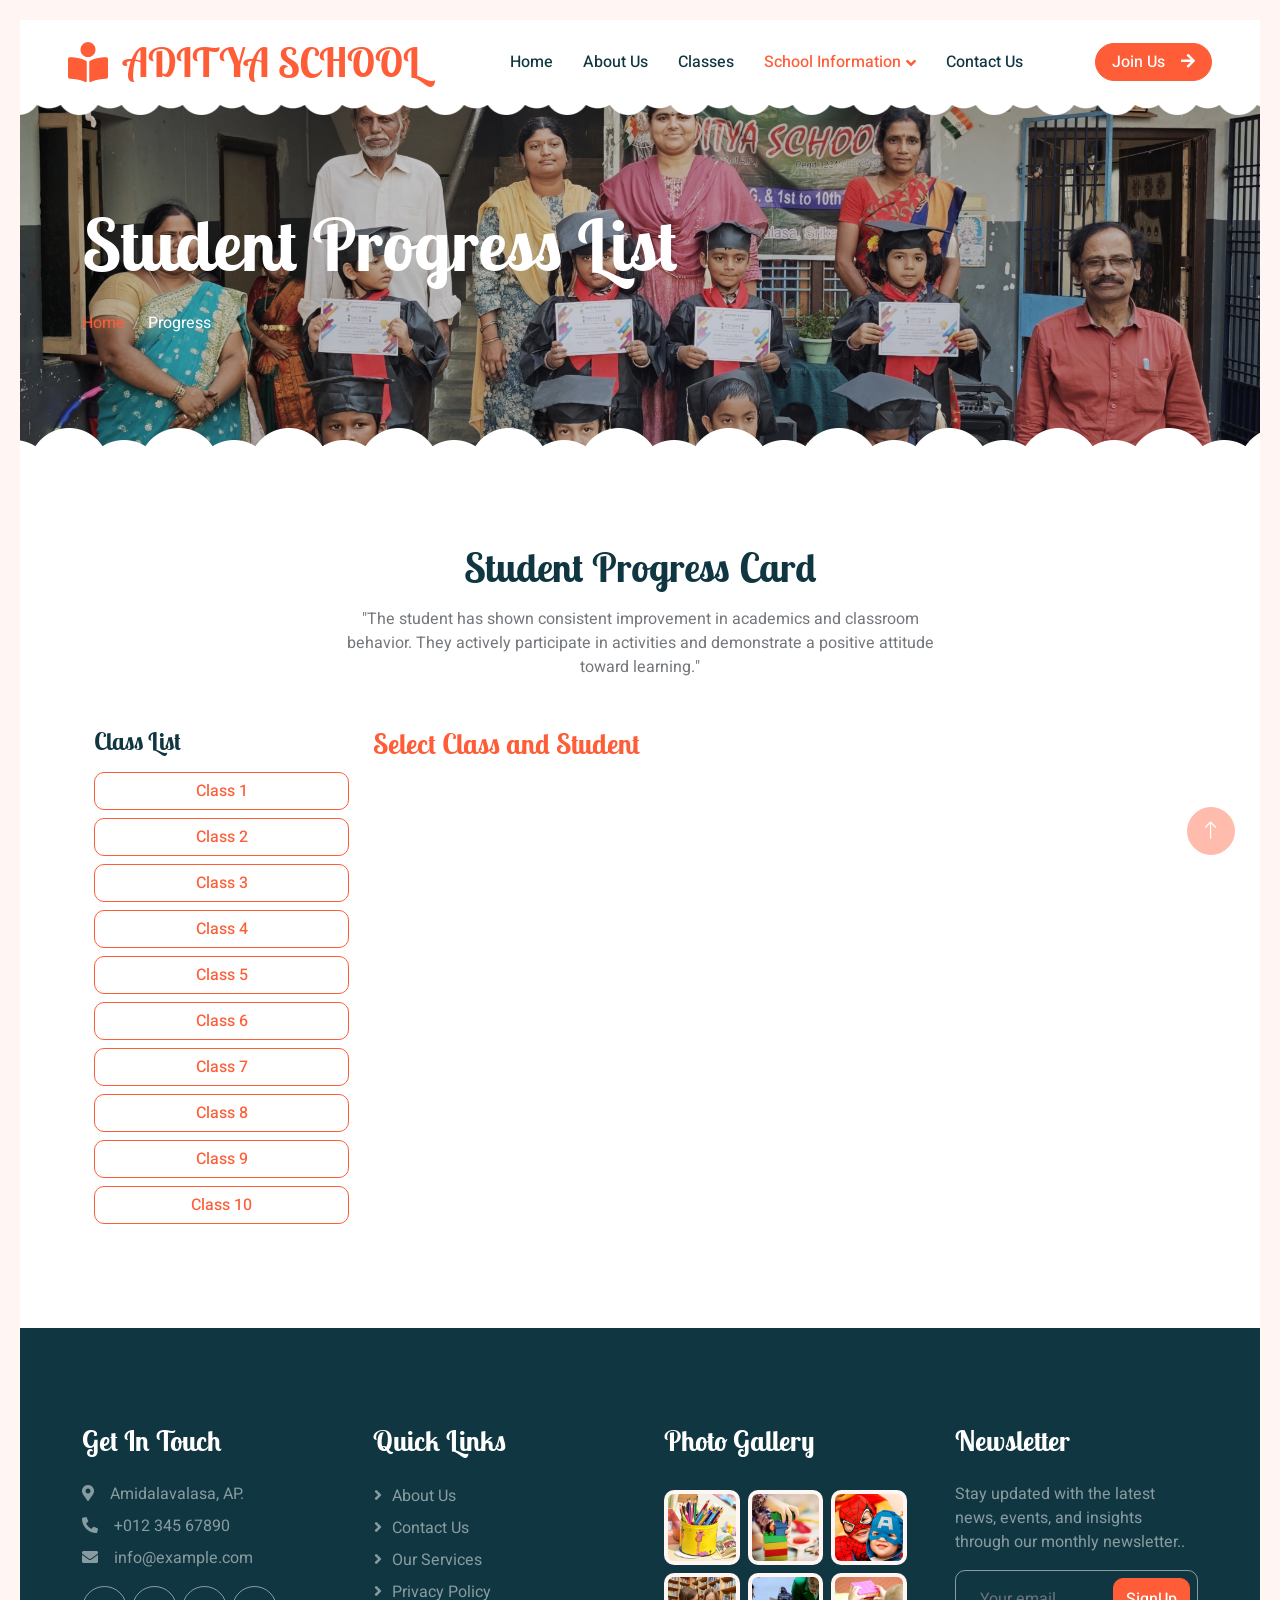
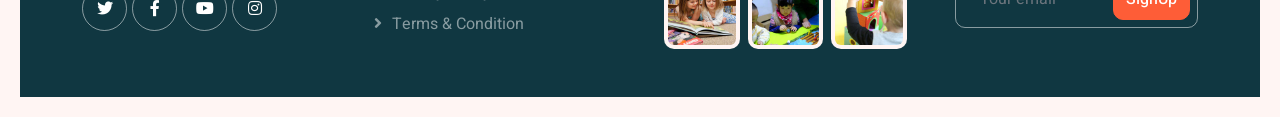
<file: Progress.html>
<!DOCTYPE html>
<html lang="en">

<head>
    <meta charset="utf-8">
    <title>ADITYA SCHOOL</title>
    <meta content="width=device-width, initial-scale=1.0" name="viewport">
    <meta content="" name="keywords">
    <meta content="" name="description">

    <!-- Favicon -->
    <link href="img/favicon.ico" rel="icon">

    <!-- Google Web Fonts -->
    <link rel="preconnect" href="https://fonts.googleapis.com">
    <link rel="preconnect" href="https://fonts.gstatic.com" crossorigin>
    <link
        href="https://fonts.googleapis.com/css2?family=Heebo:wght@400;500;600&family=Inter:wght@600&family=Lobster+Two:wght@700&display=swap"
        rel="stylesheet">

    <!-- Icon Font Stylesheet -->
    <link href="https://cdnjs.cloudflare.com/ajax/libs/font-awesome/5.10.0/css/all.min.css" rel="stylesheet">
    <link href="https://cdn.jsdelivr.net/npm/bootstrap-icons@1.4.1/font/bootstrap-icons.css" rel="stylesheet">

    <!-- Libraries Stylesheet -->
    <link href="lib/animate/animate.min.css" rel="stylesheet">
    <link href="lib/owlcarousel/assets/owl.carousel.min.css" rel="stylesheet">

    <!-- Customized Bootstrap Stylesheet -->
    <link href="css/bootstrap.min.css" rel="stylesheet">

    <!-- Template Stylesheet -->
    <link href="css/style.css" rel="stylesheet">

    <style>
        body {
            padding: 20px;
        }

        /* .student-list {
            border-right: 1px solid #ddd;
            height: 100%;
            padding-right: 20px;
        }

        .student-list button {
            display: block;
            width: 100%;
            margin-bottom: 10px;
            text-align: left;
        }

        .progress-card {
            display: none;
        }

        .progress-card.active {
            display: block;
        } */

        .student-group {
            display: none;
            margin-left: 15px;
            margin-bottom: 15px;
        }

        .student-btn {
            width: 100%;
            margin-bottom: 8px;
            text-align: left;
        }

        .progress-card {
            display: none;
            padding: 20px;
            border: 1px solid #ddd;
            border-radius: 10px;
            background: #fff;
        }

        .progress-card.active {
            display: block;
        }
    </style>
</head>

<body>
    <div class="container-xxl bg-white p-0">
        <!-- Spinner Start -->
        <div id="spinner"
            class="show bg-white position-fixed translate-middle w-100 vh-100 top-50 start-50 d-flex align-items-center justify-content-center">
            <div class="spinner-border text-primary" style="width: 3rem; height: 3rem;" role="status">
                <span class="sr-only">Loading...</span>
            </div>
        </div>
        <!-- Spinner End -->


        <!-- Navbar Start -->
        <nav class="navbar navbar-expand-lg bg-white navbar-light sticky-top px-4 px-lg-5 py-lg-0">
            <a href="index.html" class="navbar-brand">
                <h1 class="m-0 text-primary"><i class="fa fa-book-reader me-3"></i>ADITYA SCHOOL</h1>
            </a>
            <button type="button" class="navbar-toggler" data-bs-toggle="collapse" data-bs-target="#navbarCollapse">
                <span class="navbar-toggler-icon"></span>
            </button>
            <div class="collapse navbar-collapse" id="navbarCollapse">
                <div class="navbar-nav mx-auto">
                    <a href="index.html" class="nav-item nav-link">Home</a>
                    <a href="about.html" class="nav-item nav-link">About Us</a>
                    <a href="classes.html" class="nav-item nav-link">Classes</a>
                    <div class="nav-item dropdown">
                        <a href="#" class="nav-link dropdown-toggle active" data-bs-toggle="dropdown">School
                            Information</a>
                        <div class="dropdown-menu rounded-0 rounded-bottom border-0 shadow-sm m-0">
                            <a href="facility.html" class="dropdown-item">School Facilities</a>
                            <a href="team.html" class="dropdown-item">Popular Teachers</a>
                            <a href="Progress.html" class="dropdown-item active">Progress</a>
                            <!-- <a href="call-to-action.html" class="dropdown-item">Become A Teachers</a> -->
                            <!-- <a href="appointment.html" class="dropdown-item">Make Appointment</a>
                            <a href="testimonial.html" class="dropdown-item">Testimonial</a>
                            <a href="404.html" class="dropdown-item">404 Error</a> -->
                        </div>
                    </div>
                    <a href="contact.html" class="nav-item nav-link">Contact Us</a>
                </div>
                <a href="" class="btn btn-primary rounded-pill px-3 d-none d-lg-block">Join Us<i
                        class="fa fa-arrow-right ms-3"></i></a>
            </div>
        </nav>
        <!-- Navbar End -->


        <!-- Page Header End -->
        <div class="container-xxl py-5 page-header position-relative mb-5">
            <div class="container py-5">
                <h1 class="display-2 text-white animated slideInDown mb-4">Student Progress List</h1>
                <nav aria-label="breadcrumb animated slideInDown">
                    <ol class="breadcrumb">
                        <li class="breadcrumb-item"><a href="index.html">Home</a></li>
                        <!-- <li class="breadcrumb-item"><a href="#">School Information</a></li> -->
                        <li class="breadcrumb-item text-white active" aria-current="page">Progress</li>
                    </ol>
                </nav>
            </div>
        </div>
        <!-- Page Header End -->


        <!-- Facilities Start -->
        <div class="container-xxl py-5">
            <div class="container">
                <div class="text-center mx-auto mb-5 wow fadeInUp" data-wow-delay="0.1s" style="max-width: 600px;">
                    <h1 class="mb-3">Student Progress Card</h1>
                    <p>"The student has shown consistent improvement in academics and classroom behavior.
                        They actively participate in activities and demonstrate a positive attitude toward learning."
                    </p>
                </div>

                <!-- <div class="row justify-content-center">
                    <div class="col-lg-8">
                        <div class="border rounded p-4 shadow-sm">
                            <div class="mb-3">
                                <p><strong>Student Name:</strong> ____________________________</p>
                                <p><strong>School Year:</strong> ____________________________</p>
                                <p><strong>Grade:</strong> ____________________________</p>
                                <p><strong>Semester:</strong> ____________________________</p>
                            </div>

                            <h5 class="mb-3 text-primary">Subject List</h5>
                            <div class="table-responsive mb-4">
                                <table class="table table-bordered">
                                    <thead class="table-warning">
                                        <tr>
                                            <th>Subject List</th>
                                            <th>Grade</th>
                                        </tr>
                                    </thead>
                                    <tbody>
                                        <tr>
                                            <td>Language Arts</td>
                                            <td></td>
                                        </tr>
                                        <tr>
                                            <td>Reading</td>
                                            <td></td>
                                        </tr>
                                        <tr>
                                            <td>Pre-Algebra</td>
                                            <td></td>
                                        </tr>
                                        <tr>
                                            <td>Geometry</td>
                                            <td></td>
                                        </tr>
                                        <tr>
                                            <td>Earth Science</td>
                                            <td></td>
                                        </tr>
                                        <tr>
                                            <td>Social Studies</td>
                                            <td></td>
                                        </tr>
                                        <tr>
                                            <td>Art</td>
                                            <td></td>
                                        </tr>
                                    </tbody>
                                </table>
                            </div>

                            <h5 class="mb-3 text-primary">Conduct</h5>
                            <div class="table-responsive">
                                <table class="table table-bordered">
                                    <thead class="table-warning">
                                        <tr>
                                            <th>Conduct</th>
                                            <th>Grade</th>
                                        </tr>
                                    </thead>
                                    <tbody>
                                        <tr>
                                            <td>Attentive</td>
                                            <td></td>
                                        </tr>
                                        <tr>
                                            <td>Punctual</td>
                                            <td></td>
                                        </tr>
                                        <tr>
                                            <td>Neat & Orderly</td>
                                            <td></td>
                                        </tr>
                                        <tr>
                                            <td>Polite</td>
                                            <td></td>
                                        </tr>
                                    </tbody>
                                </table>
                            </div>
                        </div>
                    </div>
                </div> -->

                <div class="container-fluid">
                    <div class="row">

                        <!-- LEFT SIDE -->
                        <div class="col-md-3 student-list">

                            <h4 class="mb-3">Class List</h4>

                            <!-- CLASS 1 -->
                            <button class="btn btn-outline-primary w-100 mb-2" onclick="showClass('class1Students')">
                                Class 1
                            </button>

                            <div id="class1Students" class="student-group">

                                <button class="btn btn-outline-secondary student-btn" onclick="showStudent('student1')">
                                    Aarav
                                </button>

                                <button class="btn btn-outline-secondary student-btn" onclick="showStudent('student2')">
                                    Diya
                                </button>

                            </div>


                            <!-- CLASS 2 -->
                            <button class="btn btn-outline-primary w-100 mb-2" onclick="showClass('class2Students')">
                                Class 2
                            </button>

                            <div id="class2Students" class="student-group">

                                <button class="btn btn-outline-secondary student-btn" onclick="showStudent('student3')">
                                    Rahul
                                </button>

                                <button class="btn btn-outline-secondary student-btn" onclick="showStudent('student4')">
                                    Sneha
                                </button>

                            </div>


                            <!-- CLASS 3 -->
                            <button class="btn btn-outline-primary w-100 mb-2" onclick="showClass('class3Students')">
                                Class 3
                            </button>

                            <div id="class3Students" class="student-group">

                                <button class="btn btn-outline-secondary student-btn" onclick="showStudent('student5')">
                                    Kiran
                                </button>

                                <button class="btn btn-outline-secondary student-btn" onclick="showStudent('student6')">
                                    Meena
                                </button>

                            </div>


                            <!-- CLASS 4 -->
                            <button class="btn btn-outline-primary w-100 mb-2" onclick="showClass('class4Students')">
                                Class 4
                            </button>

                            <div id="class4Students" class="student-group">

                                <button class="btn btn-outline-secondary student-btn" onclick="showStudent('student7')">
                                    Arjun
                                </button>

                                <button class="btn btn-outline-secondary student-btn" onclick="showStudent('student8')">
                                    Kavya
                                </button>

                            </div>


                            <!-- CLASS 5 -->
                            <button class="btn btn-outline-primary w-100 mb-2" onclick="showClass('class5Students')">
                                Class 5
                            </button>

                            <div id="class5Students" class="student-group">

                                <button class="btn btn-outline-secondary student-btn" onclick="showStudent('student9')">
                                    Nikhil
                                </button>

                                <button class="btn btn-outline-secondary student-btn"
                                    onclick="showStudent('student10')">
                                    Pooja
                                </button>

                            </div>


                            <!-- CLASS 6 -->
                            <button class="btn btn-outline-primary w-100 mb-2" onclick="showClass('class6Students')">
                                Class 6
                            </button>

                            <div id="class6Students" class="student-group">

                                <button class="btn btn-outline-secondary student-btn"
                                    onclick="showStudent('student11')">
                                    Anu
                                </button>

                                <button class="btn btn-outline-secondary student-btn"
                                    onclick="showStudent('student12')">
                                    Chinni
                                </button>

                            </div>


                            <!-- CLASS 7 -->
                            <button class="btn btn-outline-primary w-100 mb-2" onclick="showClass('class7Students')">
                                Class 7
                            </button>

                            <div id="class7Students" class="student-group">

                                <button class="btn btn-outline-secondary student-btn"
                                    onclick="showStudent('student13')">
                                    Jyoshna
                                </button>

                                <button class="btn btn-outline-secondary student-btn"
                                    onclick="showStudent('student14')">
                                    Krisha
                                </button>

                            </div>


                            <!-- CLASS 8 -->
                            <button class="btn btn-outline-primary w-100 mb-2" onclick="showClass('class8Students')">
                                Class 8
                            </button>

                            <div id="class8Students" class="student-group">

                                <button class="btn btn-outline-secondary student-btn"
                                    onclick="showStudent('student15')">
                                    Gowthami
                                </button>

                                <button class="btn btn-outline-secondary student-btn"
                                    onclick="showStudent('student16')">
                                    Sandeep
                                </button>

                            </div>


                            <!-- CLASS 9 -->
                            <button class="btn btn-outline-primary w-100 mb-2" onclick="showClass('class9Students')">
                                Class 9
                            </button>

                            <div id="class9Students" class="student-group">

                                <button class="btn btn-outline-secondary student-btn"
                                    onclick="showStudent('student17')">
                                    Harsha
                                </button>

                                <button class="btn btn-outline-secondary student-btn"
                                    onclick="showStudent('student18')">
                                    Lakshmi
                                </button>

                            </div>


                            <!-- CLASS 10 -->
                            <button class="btn btn-outline-primary w-100 mb-2" onclick="showClass('class10Students')">
                                Class 10
                            </button>

                            <div id="class10Students" class="student-group">

                                <button class="btn btn-outline-secondary student-btn"
                                    onclick="showStudent('student19')">
                                    Varun
                                </button>

                                <button class="btn btn-outline-secondary student-btn"
                                    onclick="showStudent('student20')">
                                    Keerthi
                                </button>

                            </div>

                        </div>



                        <!-- RIGHT SIDE -->
                        <div class="col-md-9">

                            <!-- DEFAULT MESSAGE -->
                            <div id="defaultMessage">
                                <h3 class="text-primary">
                                    Select Class and Student
                                </h3>
                            </div>


                            <!-- SAMPLE STUDENT CARD -->
                            <div id="student1" class="progress-card">

                                <h3>Aarav - Progress Card</h3>

                                <p><strong>Attendance Percentage:</strong> 91%</p>

                                <table class="table table-bordered">

                                    <thead class="table-primary">
                                        <tr>
                                            <th>Subject</th>
                                            <th>Marks</th>
                                            <th>Grade</th>
                                        </tr>
                                    </thead>

                                    <tbody>

                                        <tr>
                                            <td>English</td>
                                            <td contenteditable="false">85</td>
                                            <td contenteditable="false">A</td>
                                        </tr>

                                        <tr>
                                            <td>Math</td>
                                            <td contenteditable="false">90</td>
                                            <td contenteditable="false">A+</td>
                                        </tr>

                                        <tr>
                                            <td>Science</td>
                                            <td contenteditable="false">88</td>
                                            <td contenteditable="false">A</td>
                                        </tr>

                                    </tbody>

                                </table>

                                <button class="btn btn-warning" onclick="enableEdit('student1')">
                                    Edit
                                </button>

                                <button class="btn btn-success" onclick="saveData('student1')">
                                    Save
                                </button>

                            </div>



                            <!-- STUDENT 2 -->
                            <div id="student2" class="progress-card">

                                <h3>Diya - Progress Card</h3>

                                <p><strong>Attendance Percentage:</strong> 94%</p>

                                <table class="table table-bordered">

                                    <thead class="table-primary">
                                        <tr>
                                            <th>Subject</th>
                                            <th>Marks</th>
                                            <th>Grade</th>
                                        </tr>
                                    </thead>

                                    <tbody>

                                        <tr>
                                            <td>English</td>
                                            <td contenteditable="false">80</td>
                                            <td contenteditable="false">A</td>
                                        </tr>

                                        <tr>
                                            <td>Math</td>
                                            <td contenteditable="false">86</td>
                                            <td contenteditable="false">A</td>
                                        </tr>

                                        <tr>
                                            <td>Science</td>
                                            <td contenteditable="false">84</td>
                                            <td contenteditable="false">A</td>
                                        </tr>

                                    </tbody>

                                </table>

                                <button class="btn btn-warning" onclick="enableEdit('student2')">
                                    Edit
                                </button>

                                <button class="btn btn-success" onclick="saveData('student2')">
                                    Save
                                </button>

                            </div>

                        </div>

                    </div>
                </div>
            </div>
        </div>

        <!-- Facilities End -->


        <!-- Footer Start -->
        <div class="container-fluid bg-dark text-white-50 footer pt-5 mt-5 wow fadeIn" data-wow-delay="0.1s">
            <div class="container py-5">
                <div class="row g-5">
                    <div class="col-lg-3 col-md-6">
                        <h3 class="text-white mb-4">Get In Touch</h3>
                        <p class="mb-2"><i class="fa fa-map-marker-alt me-3"></i>Amidalavalasa, AP.</p>
                        <p class="mb-2"><i class="fa fa-phone-alt me-3"></i>+012 345 67890</p>
                        <p class="mb-2"><i class="fa fa-envelope me-3"></i>info@example.com</p>
                        <div class="d-flex pt-2">
                            <a class="btn btn-outline-light btn-social" href=""><i class="fab fa-twitter"></i></a>
                            <a class="btn btn-outline-light btn-social" href=""><i class="fab fa-facebook-f"></i></a>
                            <a class="btn btn-outline-light btn-social" href=""><i class="fab fa-youtube"></i></a>
                            <a class="btn btn-outline-light btn-social" href=""><i class="fab fa-instagram"></i></a>
                        </div>
                    </div>
                    <div class="col-lg-3 col-md-6">
                        <h3 class="text-white mb-4">Quick Links</h3>
                        <a class="btn btn-link text-white-50" href="">About Us</a>
                        <a class="btn btn-link text-white-50" href="">Contact Us</a>
                        <a class="btn btn-link text-white-50" href="">Our Services</a>
                        <a class="btn btn-link text-white-50" href="">Privacy Policy</a>
                        <a class="btn btn-link text-white-50" href="">Terms & Condition</a>
                    </div>
                    <div class="col-lg-3 col-md-6">
                        <h3 class="text-white mb-4">Photo Gallery</h3>
                        <div class="row g-2 pt-2">
                            <div class="col-4">
                                <img class="img-fluid rounded bg-light p-1" src="img/classes-1.jpg" alt="">
                            </div>
                            <div class="col-4">
                                <img class="img-fluid rounded bg-light p-1" src="img/classes-2.jpg" alt="">
                            </div>
                            <div class="col-4">
                                <img class="img-fluid rounded bg-light p-1" src="img/classes-3.jpg" alt="">
                            </div>
                            <div class="col-4">
                                <img class="img-fluid rounded bg-light p-1" src="img/classes-4.jpg" alt="">
                            </div>
                            <div class="col-4">
                                <img class="img-fluid rounded bg-light p-1" src="img/classes-5.jpg" alt="">
                            </div>
                            <div class="col-4">
                                <img class="img-fluid rounded bg-light p-1" src="img/classes-6.jpg" alt="">
                            </div>
                        </div>
                    </div>
                    <div class="col-lg-3 col-md-6">
                        <h3 class="text-white mb-4">Newsletter</h3>
                        <p>Stay updated with the latest news, events, and insights through our monthly newsletter..</p>
                        <div class="position-relative mx-auto" style="max-width: 400px;">
                            <input class="form-control bg-transparent w-100 py-3 ps-4 pe-5" type="text"
                                placeholder="Your email">
                            <button type="button"
                                class="btn btn-primary py-2 position-absolute top-0 end-0 mt-2 me-2">SignUp</button>
                        </div>
                    </div>
                </div>
            </div>
            <!-- <div class="container">
                <div class="copyright">
                    <div class="row">
                        <div class="col-md-6 text-center text-md-start mb-3 mb-md-0">
                            &copy; <a class="border-bottom" href="#">Your Site Name</a>, All Right Reserved. 
							
							Designed By <a class="border-bottom" href="https://htmlcodex.com">HTML Codex</a>
                        </div>
                        <div class="col-md-6 text-center text-md-end">
                            <div class="footer-menu">
                                <a href="">Home</a>
                                <a href="">Cookies</a>
                                <a href="">Help</a>
                                <a href="">FQAs</a>
                            </div>
                        </div>
                    </div>
                </div>
            </div> -->
        </div>
        <!-- Footer End -->


        <!-- Back to Top -->
        <a href="#" class="btn btn-lg btn-primary btn-lg-square back-to-top"><i class="bi bi-arrow-up"></i></a>
    </div>

    <!-- JavaScript Libraries -->
    <script src="https://code.jquery.com/jquery-3.4.1.min.js"></script>
    <script src="https://cdn.jsdelivr.net/npm/bootstrap@5.0.0/dist/js/bootstrap.bundle.min.js"></script>
    <script src="lib/wow/wow.min.js"></script>
    <script src="lib/easing/easing.min.js"></script>
    <script src="lib/waypoints/waypoints.min.js"></script>
    <script src="lib/owlcarousel/owl.carousel.min.js"></script>

    <!-- Template Javascript -->
    <script src="js/main.js"></script>


    <!-- <script>
        function showStudent(id) {
            document.querySelectorAll('.progress-card').forEach(card => {
                card.classList.remove('active');
            });
            document.getElementById(id).classList.add('active');
        }
    </script> -->

    <script>

        function showClass(classId) {

            document.querySelectorAll('.student-group').forEach(group => {
                group.style.display = 'none';
            });

            document.getElementById(classId).style.display = 'block';

            document.querySelectorAll('.progress-card').forEach(card => {
                card.classList.remove('active');
            });

            document.getElementById('defaultMessage').style.display = 'block';
        }



        function showStudent(studentId) {

            document.getElementById('defaultMessage').style.display = 'none';

            document.querySelectorAll('.progress-card').forEach(card => {
                card.classList.remove('active');
            });

            document.getElementById(studentId).classList.add('active');
        }



        function enableEdit(studentId) {

            let cells = document.querySelectorAll('#' + studentId + ' td[contenteditable]');

            cells.forEach(cell => {
                cell.contentEditable = true;
                cell.style.backgroundColor = '#fff3cd';
            });
        }



        function saveData(studentId) {

            let cells = document.querySelectorAll('#' + studentId + ' td[contenteditable]');

            cells.forEach(cell => {
                cell.contentEditable = false;
                cell.style.backgroundColor = '';
            });

            alert("Student data saved successfully!");
        }

    </script>
</body>

</html>
</file>
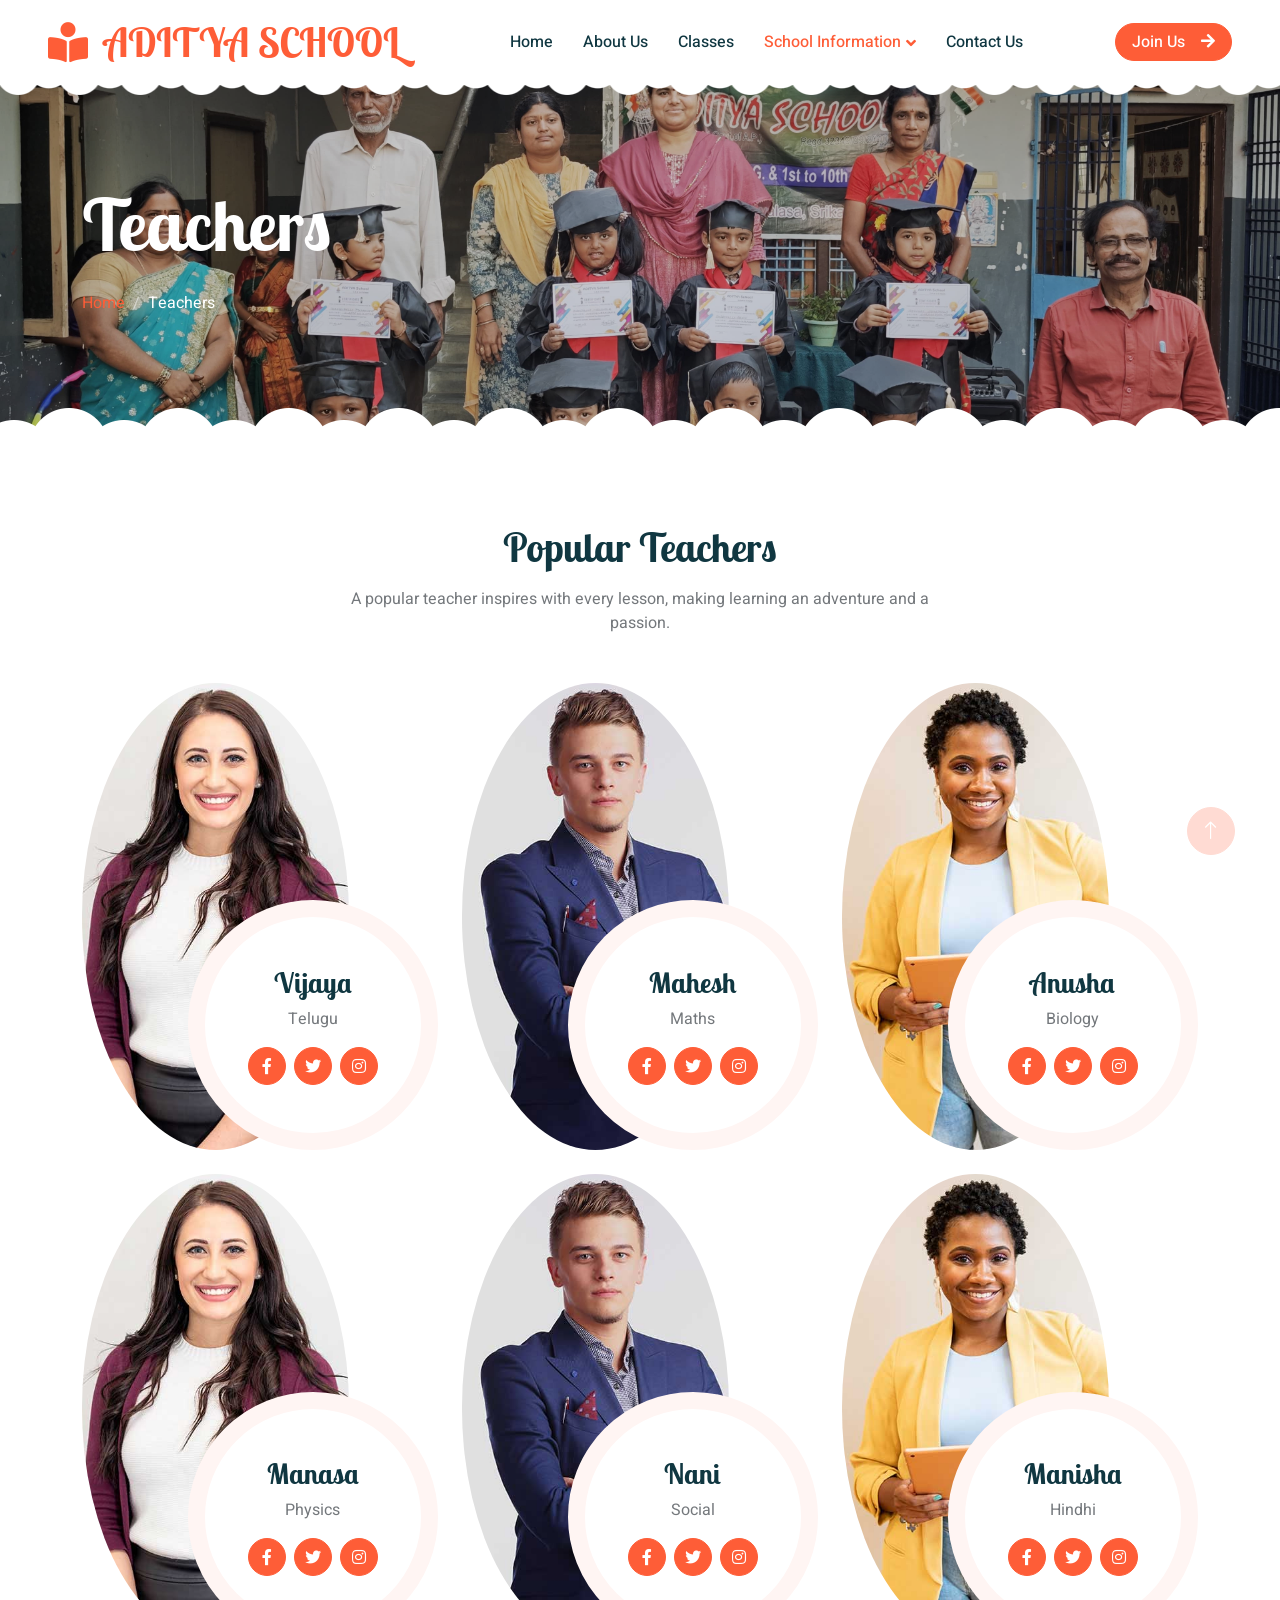
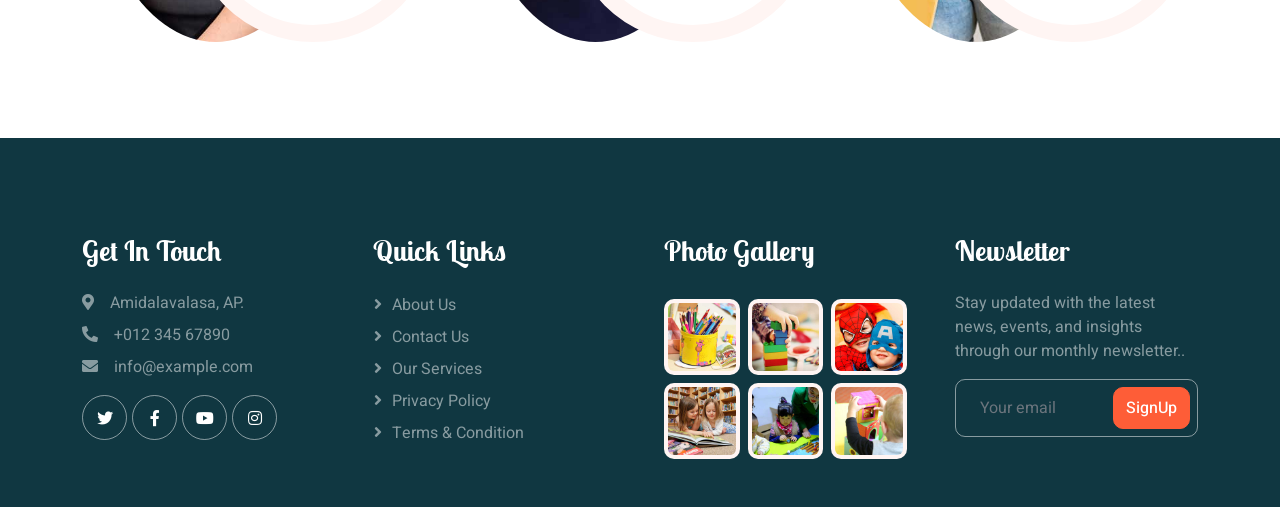
<file: team.html>
<!DOCTYPE html>
<html lang="en">

<head>
    <meta charset="utf-8">
    <title>ADITYA SCHOOL</title>
    <meta content="width=device-width, initial-scale=1.0" name="viewport">
    <meta content="" name="keywords">
    <meta content="" name="description">

    <!-- Favicon -->
    <link href="img/favicon.ico" rel="icon">

    <!-- Google Web Fonts -->
    <link rel="preconnect" href="https://fonts.googleapis.com">
    <link rel="preconnect" href="https://fonts.gstatic.com" crossorigin>
    <link href="https://fonts.googleapis.com/css2?family=Heebo:wght@400;500;600&family=Inter:wght@600&family=Lobster+Two:wght@700&display=swap" rel="stylesheet">
    
    <!-- Icon Font Stylesheet -->
    <link href="https://cdnjs.cloudflare.com/ajax/libs/font-awesome/5.10.0/css/all.min.css" rel="stylesheet">
    <link href="https://cdn.jsdelivr.net/npm/bootstrap-icons@1.4.1/font/bootstrap-icons.css" rel="stylesheet">

    <!-- Libraries Stylesheet -->
    <link href="lib/animate/animate.min.css" rel="stylesheet">
    <link href="lib/owlcarousel/assets/owl.carousel.min.css" rel="stylesheet">

    <!-- Customized Bootstrap Stylesheet -->
    <link href="css/bootstrap.min.css" rel="stylesheet">

    <!-- Template Stylesheet -->
    <link href="css/style.css" rel="stylesheet">
</head>

<body>
    <div class="container-xxl bg-white p-0">
        <!-- Spinner Start -->
        <div id="spinner" class="show bg-white position-fixed translate-middle w-100 vh-100 top-50 start-50 d-flex align-items-center justify-content-center">
            <div class="spinner-border text-primary" style="width: 3rem; height: 3rem;" role="status">
                <span class="sr-only">Loading...</span>
            </div>
        </div>
        <!-- Spinner End -->


        <!-- Navbar Start -->
        <nav class="navbar navbar-expand-lg bg-white navbar-light sticky-top px-4 px-lg-5 py-lg-0">
            <a href="index.html" class="navbar-brand">
                <h1 class="m-0 text-primary"><i class="fa fa-book-reader me-3"></i>ADITYA SCHOOL</h1>
            </a>
            <button type="button" class="navbar-toggler" data-bs-toggle="collapse" data-bs-target="#navbarCollapse">
                <span class="navbar-toggler-icon"></span>
            </button>
            <div class="collapse navbar-collapse" id="navbarCollapse">
                <div class="navbar-nav mx-auto">
                    <a href="index.html" class="nav-item nav-link">Home</a>
                    <a href="about.html" class="nav-item nav-link">About Us</a>
                    <a href="classes.html" class="nav-item nav-link">Classes</a>
                    <div class="nav-item dropdown">
                        <a href="#" class="nav-link dropdown-toggle active" data-bs-toggle="dropdown">School Information</a>
                        <div class="dropdown-menu rounded-0 rounded-bottom border-0 shadow-sm m-0">
                            <a href="facility.html" class="dropdown-item">School Facilities</a>
                            <a href="team.html" class="dropdown-item active">Popular Teachers</a>
                            <a href="Progress.html" class="dropdown-item">Progress Card</a>
                            <!-- <a href="call-to-action.html" class="dropdown-item">Become A Teachers</a> -->
                            <!-- <a href="appointment.html" class="dropdown-item">Make Appointment</a>
                            <a href="testimonial.html" class="dropdown-item">Testimonial</a>
                            <a href="404.html" class="dropdown-item">404 Error</a> -->
                        </div>
                    </div>
                    <a href="contact.html" class="nav-item nav-link">Contact Us</a>
                </div>
                <a href="" class="btn btn-primary rounded-pill px-3 d-none d-lg-block">Join Us<i class="fa fa-arrow-right ms-3"></i></a>
            </div>
        </nav>
        <!-- Navbar End -->


        <!-- Page Header End -->
        <div class="container-xxl py-5 page-header position-relative mb-5">
            <div class="container py-5">
                <h1 class="display-2 text-white animated slideInDown mb-4">Teachers</h1>
                <nav aria-label="breadcrumb animated slideInDown">
                    <ol class="breadcrumb">
                        <li class="breadcrumb-item"><a href="index.html">Home</a></li>
                        <!-- <li class="breadcrumb-item"><a href="#">School Information</a></li> -->
                        <li class="breadcrumb-item text-white active" aria-current="page">Teachers</li>
                    </ol>
                </nav>
            </div>
        </div>
        <!-- Page Header End -->


        <!-- Team Start -->
        <div class="container-xxl py-5">
            <div class="container">
                <div class="text-center mx-auto mb-5 wow fadeInUp" data-wow-delay="0.1s" style="max-width: 600px;">
                    <h1 class="mb-3">Popular Teachers</h1>
                    <p>A popular teacher inspires with every lesson, making learning an adventure and a passion.</p>
                </div>
                <div class="row g-4">
                    <div class="col-lg-4 col-md-6 wow fadeInUp" data-wow-delay="0.1s">
                        <div class="team-item position-relative">
                            <img class="img-fluid rounded-circle w-75" src="img/team-1.jpg" alt="">
                            <div class="team-text">
                                <h3>Vijaya</h3>
                                <p>Telugu</p>
                                <div class="d-flex align-items-center">
                                    <a class="btn btn-square btn-primary mx-1" href=""><i class="fab fa-facebook-f"></i></a>
                                    <a class="btn btn-square btn-primary  mx-1" href=""><i class="fab fa-twitter"></i></a>
                                    <a class="btn btn-square btn-primary  mx-1" href=""><i class="fab fa-instagram"></i></a>
                                </div>
                            </div>
                        </div>
                    </div>
                    <div class="col-lg-4 col-md-6 wow fadeInUp" data-wow-delay="0.3s">
                        <div class="team-item position-relative">
                            <img class="img-fluid rounded-circle w-75" src="img/team-2.jpg" alt="">
                            <div class="team-text">
                                <h3>Mahesh</h3>
                                <p>Maths</p>
                                <div class="d-flex align-items-center">
                                    <a class="btn btn-square btn-primary mx-1" href=""><i class="fab fa-facebook-f"></i></a>
                                    <a class="btn btn-square btn-primary  mx-1" href=""><i class="fab fa-twitter"></i></a>
                                    <a class="btn btn-square btn-primary  mx-1" href=""><i class="fab fa-instagram"></i></a>
                                </div>
                            </div>
                        </div>
                    </div>
                    <div class="col-lg-4 col-md-6 wow fadeInUp" data-wow-delay="0.5s">
                        <div class="team-item position-relative">
                            <img class="img-fluid rounded-circle w-75" src="img/team-3.jpg" alt="">
                            <div class="team-text">
                                <h3>Anusha</h3>
                                <p>Biology</p>
                                <div class="d-flex align-items-center">
                                    <a class="btn btn-square btn-primary mx-1" href=""><i class="fab fa-facebook-f"></i></a>
                                    <a class="btn btn-square btn-primary  mx-1" href=""><i class="fab fa-twitter"></i></a>
                                    <a class="btn btn-square btn-primary  mx-1" href=""><i class="fab fa-instagram"></i></a>
                                </div>
                            </div>
                        </div>
                    </div>
                    <div class="col-lg-4 col-md-6 wow fadeInUp" data-wow-delay="0.1s">
                        <div class="team-item position-relative">
                            <img class="img-fluid rounded-circle w-75" src="img/team-1.jpg" alt="">
                            <div class="team-text">
                                <h3>Manasa</h3>
                                <p>Physics</p>
                                <div class="d-flex align-items-center">
                                    <a class="btn btn-square btn-primary mx-1" href=""><i class="fab fa-facebook-f"></i></a>
                                    <a class="btn btn-square btn-primary  mx-1" href=""><i class="fab fa-twitter"></i></a>
                                    <a class="btn btn-square btn-primary  mx-1" href=""><i class="fab fa-instagram"></i></a>
                                </div>
                            </div>
                        </div>
                    </div>
                    <div class="col-lg-4 col-md-6 wow fadeInUp" data-wow-delay="0.3s">
                        <div class="team-item position-relative">
                            <img class="img-fluid rounded-circle w-75" src="img/team-2.jpg" alt="">
                            <div class="team-text">
                                <h3>Nani</h3>
                                <p>Social</p>
                                <div class="d-flex align-items-center">
                                    <a class="btn btn-square btn-primary mx-1" href=""><i class="fab fa-facebook-f"></i></a>
                                    <a class="btn btn-square btn-primary  mx-1" href=""><i class="fab fa-twitter"></i></a>
                                    <a class="btn btn-square btn-primary  mx-1" href=""><i class="fab fa-instagram"></i></a>
                                </div>
                            </div>
                        </div>
                    </div>
                    <div class="col-lg-4 col-md-6 wow fadeInUp" data-wow-delay="0.5s">
                        <div class="team-item position-relative">
                            <img class="img-fluid rounded-circle w-75" src="img/team-3.jpg" alt="">
                            <div class="team-text">
                                <h3>Manisha</h3>
                                <p>Hindhi</p>
                                <div class="d-flex align-items-center">
                                    <a class="btn btn-square btn-primary mx-1" href=""><i class="fab fa-facebook-f"></i></a>
                                    <a class="btn btn-square btn-primary  mx-1" href=""><i class="fab fa-twitter"></i></a>
                                    <a class="btn btn-square btn-primary  mx-1" href=""><i class="fab fa-instagram"></i></a>
                                </div>
                            </div>
                        </div>
                    </div>
                </div>
            </div>
        </div>
        <!-- Team End -->


        <!-- Footer Start -->
        <div class="container-fluid bg-dark text-white-50 footer pt-5 mt-5 wow fadeIn" data-wow-delay="0.1s">
            <div class="container py-5">
                <div class="row g-5">
                    <div class="col-lg-3 col-md-6">
                        <h3 class="text-white mb-4">Get In Touch</h3>
                        <p class="mb-2"><i class="fa fa-map-marker-alt me-3"></i>Amidalavalasa, AP.</p>
                        <p class="mb-2"><i class="fa fa-phone-alt me-3"></i>+012 345 67890</p>
                        <p class="mb-2"><i class="fa fa-envelope me-3"></i>info@example.com</p>
                        <div class="d-flex pt-2">
                            <a class="btn btn-outline-light btn-social" href=""><i class="fab fa-twitter"></i></a>
                            <a class="btn btn-outline-light btn-social" href=""><i class="fab fa-facebook-f"></i></a>
                            <a class="btn btn-outline-light btn-social" href=""><i class="fab fa-youtube"></i></a>
                            <a class="btn btn-outline-light btn-social" href=""><i class="fab fa-instagram"></i></a>
                        </div>
                    </div>
                    <div class="col-lg-3 col-md-6">
                        <h3 class="text-white mb-4">Quick Links</h3>
                        <a class="btn btn-link text-white-50" href="">About Us</a>
                        <a class="btn btn-link text-white-50" href="">Contact Us</a>
                        <a class="btn btn-link text-white-50" href="">Our Services</a>
                        <a class="btn btn-link text-white-50" href="">Privacy Policy</a>
                        <a class="btn btn-link text-white-50" href="">Terms & Condition</a>
                    </div>
                    <div class="col-lg-3 col-md-6">
                        <h3 class="text-white mb-4">Photo Gallery</h3>
                        <div class="row g-2 pt-2">
                            <div class="col-4">
                                <img class="img-fluid rounded bg-light p-1" src="img/classes-1.jpg" alt="">
                            </div>
                            <div class="col-4">
                                <img class="img-fluid rounded bg-light p-1" src="img/classes-2.jpg" alt="">
                            </div>
                            <div class="col-4">
                                <img class="img-fluid rounded bg-light p-1" src="img/classes-3.jpg" alt="">
                            </div>
                            <div class="col-4">
                                <img class="img-fluid rounded bg-light p-1" src="img/classes-4.jpg" alt="">
                            </div>
                            <div class="col-4">
                                <img class="img-fluid rounded bg-light p-1" src="img/classes-5.jpg" alt="">
                            </div>
                            <div class="col-4">
                                <img class="img-fluid rounded bg-light p-1" src="img/classes-6.jpg" alt="">
                            </div>
                        </div>
                    </div>
                    <div class="col-lg-3 col-md-6">
                        <h3 class="text-white mb-4">Newsletter</h3>
                        <p>Stay updated with the latest news, events, and insights through our monthly newsletter..</p>
                        <div class="position-relative mx-auto" style="max-width: 400px;">
                            <input class="form-control bg-transparent w-100 py-3 ps-4 pe-5" type="text" placeholder="Your email">
                            <button type="button" class="btn btn-primary py-2 position-absolute top-0 end-0 mt-2 me-2">SignUp</button>
                        </div>
                    </div>
                </div>
            </div>
            <!-- <div class="container">
                <div class="copyright">
                    <div class="row">
                        <div class="col-md-6 text-center text-md-start mb-3 mb-md-0">
                            &copy; <a class="border-bottom" href="#">Your Site Name</a>, All Right Reserved. 
							
						Designed By <a class="border-bottom" href="https://htmlcodex.com">HTML Codex</a>
                        </div>
                        <div class="col-md-6 text-center text-md-end">
                            <div class="footer-menu">
                                <a href="">Home</a>
                                <a href="">Cookies</a>
                                <a href="">Help</a>
                                <a href="">FQAs</a>
                            </div>
                        </div>
                    </div>
                </div>
            </div> -->
        </div>
        <!-- Footer End -->


        <!-- Back to Top -->
        <a href="#" class="btn btn-lg btn-primary btn-lg-square back-to-top"><i class="bi bi-arrow-up"></i></a>
    </div>

    <!-- JavaScript Libraries -->
    <script src="https://code.jquery.com/jquery-3.4.1.min.js"></script>
    <script src="https://cdn.jsdelivr.net/npm/bootstrap@5.0.0/dist/js/bootstrap.bundle.min.js"></script>
    <script src="lib/wow/wow.min.js"></script>
    <script src="lib/easing/easing.min.js"></script>
    <script src="lib/waypoints/waypoints.min.js"></script>
    <script src="lib/owlcarousel/owl.carousel.min.js"></script>

    <!-- Template Javascript -->
    <script src="js/main.js"></script>
</body>

</html>
</file>
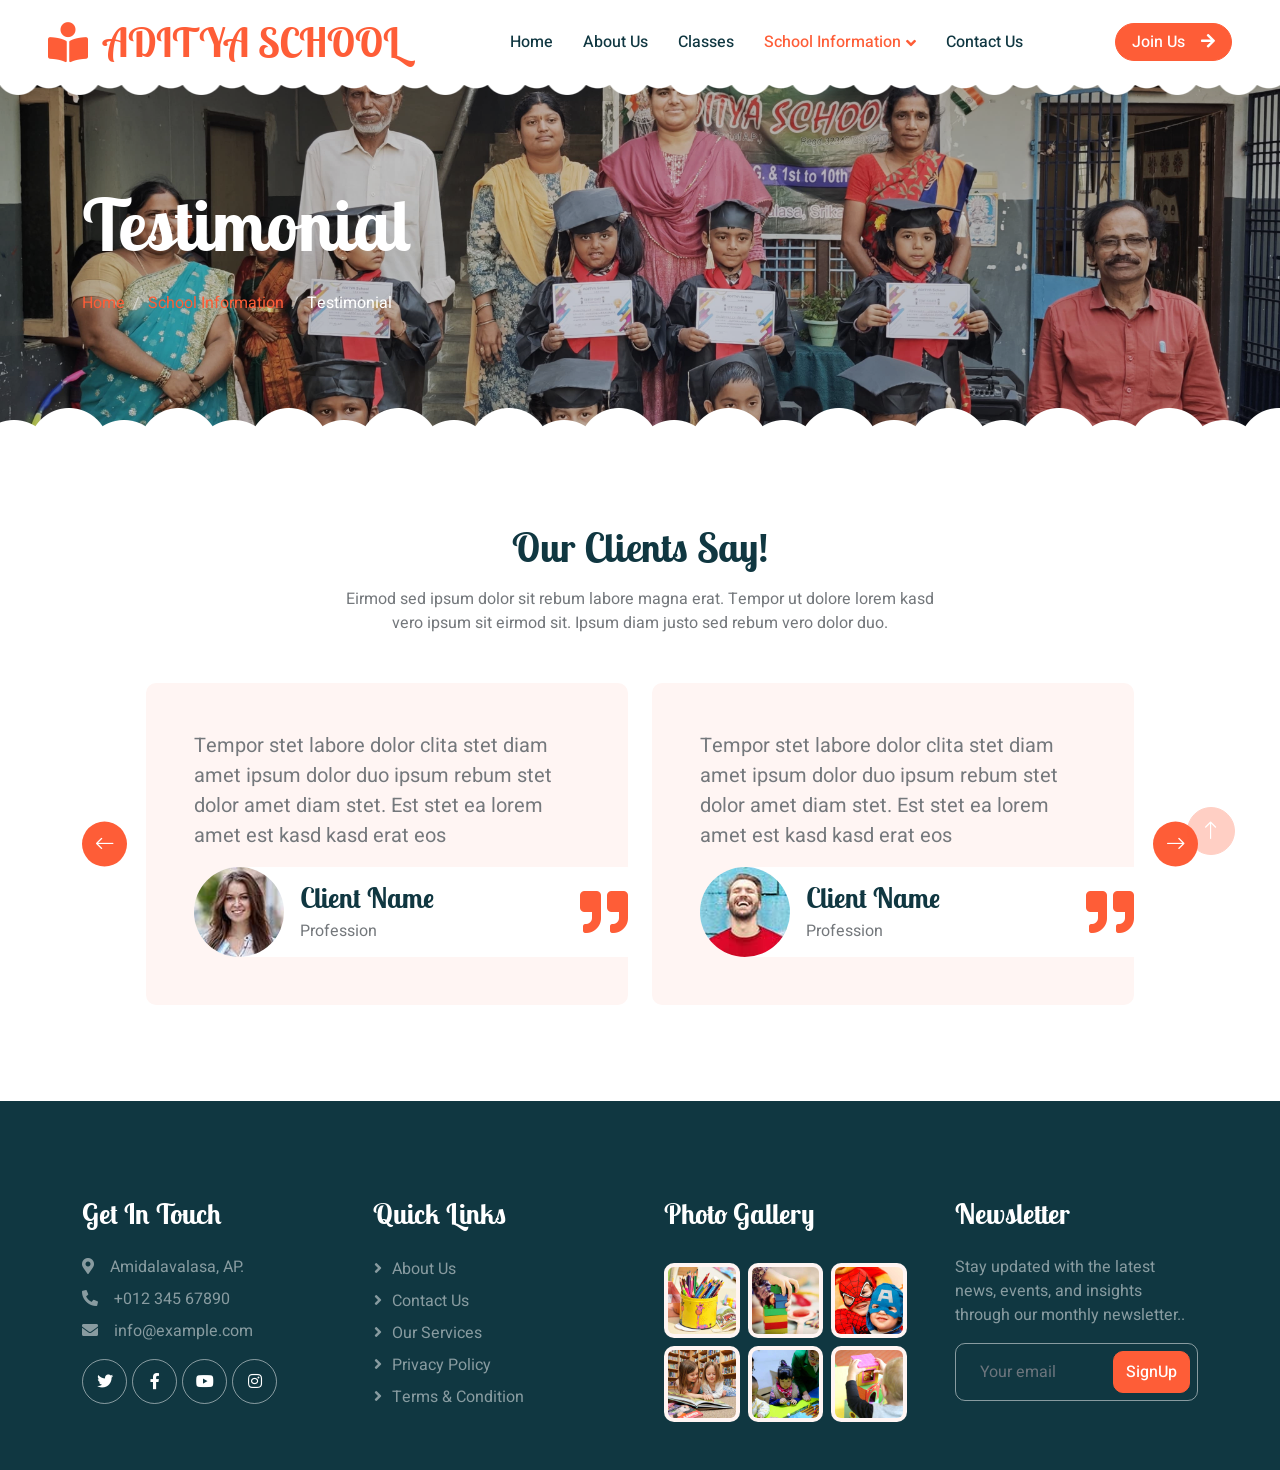
<file: testimonial.html>
<!DOCTYPE html>
<html lang="en">

<head>
    <meta charset="utf-8">
    <title>ADITYA SCHOOL</title>
    <meta content="width=device-width, initial-scale=1.0" name="viewport">
    <meta content="" name="keywords">
    <meta content="" name="description">

    <!-- Favicon -->
    <link href="img/favicon.ico" rel="icon">

    <!-- Google Web Fonts -->
    <link rel="preconnect" href="https://fonts.googleapis.com">
    <link rel="preconnect" href="https://fonts.gstatic.com" crossorigin>
    <link href="https://fonts.googleapis.com/css2?family=Heebo:wght@400;500;600&family=Inter:wght@600&family=Lobster+Two:wght@700&display=swap" rel="stylesheet">
    
    <!-- Icon Font Stylesheet -->
    <link href="https://cdnjs.cloudflare.com/ajax/libs/font-awesome/5.10.0/css/all.min.css" rel="stylesheet">
    <link href="https://cdn.jsdelivr.net/npm/bootstrap-icons@1.4.1/font/bootstrap-icons.css" rel="stylesheet">

    <!-- Libraries Stylesheet -->
    <link href="lib/animate/animate.min.css" rel="stylesheet">
    <link href="lib/owlcarousel/assets/owl.carousel.min.css" rel="stylesheet">

    <!-- Customized Bootstrap Stylesheet -->
    <link href="css/bootstrap.min.css" rel="stylesheet">

    <!-- Template Stylesheet -->
    <link href="css/style.css" rel="stylesheet">
</head>

<body>
    <div class="container-xxl bg-white p-0">
        <!-- Spinner Start -->
        <div id="spinner" class="show bg-white position-fixed translate-middle w-100 vh-100 top-50 start-50 d-flex align-items-center justify-content-center">
            <div class="spinner-border text-primary" style="width: 3rem; height: 3rem;" role="status">
                <span class="sr-only">Loading...</span>
            </div>
        </div>
        <!-- Spinner End -->


        <!-- Navbar Start -->
        <nav class="navbar navbar-expand-lg bg-white navbar-light sticky-top px-4 px-lg-5 py-lg-0">
            <a href="index.html" class="navbar-brand">
                <h1 class="m-0 text-primary"><i class="fa fa-book-reader me-3"></i>ADITYA SCHOOL</h1>
            </a>
            <button type="button" class="navbar-toggler" data-bs-toggle="collapse" data-bs-target="#navbarCollapse">
                <span class="navbar-toggler-icon"></span>
            </button>
            <div class="collapse navbar-collapse" id="navbarCollapse">
                <div class="navbar-nav mx-auto">
                    <a href="index.html" class="nav-item nav-link">Home</a>
                    <a href="about.html" class="nav-item nav-link">About Us</a>
                    <a href="classes.html" class="nav-item nav-link">Classes</a>
                    <div class="nav-item dropdown">
                        <a href="#" class="nav-link dropdown-toggle active" data-bs-toggle="dropdown">School Information</a>
                        <div class="dropdown-menu rounded-0 rounded-bottom border-0 shadow-sm m-0">
                            <a href="facility.html" class="dropdown-item">School Facilities</a>
                            <a href="team.html" class="dropdown-item">Popular Teachers</a>
                            <a href="Progress.html" class="dropdown-item">Progress Card</a>
                            <!-- <a href="call-to-action.html" class="dropdown-item">Become A Teachers</a> -->
                            <!-- <a href="appointment.html" class="dropdown-item">Make Appointment</a>
                            <a href="testimonial.html" class="dropdown-item active">Testimonial</a>
                            <a href="404.html" class="dropdown-item">404 Error</a> -->
                        </div>
                    </div>
                    <a href="contact.html" class="nav-item nav-link">Contact Us</a>
                </div>
                <a href="" class="btn btn-primary rounded-pill px-3 d-none d-lg-block">Join Us<i class="fa fa-arrow-right ms-3"></i></a>
            </div>
        </nav>
        <!-- Navbar End -->


        <!-- Page Header End -->
        <div class="container-xxl py-5 page-header position-relative mb-5">
            <div class="container py-5">
                <h1 class="display-2 text-white animated slideInDown mb-4">Testimonial</h1>
                <nav aria-label="breadcrumb animated slideInDown">
                    <ol class="breadcrumb">
                        <li class="breadcrumb-item"><a href="#">Home</a></li>
                        <li class="breadcrumb-item"><a href="#">School Information</a></li>
                        <li class="breadcrumb-item text-white active" aria-current="page">Testimonial</li>
                    </ol>
                </nav>
            </div>
        </div>
        <!-- Page Header End -->


        <!-- Testimonial Start -->
        <div class="container-xxl py-5">
            <div class="container">
                <div class="text-center mx-auto mb-5 wow fadeInUp" data-wow-delay="0.1s" style="max-width: 600px;">
                    <h1 class="mb-3">Our Clients Say!</h1>
                    <p>Eirmod sed ipsum dolor sit rebum labore magna erat. Tempor ut dolore lorem kasd vero ipsum sit eirmod sit. Ipsum diam justo sed rebum vero dolor duo.</p>
                </div>
                <div class="owl-carousel testimonial-carousel wow fadeInUp" data-wow-delay="0.1s">
                    <div class="testimonial-item bg-light rounded p-5">
                        <p class="fs-5">Tempor stet labore dolor clita stet diam amet ipsum dolor duo ipsum rebum stet dolor amet diam stet. Est stet ea lorem amet est kasd kasd erat eos</p>
                        <div class="d-flex align-items-center bg-white me-n5" style="border-radius: 50px 0 0 50px;">
                            <img class="img-fluid flex-shrink-0 rounded-circle" src="img/testimonial-1.jpg" style="width: 90px; height: 90px;">
                            <div class="ps-3">
                                <h3 class="mb-1">Client Name</h3>
                                <span>Profession</span>
                            </div>
                            <i class="fa fa-quote-right fa-3x text-primary ms-auto d-none d-sm-flex"></i>
                        </div>
                    </div>
                    <div class="testimonial-item bg-light rounded p-5">
                        <p class="fs-5">Tempor stet labore dolor clita stet diam amet ipsum dolor duo ipsum rebum stet dolor amet diam stet. Est stet ea lorem amet est kasd kasd erat eos</p>
                        <div class="d-flex align-items-center bg-white me-n5" style="border-radius: 50px 0 0 50px;">
                            <img class="img-fluid flex-shrink-0 rounded-circle" src="img/testimonial-2.jpg" style="width: 90px; height: 90px;">
                            <div class="ps-3">
                                <h3 class="mb-1">Client Name</h3>
                                <span>Profession</span>
                            </div>
                            <i class="fa fa-quote-right fa-3x text-primary ms-auto d-none d-sm-flex"></i>
                        </div>
                    </div>
                    <div class="testimonial-item bg-light rounded p-5">
                        <p class="fs-5">Tempor stet labore dolor clita stet diam amet ipsum dolor duo ipsum rebum stet dolor amet diam stet. Est stet ea lorem amet est kasd kasd erat eos</p>
                        <div class="d-flex align-items-center bg-white me-n5" style="border-radius: 50px 0 0 50px;">
                            <img class="img-fluid flex-shrink-0 rounded-circle" src="img/testimonial-3.jpg" style="width: 90px; height: 90px;">
                            <div class="ps-3">
                                <h3 class="mb-1">Client Name</h3>
                                <span>Profession</span>
                            </div>
                            <i class="fa fa-quote-right fa-3x text-primary ms-auto d-none d-sm-flex"></i>
                        </div>
                    </div>
                </div>
            </div>
        </div>
        <!-- Testimonial End -->


        <!-- Footer Start -->
        <div class="container-fluid bg-dark text-white-50 footer pt-5 mt-5 wow fadeIn" data-wow-delay="0.1s">
            <div class="container py-5">
                <div class="row g-5">
                    <div class="col-lg-3 col-md-6">
                        <h3 class="text-white mb-4">Get In Touch</h3>
                        <p class="mb-2"><i class="fa fa-map-marker-alt me-3"></i>Amidalavalasa, AP.</p>
                        <p class="mb-2"><i class="fa fa-phone-alt me-3"></i>+012 345 67890</p>
                        <p class="mb-2"><i class="fa fa-envelope me-3"></i>info@example.com</p>
                        <div class="d-flex pt-2">
                            <a class="btn btn-outline-light btn-social" href=""><i class="fab fa-twitter"></i></a>
                            <a class="btn btn-outline-light btn-social" href=""><i class="fab fa-facebook-f"></i></a>
                            <a class="btn btn-outline-light btn-social" href=""><i class="fab fa-youtube"></i></a>
                            <a class="btn btn-outline-light btn-social" href=""><i class="fab fa-instagram"></i></a>
                        </div>
                    </div>
                    <div class="col-lg-3 col-md-6">
                        <h3 class="text-white mb-4">Quick Links</h3>
                        <a class="btn btn-link text-white-50" href="">About Us</a>
                        <a class="btn btn-link text-white-50" href="">Contact Us</a>
                        <a class="btn btn-link text-white-50" href="">Our Services</a>
                        <a class="btn btn-link text-white-50" href="">Privacy Policy</a>
                        <a class="btn btn-link text-white-50" href="">Terms & Condition</a>
                    </div>
                    <div class="col-lg-3 col-md-6">
                        <h3 class="text-white mb-4">Photo Gallery</h3>
                        <div class="row g-2 pt-2">
                            <div class="col-4">
                                <img class="img-fluid rounded bg-light p-1" src="img/classes-1.jpg" alt="">
                            </div>
                            <div class="col-4">
                                <img class="img-fluid rounded bg-light p-1" src="img/classes-2.jpg" alt="">
                            </div>
                            <div class="col-4">
                                <img class="img-fluid rounded bg-light p-1" src="img/classes-3.jpg" alt="">
                            </div>
                            <div class="col-4">
                                <img class="img-fluid rounded bg-light p-1" src="img/classes-4.jpg" alt="">
                            </div>
                            <div class="col-4">
                                <img class="img-fluid rounded bg-light p-1" src="img/classes-5.jpg" alt="">
                            </div>
                            <div class="col-4">
                                <img class="img-fluid rounded bg-light p-1" src="img/classes-6.jpg" alt="">
                            </div>
                        </div>
                    </div>
                    <div class="col-lg-3 col-md-6">
                        <h3 class="text-white mb-4">Newsletter</h3>
                        <p>Stay updated with the latest news, events, and insights through our monthly newsletter..</p>
                        <div class="position-relative mx-auto" style="max-width: 400px;">
                            <input class="form-control bg-transparent w-100 py-3 ps-4 pe-5" type="text" placeholder="Your email">
                            <button type="button" class="btn btn-primary py-2 position-absolute top-0 end-0 mt-2 me-2">SignUp</button>
                        </div>
                    </div>
                </div>
            </div>
            <!-- <div class="container">
                <div class="copyright">
                    <div class="row">
                        <div class="col-md-6 text-center text-md-start mb-3 mb-md-0">
                            &copy; <a class="border-bottom" href="#">Your Site Name</a>, All Right Reserved. 
							
							Designed By <a class="border-bottom" href="https://htmlcodex.com">HTML Codex</a>
                        </div>
                        <div class="col-md-6 text-center text-md-end">
                            <div class="footer-menu">
                                <a href="">Home</a>
                                <a href="">Cookies</a>
                                <a href="">Help</a>
                                <a href="">FQAs</a>
                            </div>
                        </div>
                    </div>
                </div>
            </div> -->
        </div>
        <!-- Footer End -->


        <!-- Back to Top -->
        <a href="#" class="btn btn-lg btn-primary btn-lg-square back-to-top"><i class="bi bi-arrow-up"></i></a>
    </div>

    <!-- JavaScript Libraries -->
    <script src="https://code.jquery.com/jquery-3.4.1.min.js"></script>
    <script src="https://cdn.jsdelivr.net/npm/bootstrap@5.0.0/dist/js/bootstrap.bundle.min.js"></script>
    <script src="lib/wow/wow.min.js"></script>
    <script src="lib/easing/easing.min.js"></script>
    <script src="lib/waypoints/waypoints.min.js"></script>
    <script src="lib/owlcarousel/owl.carousel.min.js"></script>

    <!-- Template Javascript -->
    <script src="js/main.js"></script>
</body>

</html>
</file>
<file: css/style.css>
/********** Template CSS **********/
:root {
    --primary: #FE5D37;
    --light: #FFF5F3;
    --dark: #103741;
}

.back-to-top {
    position: fixed;
    display: none;
    right: 45px;
    bottom: 45px;
    z-index: 99;
}


/*** Spinner ***/
#spinner {
    opacity: 0;
    visibility: hidden;
    transition: opacity .5s ease-out, visibility 0s linear .5s;
    z-index: 99999;
}

#spinner.show {
    transition: opacity .5s ease-out, visibility 0s linear 0s;
    visibility: visible;
    opacity: 1;
}


/*** Button ***/
.btn {
    font-weight: 500;
    transition: .5s;
}

.btn.btn-primary {
    color: #FFFFFF;
}

.btn-square {
    width: 38px;
    height: 38px;
}

.btn-sm-square {
    width: 32px;
    height: 32px;
}

.btn-lg-square {
    width: 48px;
    height: 48px;
}

.btn-square,
.btn-sm-square,
.btn-lg-square {
    padding: 0;
    display: flex;
    align-items: center;
    justify-content: center;
    font-weight: normal;
    border-radius: 50px;
}


/*** Heading ***/
h1,
h2,
h3,
h4,
.h1,
.h2,
.h3,
.h4,
.display-1,
.display-2,
.display-3,
.display-4,
.display-5,
.display-6 {
    font-family: 'Lobster Two', cursive;
    font-weight: 700;
}

h5,
h6,
.h5,
.h6 {
    font-weight: 600;
}

.font-secondary {
    font-family: 'Lobster Two', cursive;
}


/*** Navbar ***/
.navbar .navbar-nav .nav-link {
    padding: 30px 15px;
    color: var(--dark);
    font-weight: 500;
    outline: none;
}

.navbar .navbar-nav .nav-link:hover,
.navbar .navbar-nav .nav-link.active {
    color: var(--primary);
}

.navbar.sticky-top {
    top: -100px;
    transition: .5s;
}

.navbar .dropdown-toggle::after {
    border: none;
    content: "\f107";
    font-family: "Font Awesome 5 Free";
    font-weight: 900;
    vertical-align: middle;
    margin-left: 5px;
    transition: .5s;
}

.navbar .dropdown-toggle[aria-expanded=true]::after {
    transform: rotate(-180deg);
}

@media (max-width: 991.98px) {
    .navbar .navbar-nav .nav-link  {
        margin-right: 0;
        padding: 10px 0;
    }

    .navbar .navbar-nav {
        margin-top: 15px;
        border-top: 1px solid #EEEEEE;
    }
}

@media (min-width: 992px) {
    .navbar .nav-item .dropdown-menu {
        display: block;
        top: calc(100% - 15px);
        margin-top: 0;
        opacity: 0;
        visibility: hidden;
        transition: .5s;
        
    }

    .navbar .nav-item:hover .dropdown-menu {
        top: 100%;
        visibility: visible;
        transition: .5s;
        opacity: 1;
    }
}


/*** Header ***/
.header-carousel::before,
.header-carousel::after,
.page-header::before,
.page-header::after {
    position: absolute;
    content: "";
    width: 100%;
    height: 10px;
    top: 0;
    left: 0;
    background: url(../img/bg-header-top.png) center center repeat-x;
    z-index: 1;
}

.header-carousel::after,
.page-header::after {
    height: 19px;
    top: auto;
    bottom: 0;
    background: url(../img/bg-header-bottom.png) center center repeat-x;
}

@media (max-width: 768px) {
    .header-carousel .owl-carousel-item {
        position: relative;
        min-height: 500px;
    }
    
    .header-carousel .owl-carousel-item img {
        position: absolute;
        width: 100%;
        height: 100%;
        object-fit: cover;
    }

    .header-carousel .owl-carousel-item p {
        font-size: 16px !important;
        font-weight: 400 !important;
    }

    .header-carousel .owl-carousel-item h1 {
        font-size: 30px;
        font-weight: 600;
    }
}

.header-carousel .owl-nav {
    position: absolute;
    top: 50%;
    right: 8%;
    transform: translateY(-50%);
    display: flex;
    flex-direction: column;
}

.header-carousel .owl-nav .owl-prev,
.header-carousel .owl-nav .owl-next {
    margin: 7px 0;
    width: 45px;
    height: 45px;
    display: flex;
    align-items: center;
    justify-content: center;
    color: #FFFFFF;
    background: transparent;
    border: 1px solid #FFFFFF;
    border-radius: 45px;
    font-size: 22px;
    transition: .5s;
}

.header-carousel .owl-nav .owl-prev:hover,
.header-carousel .owl-nav .owl-next:hover {
    background: var(--primary);
    border-color: var(--primary);
}

.page-header {
    background: linear-gradient(rgba(0, 0, 0, .2), rgba(0, 0, 0, .2)), url(../images/4.jpg) center center no-repeat;
    background-size: cover;
}

.breadcrumb-item + .breadcrumb-item::before {
    color: rgba(255, 255, 255, .5);
}


/*** Facility ***/
.facility-item .facility-icon {
    position: relative;
    margin: 0 auto;
    width: 100px;
    height: 100px;
    border-radius: 100px;
    display: flex;
    align-items: center;
    justify-content: center;
}

.facility-item .facility-icon::before {
    position: absolute;
    content: "";
    width: 100%;
    height: 100%;
    top: 0;
    left: 0;
    background: rgba(255, 255, 255, .9);
    transition: .5s;
    z-index: 1;
}

.facility-item .facility-icon span {
    position: absolute;
    content: "";
    width: 15px;
    height: 30px;
    top: 0;
    left: 0;
    border-radius: 50%;
}

.facility-item .facility-icon span:last-child {
    left: auto;
    right: 0;
}

.facility-item .facility-icon i {
    position: relative;
    z-index: 2;
}

.facility-item .facility-text {
    position: relative;
    min-height: 250px;
    padding: 30px;
    border-radius: 100%;
    display: flex;
    text-align: center;
    justify-content: center;
    flex-direction: column;
}

.facility-item .facility-text::before {
    position: absolute;
    content: "";
    width: 100%;
    height: 100%;
    top: 0;
    left: 0;
    background: rgba(255, 255, 255, .9);
    transition: .5s;
    z-index: 1;
}

.facility-item .facility-text * {
    position: relative;
    z-index: 2;
}

.facility-item:hover .facility-icon::before,
.facility-item:hover .facility-text::before {
    background: transparent;
}

.facility-item * {
    transition: .5s;
}

.facility-item:hover * {
    color: #FFFFFF !important;
}


/*** About ***/
.about-img img {
    transition: .5s;
}

.about-img img:hover {
    background: var(--primary) !important;
}


/*** Classes ***/
.classes-item {
    transition: .5s;
}

.classes-item:hover {
    margin-top: -10px;
}


/*** Team ***/
.team-item .team-text {
    position: absolute;
    width: 250px;
    height: 250px;
    bottom: 0;
    right: 0;
    display: flex;
    align-items: center;
    justify-content: center;
    flex-direction: column;
    background: #FFFFFF;
    border: 17px solid var(--light);
    border-radius: 250px;
    transition: .5s;
}

.team-item:hover .team-text {
    border-color: var(--primary);
}


/*** Testimonial ***/
.testimonial-carousel {
    padding-left: 1.5rem;
    padding-right: 1.5rem;
}

@media (min-width: 576px) {
    .testimonial-carousel {
        padding-left: 4rem;
        padding-right: 4rem;
    }
}

.testimonial-carousel .testimonial-item .border {
    border: 1px dashed rgba(0, 185, 142, .3) !important;
}

.testimonial-carousel .owl-nav {
    position: absolute;
    width: 100%;
    height: 45px;
    top: 50%;
    left: 0;
    transform: translateY(-50%);
    display: flex;
    justify-content: space-between;
    z-index: 1;
}

.testimonial-carousel .owl-nav .owl-prev,
.testimonial-carousel .owl-nav .owl-next {
    position: relative;
    width: 45px;
    height: 45px;
    display: flex;
    align-items: center;
    justify-content: center;
    color: #FFFFFF;
    background: var(--primary);
    border-radius: 45px;
    font-size: 20px;
    transition: .5s;
}

.testimonial-carousel .owl-nav .owl-prev:hover,
.testimonial-carousel .owl-nav .owl-next:hover {
    background: var(--dark);
}


/*** Footer ***/
.footer .btn.btn-social {
    margin-right: 5px;
    width: 45px;
    height: 45px;
    display: flex;
    align-items: center;
    justify-content: center;
    color: #FFFFFF;
    border: 1px solid rgba(255,255,255,0.5);
    border-radius: 45px;
    transition: .3s;
}

.footer .btn.btn-social:hover {
    border-color: var(--primary);
    background: var(--primary);
}

.footer .btn.btn-link {
    display: block;
    margin-bottom: 5px;
    padding: 0;
    text-align: left;
    font-size: 16px;
    font-weight: normal;
    text-transform: capitalize;
    transition: .3s;
}

.footer .btn.btn-link::before {
    position: relative;
    content: "\f105";
    font-family: "Font Awesome 5 Free";
    font-weight: 900;
    margin-right: 10px;
}

.footer .btn.btn-link:hover {
    color: var(--primary) !important;
    letter-spacing: 1px;
    box-shadow: none;
}

.footer .form-control {
    border-color: rgba(255,255,255,0.5);
}

.footer .copyright {
    padding: 25px 0;
    font-size: 15px;
    border-top: 1px solid rgba(256, 256, 256, .1);
}

.footer .copyright a {
    color: #FFFFFF;
}

.footer .footer-menu a {
    margin-right: 15px;
    padding-right: 15px;
    border-right: 1px solid rgba(255, 255, 255, .1);
}

.footer .copyright a:hover,
.footer .footer-menu a:hover {
    color: var(--primary) !important;
}

.footer .footer-menu a:last-child {
    margin-right: 0;
    padding-right: 0;
    border-right: none;
}
</file>
